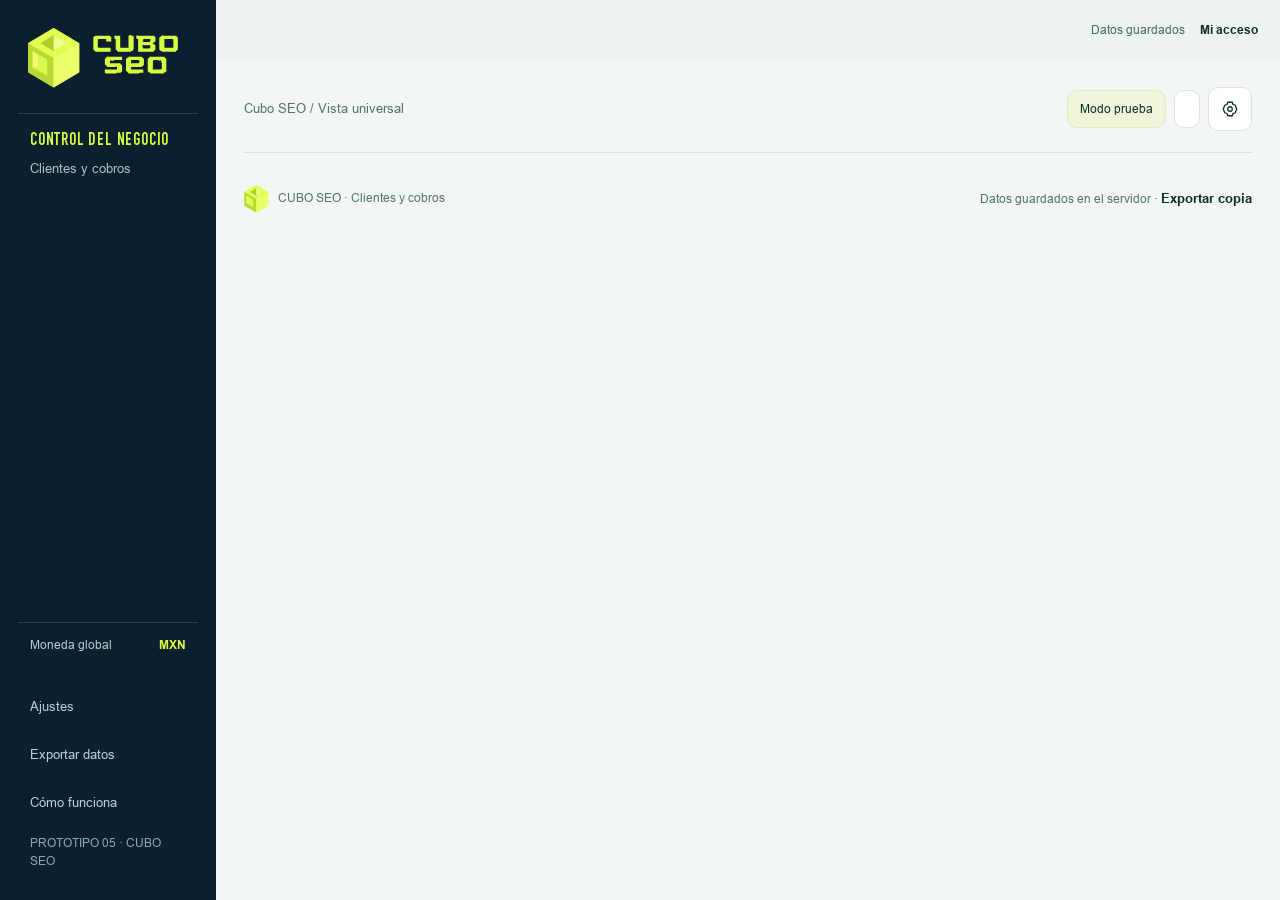
<file: clientes-cobros/private/dashboard.html>
<!doctype html><html lang="es"><head><meta charset="utf-8"><meta name="viewport" content="width=device-width,initial-scale=1"><meta name="color-scheme" content="light"><title>Cubo SEO · Clientes y cobros</title><meta name="description" content="Control privado de clientes y cobros de Cubo SEO."><link rel="icon" type="image/svg+xml" href="data:image/svg+xml,%3Csvg%20xmlns%3D%22http%3A//www.w3.org/2000/svg%22%20viewBox%3D%220%200%2046%2053%22%3E%3Cpath%20d%3D%22M0.0000%2C13.3205%20L22.5424%2C0.0000%20L45.0847%2C13.3205%20L45.0847%2C38.9369%20L22.5424%2C52.2574%20L0.0000%2C38.9369%20L0.0000%2C13.3205%22%20fill%3D%22%23d7ff3f%22%20stroke%3D%22none%22/%3E%3Cpath%20d%3D%22M0.0000%2C13.3205%20L22.5424%2C26.1287%20L22.5424%2C52.2574%20L0.0000%2C38.9369%20L0.0000%2C13.3205%22%20fill%3D%22%23bbd735%22%20stroke%3D%22none%22/%3E%3Cpath%20d%3D%22M22.5424%2C26.1287%20L45.0847%2C13.3205%20L45.0847%2C38.9369%20L22.5424%2C52.2574%20L22.5424%2C26.1287%22%20fill%3D%22%23edff69%22%20stroke%3D%22none%22/%3E%3Cpath%20d%3D%22M0.0000%2C13.3205%20L22.5424%2C0.0000%20L45.0847%2C13.3205%20L22.5424%2C26.1287%20L0.0000%2C13.3205%22%20fill%3D%22%23e0ff51%22%20stroke%3D%22none%22/%3E%3Cpath%20d%3D%22M10.7589%2C13.3205%20L22.5424%2C6.1479%20L34.3259%2C13.3205%20L22.5424%2C20.4930%20L10.7589%2C13.3205%22%20fill%3D%22%23b3cc2e%22%20stroke%3D%22none%22/%3E%3Cpath%20d%3D%22M22.5424%2C6.1479%20L34.3259%2C13.3205%20L22.5424%2C20.4930%20L22.5424%2C6.1479%22%20fill%3D%22%23f1ff92%22%20stroke%3D%22none%22/%3E%3Cpath%20d%3D%22M4.0986%2C20.4930%20L16.9068%2C27.6656%20L16.9068%2C42.0107%20L4.0986%2C34.8382%20L4.0986%2C20.4930%22%20fill%3D%22%23d8f94d%22%20stroke%3D%22none%22/%3E%3Cpath%20d%3D%22M4.0986%2C20.4930%20L8.7095%2C23.0547%20L8.7095%2C33.8136%20L4.0986%2C34.8382%20L4.0986%2C20.4930%22%20fill%3D%22%23f0ff72%22%20stroke%3D%22none%22/%3E%3C/svg%3E"><style>@font-face{font-family:CuboArial;font-style:normal;font-weight:400;font-display:swap;src:url([data-uri]) format("woff");unicode-range:U+20,U+21,U+22,U+23,U+24,U+25,U+26,U+27,U+28,U+29,U+2A,U+2B,U+2C,U+2D,U+2E,U+2F,U+30,U+31,U+32,U+33,U+34,U+35,U+36,U+37,U+38,U+39,U+3A,U+3B,U+3C,U+3D,U+3E,U+3F,U+40,U+41,U+42,U+43,U+44,U+45,U+46,U+47,U+48,U+49,U+4A,U+4B,U+4C,U+4D,U+4E,U+4F,U+50,U+51,U+52,U+53,U+54,U+55,U+56,U+57,U+58,U+59,U+5A,U+5B,U+5C,U+5D,U+5E,U+5F,U+60,U+61,U+62,U+63,U+64,U+65,U+66,U+67,U+68,U+69,U+6A,U+6B,U+6C,U+6D,U+6E,U+6F,U+70,U+71,U+72,U+73,U+74,U+75,U+76,U+77,U+78,U+79,U+7A,U+7B,U+7C,U+7D,U+7E,U+AB,U+B2,U+B7,U+BB,U+C9,U+D7,U+E1,U+E9,U+ED,U+F1,U+F3,U+FA,U+2013}
@font-face{font-family:CuboArial;font-style:normal;font-weight:700;font-display:swap;src:url([data-uri]) format("woff");unicode-range:U+20,U+21,U+22,U+23,U+24,U+25,U+26,U+27,U+28,U+29,U+2A,U+2B,U+2C,U+2D,U+2E,U+2F,U+30,U+31,U+32,U+33,U+34,U+35,U+36,U+37,U+38,U+39,U+3A,U+3B,U+3C,U+3D,U+3E,U+3F,U+40,U+41,U+42,U+43,U+44,U+45,U+46,U+47,U+48,U+49,U+4A,U+4B,U+4C,U+4D,U+4E,U+4F,U+50,U+51,U+52,U+53,U+54,U+55,U+56,U+57,U+58,U+59,U+5A,U+5B,U+5C,U+5D,U+5E,U+5F,U+60,U+61,U+62,U+63,U+64,U+65,U+66,U+67,U+68,U+69,U+6A,U+6B,U+6C,U+6D,U+6E,U+6F,U+70,U+71,U+72,U+73,U+74,U+75,U+76,U+77,U+78,U+79,U+7A,U+7B,U+7C,U+7D,U+7E,U+B7,U+C1,U+CD,U+D7,U+E1,U+E9,U+ED,U+F1,U+F3,U+FA,U+2019,U+2192}
@font-face{font-family:CuboDIN;font-style:normal;font-weight:700;font-display:swap;src:url([data-uri]) format("woff");unicode-range:U+0,U+20,U+21,U+22,U+23,U+24,U+25,U+26,U+27,U+28,U+29,U+2A,U+2B,U+2C,U+2D,U+2E,U+2F,U+30,U+31,U+32,U+33,U+34,U+35,U+36,U+37,U+38,U+39,U+3A,U+3B,U+3C,U+3D,U+3E,U+3F,U+40,U+41,U+42,U+43,U+44,U+45,U+46,U+47,U+48,U+49,U+4A,U+4B,U+4C,U+4D,U+4E,U+4F,U+50,U+51,U+52,U+53,U+54,U+55,U+56,U+57,U+58,U+59,U+5A,U+5B,U+5C,U+5D,U+5E,U+5F,U+60,U+61,U+62,U+63,U+64,U+65,U+66,U+67,U+68,U+69,U+6A,U+6B,U+6C,U+6D,U+6E,U+6F,U+70,U+71,U+72,U+73,U+74,U+75,U+76,U+77,U+78,U+79,U+7A,U+7B,U+7C,U+7D,U+7E,U+B7,U+C1,U+CD,U+D1,U+D3,U+D7,U+DA,U+2013,U+2248}
:root{--navy:#0B1F2E;--teal:#0F2E2B;--lime:#D7FF3F;--cyan:#2EE6F5;--purple:#9B5CFF;--neutral:#E8F4F3;--bg:#F2F7F6;--line:#D9E5E3;--muted:#566F70;--white:#fff;--paid:#E5F3E8;--paidink:#245C39;--pending:#EDF1F3;--pendingink:#53656F;--overdue:#FFF0C4;--overdueink:#725109;--lost:#FBE6E6;--lostink:#8B2B38;--shadow:0 10px 35px #0B1F2E09}
*{box-sizing:border-box}body{margin:0;font:16px/1.45 CuboArial,Arial,sans-serif;background:var(--bg);color:var(--navy)}h1,h2,h3,p{margin:0}h1{font-size:clamp(27px,2.4vw,36px);line-height:1.15;letter-spacing:-.8px}h2{font-size:23px;line-height:1.25;letter-spacing:-.45px}h3{font-size:18px}button,input,select,textarea{font:inherit;color:inherit}button,select,summary{cursor:pointer}button{border:0}a{color:var(--teal)}button:disabled{opacity:.48;cursor:not-allowed}button:focus-visible,input:focus-visible,select:focus-visible,textarea:focus-visible,a:focus-visible,summary:focus-visible{outline:3px solid #237D83;outline-offset:3px}button{transition:background .15s,box-shadow .15s,transform .15s}button:hover:not(:disabled){filter:brightness(.98)}.btn{display:inline-flex;gap:8px;align-items:center;justify-content:center;padding:11px 17px;border-radius:11px;background:var(--lime);color:var(--navy);font-size:14px;font-weight:700;min-height:43px;white-space:nowrap}.btn.dark{background:var(--teal);color:white}.btn.secondary{background:white;border:1px solid var(--line)}.btn.ghost{background:transparent;color:var(--muted);border:1px solid transparent}.btn.danger{background:var(--lost);color:var(--lostink)}.btn.sm{min-height:34px;padding:6px 10px;font-size:13px;border-radius:8px}.icon{height:21px;width:21px;flex-shrink:0}.icon svg{width:100%;height:100%}svg.icon{height:22px;width:22px}.eyebrow{font:700 17px/1.2 CuboDIN,'Arial Narrow',Arial,sans-serif;text-transform:uppercase;letter-spacing:.8px}.muted{color:var(--muted)}.small{font-size:13px}.tiny{font-size:12px}.row{display:flex;gap:12px;align-items:center}.between{justify-content:space-between}.wrap{flex-wrap:wrap}.stack{display:grid;gap:16px}.grid2{display:grid;grid-template-columns:1fr 1fr;gap:20px}.card{border:1px solid var(--line);background:white;border-radius:18px;padding:23px;box-shadow:var(--shadow);min-width:0}.pill{display:inline-flex;align-items:center;gap:6px;border-radius:100px;padding:5px 11px;font-size:12px;font-weight:700;white-space:nowrap;background:var(--pending);color:var(--pendingink)}.pill.active{background:#E0F5F7;color:#1C626B}.pill.paused{background:#EDE6FA;color:#684396}.pill.inactive{background:#E8ECEF;color:#58656E}.pill.paid{background:var(--paid);color:var(--paidink)}.pill.overdue{background:var(--overdue);color:var(--overdueink)}.pill.lost{background:var(--lost);color:var(--lostink)}.pill.lime{background:var(--lime);color:var(--navy)}.sidebar{position:fixed;inset:0 auto 0 0;width:216px;background:var(--navy);padding:28px 18px 20px;color:var(--neutral);display:flex;flex-direction:column;z-index:20}.brand{border:0;background:none;display:block;padding:0;margin:0 10px 25px;width:150px}.brand svg{display:block;width:100%;height:auto}.side-label{padding:18px 12px 25px;border-top:1px solid #29414A}.side-label .eyebrow{color:var(--lime);margin-bottom:7px}.side-label p{font-size:13px;color:#AAC2C7}.nav{display:grid;gap:9px}.nav button{display:flex;align-items:center;gap:13px;min-height:48px;text-align:left;background:transparent;color:#CFE3E6;padding:13px 13px;border-radius:12px;font-size:14px}.nav button[aria-current=page]{background:var(--lime);color:var(--navy);font-weight:700}.nav button svg{width:20px;height:20px}.side-bottom{margin-top:auto}.side-summary{padding:18px 14px;border-radius:16px;background:var(--teal);margin-top:30px;border:1px solid #254942}.side-summary .eyebrow{color:var(--lime)}.side-summary strong{font-size:23px;display:block;margin:6px 0}.side-summary p{font-size:12px;color:#BAD3D0}.side-actions{display:grid;gap:4px;margin-top:17px}.side-actions button{background:transparent;color:#BDD0D4;text-align:left;padding:10px 12px;font-size:13px;border-radius:9px}.version{padding:10px 12px;color:#8CA9B0;font-size:12px}.main{margin-left:216px;padding:25px 28px 30px;max-width:2050px}.topbar{display:flex;justify-content:space-between;align-items:center;gap:15px;padding-bottom:21px;border-bottom:1px solid var(--line);margin-bottom:24px}.breadcrumb{font-size:13px;color:var(--muted)}.top-actions{display:flex;gap:10px;align-items:center}.date-control{background:white;border:1px solid var(--line);border-radius:10px;padding:8px 12px;font-size:13px}.date-control strong{display:block;font-size:14px}.heading{display:flex;align-items:center;justify-content:space-between;gap:15px;margin-bottom:21px}.heading p{font-size:14px;color:var(--muted);margin-top:7px}.intro-mark{color:var(--teal);font:700 15px CuboDIN,Arial;letter-spacing:1px;text-transform:uppercase;margin-bottom:9px}.summary-band{display:grid;grid-template-columns:1.2fr 1fr 1fr 1fr;background:var(--teal);color:white;border-radius:18px;overflow:hidden;margin:0 0 23px;border:1px solid #1B4840}.summary-item{padding:22px 24px;border-right:1px solid #33524B}.summary-item:last-child{border:0}.summary-item .label{color:#BDD7D2;font-size:13px;display:flex;gap:8px;align-items:center}.summary-item strong{font-size:30px;letter-spacing:-.6px;display:block;margin:8px 0 3px;font-variant-numeric:tabular-nums}.summary-item:first-child strong{color:var(--lime)}.summary-item small{color:#B7D2CE;font-size:12px}.toolbar{display:flex;flex-wrap:wrap;align-items:center;gap:10px;margin-bottom:17px}.toolbar label{font-size:12px;color:var(--muted)}.toolbar select,.toolbar input{font-size:14px;min-height:41px;background:white;border:1px solid var(--line);border-radius:10px;padding:9px 11px}.toolbar input{width:185px}.spacer{flex:1}.segmented{display:inline-flex;gap:3px;background:#E7EFEC;border-radius:10px;padding:4px}.segmented button{background:transparent;font-size:13px;padding:8px 12px;border-radius:7px;color:var(--muted)}.segmented button[aria-pressed=true]{background:white;color:var(--teal);box-shadow:0 2px 5px #0F2E2B0F;font-weight:700}.matrix-container{background:white;border:1px solid var(--line);border-radius:17px;box-shadow:var(--shadow);overflow:hidden}.table-scroll{overflow:auto;max-height:calc(100vh - 385px);min-height:250px;scrollbar-color:#B7C9C4 transparent}.matrix{border-collapse:separate;border-spacing:8px 8px;min-width:1150px;width:100%;font-size:14px}.matrix th{font:700 17px CuboDIN,Arial;letter-spacing:.7px;color:var(--muted);padding:9px 10px;text-align:left;background:white;position:sticky;top:0;z-index:3}.matrix .current-month{color:var(--teal);background:#EFF7D6;border-radius:9px}.matrix th:first-child{width:235px;min-width:235px;z-index:5;left:0}.matrix td{padding:0;vertical-align:top;min-width:136px}.matrix td:first-child{position:sticky;left:0;background:white;z-index:2;min-width:235px;width:235px}.client-tile{position:relative;display:block;text-align:left;width:100%;height:87px;background:white;border:1px solid var(--line);border-left:4px solid #2A909D;border-radius:11px;padding:12px 11px;overflow:hidden}.client-tile.paused{border-left-color:var(--purple)}.client-tile.inactive{border-left-color:#A5B1BA}.client-tile strong{display:block;font-size:14px;overflow:hidden;text-overflow:ellipsis;white-space:nowrap;max-width:210px}.client-tile .meta{display:flex;align-items:center;gap:8px;margin-top:7px;font-size:12px;color:var(--muted)}.client-tile .pill{font-size:11px;padding:3px 7px}.client-tile .sub{display:block;color:var(--muted);font-size:12px;margin-top:5px}.pay-cell{display:flex;width:100%;flex-direction:column;justify-content:center;align-items:flex-start;height:87px;border:1px solid transparent;border-radius:11px;padding:10px 11px;text-align:left;position:relative;background:var(--pending);color:var(--pendingink)}.pay-cell.paid{background:var(--paid);color:var(--paidink)}.pay-cell.overdue{background:var(--overdue);color:var(--overdueink)}.pay-cell.lost{background:var(--lost);color:var(--lostink)}.pay-cell strong{font-size:14px;white-space:nowrap;letter-spacing:-.2px}.pay-cell .cell-label{font-size:13px;margin-top:4px;line-height:1.2}.pay-cell .mini-date{font-size:12px;margin-top:4px;opacity:.9}.pay-cell:hover{box-shadow:0 0 0 2px currentColor inset}.pay-cell.blank{background:#FAFCFB;border:1px dashed #E3EBE8;color:#BDCBC7;justify-content:center;align-items:center;cursor:default}.matrix tfoot td{position:sticky;bottom:0;padding:13px 10px;background:#E8F4ED;font-weight:700;border-radius:8px;font-size:15px;z-index:3;vertical-align:middle}.matrix tfoot td:first-child{background:var(--teal);color:white;z-index:5;font:700 15px CuboDIN,Arial;letter-spacing:.4px}.matrix tfoot tr:first-child td{bottom:47px}.matrix tfoot tr:last-child td{background:#EEF3F2;color:var(--teal)}.matrix tfoot tr:last-child td:first-child{background:#DCE8E4}.matrix tfoot small{display:block;font-size:11px;font-family:CuboArial,Arial;font-weight:400;letter-spacing:0}.table-bottom{display:flex;justify-content:space-between;align-items:center;gap:14px;flex-wrap:wrap;padding:14px 18px;border-top:1px solid var(--line);font-size:12px;color:var(--muted)}.legend{display:flex;gap:12px;flex-wrap:wrap}.legend span{display:inline-flex;gap:6px;align-items:center}.legend i{width:11px;height:11px;border-radius:4px;border:1px solid #0001}.total-mode{display:flex;align-items:center;gap:8px}.total-mode select{font-size:13px;border:0;background:transparent;color:var(--teal);font-weight:700;max-width:190px}.page-note{font-size:12px;color:var(--muted);margin-top:13px;display:flex;justify-content:space-between;gap:15px;flex-wrap:wrap}.empty{padding:45px 22px;text-align:center;color:var(--muted)}.empty h3{color:var(--navy);margin:12px 0 9px}.empty p{font-size:14px;max-width:460px;margin:0 auto 20px}.client-grid{display:grid;grid-template-columns:repeat(3,minmax(0,1fr));gap:18px}.client-card{border:1px solid var(--line);border-radius:18px;background:white;padding:22px;text-align:left;min-width:0;box-shadow:var(--shadow)}.client-card:hover{border-color:#9CBEB4;box-shadow:0 8px 25px #0F2E2B12}.avatar{display:grid;place-items:center;width:43px;height:43px;border-radius:12px;background:var(--teal);color:var(--lime);font:700 19px CuboDIN,Arial;letter-spacing:.5px}.client-card h3{margin:16px 0 5px}.client-card p{font-size:13px;color:var(--muted)}.client-card .price{font-size:18px;font-weight:700;margin:17px 0 4px;color:var(--navy)}.card-balance{margin-top:19px;padding:11px 13px;background:var(--pending);border-radius:9px;font-size:13px}.card-balance.overdue{background:var(--overdue);color:var(--overdueink)}.card-balance.paid{background:var(--paid);color:var(--paidink)}.stat-grid{display:grid;grid-template-columns:repeat(3,1fr);gap:17px;margin-bottom:22px}.stat{padding:20px 23px;border-radius:16px;border:1px solid var(--line);background:white}.stat small{font-size:13px;color:var(--muted)}.stat strong{display:block;font-size:28px;margin-top:6px;line-height:1.2}.stat.paid{background:var(--paid);color:var(--paidink);border-color:var(--paid)}.stat.overdue{background:var(--overdue);color:var(--overdueink);border-color:var(--overdue)}.stat.pending{background:var(--pending);color:var(--pendingink);border-color:var(--pending)}.list-wrap{overflow-x:auto}.list-table{border-collapse:separate;border-spacing:0 8px;width:100%;min-width:720px;font-size:14px}.list-table th{text-align:left;font-size:12px;color:var(--muted);padding:8px 12px;font-weight:400}.list-table td{padding:14px 12px;vertical-align:middle;background:var(--pending)}.list-table tr.paid td{background:var(--paid)}.list-table tr.overdue td{background:var(--overdue)}.list-table tr.lost td{background:var(--lost)}.list-table td:first-child{border-radius:10px 0 0 10px}.list-table td:last-child{border-radius:0 10px 10px 0;text-align:right}.list-table td strong{font-size:14px}.list-table small{display:block;font-size:12px;color:var(--muted);margin-top:4px}.text-btn{background:transparent;padding:0;text-align:left;font-weight:700;color:var(--teal)}.table-select{width:18px;height:18px;accent-color:var(--teal)}.selection-bar{position:sticky;bottom:16px;z-index:6;margin-top:15px;padding:14px 17px;background:var(--navy);color:white;border-radius:12px;display:flex;justify-content:space-between;align-items:center;gap:12px;box-shadow:0 8px 24px #0B1F2E30}.mobile-cards{display:grid;gap:12px}.mobile-row{background:white;padding:16px;border:1px solid var(--line);border-radius:14px}.mobile-row .pay-cell{margin-top:14px}.bar-chart{height:235px;display:flex;gap:15px;align-items:flex-end;padding:22px 10px 0;border-bottom:1px solid var(--line);margin-bottom:33px}.bar-col{height:100%;display:flex;flex-direction:column;justify-content:flex-end;align-items:center;flex:1;position:relative;min-width:25px}.bar-col .bar{width:70%;max-width:66px;background:var(--teal);border-radius:7px 7px 0 0;min-height:2px;transition:height .2s}.bar-col .bar.highlight{background:#90AA36}.bar-col strong{font-size:12px;margin-bottom:8px;white-space:nowrap}.bar-col small{position:absolute;bottom:-25px;font-size:12px;color:var(--muted)}.hbar{margin:21px 0}.hbar .row{justify-content:space-between;font-size:14px;margin-bottom:8px}.track{height:9px;background:var(--bg);border-radius:20px;overflow:hidden}.track b{height:100%;display:block;background:var(--teal);border-radius:20px}.hbar:nth-child(3) .track b{background:var(--purple)}.hbar:nth-child(4) .track b{background:#2595A1}details{border:1px solid var(--line);border-radius:15px;padding:17px 20px;background:white}summary{font-size:16px;font-weight:700}details[open]>summary{margin-bottom:17px}.profile-hero{display:flex;justify-content:space-between;align-items:center;gap:20px;margin-bottom:22px}.profile-grid{display:grid;grid-template-columns:300px minmax(0,1fr);gap:20px}.data-pair{margin:17px 0}.data-pair dt{font-size:12px;color:var(--muted);margin-bottom:5px}.data-pair dd{margin:0;font-size:15px;overflow-wrap:anywhere}.service{padding:20px 0;border-top:1px solid var(--line)}.service:first-of-type{border-top:0}.service-price{font-size:23px;font-weight:700;margin:12px 0 5px}.service p{font-size:14px;color:var(--muted);margin:5px 0}.log-item{border-left:2px solid var(--line);padding:0 0 19px 17px;font-size:14px}.log-item small{display:block;color:var(--muted);margin-bottom:4px}.profile-links{display:flex;flex-wrap:wrap;gap:8px;margin-top:13px}.dialog{border:0;border-radius:21px;padding:0;width:min(780px,calc(100% - 30px));max-height:90vh;color:var(--navy);box-shadow:0 25px 90px #0B1F2E50}.dialog.wide{width:min(970px,calc(100% - 30px))}.dialog::backdrop{background:#061925A8;backdrop-filter:blur(3px)}.dialog-head{position:sticky;top:0;display:flex;align-items:center;justify-content:space-between;gap:12px;background:white;padding:23px 26px;border-bottom:1px solid var(--line);z-index:5}.dialog-head h2{font-size:22px}.close-btn{background:var(--bg);border-radius:50%;width:34px;height:34px;font-size:22px;flex-shrink:0}.dialog-body{padding:24px 26px;background:white}.dialog-footer{position:sticky;bottom:0;padding:17px 26px;border-top:1px solid var(--line);display:flex;gap:10px;justify-content:flex-end;background:white}.form-grid{display:grid;grid-template-columns:1fr 1fr;gap:18px}.field{display:flex;flex-direction:column;gap:7px;font-size:14px;font-weight:700}.field.full{grid-column:1/-1}.field small{font-size:12px;font-weight:400;color:var(--muted)}.field input,.field select,.field textarea{min-width:0;width:100%;border:1px solid #CADBD5;border-radius:10px;padding:10px 12px;font-size:15px;min-height:43px;background:white;font-weight:400}.field textarea{min-height:75px;resize:vertical}.field input:read-only{background:var(--bg)}.form-section{font:700 18px CuboDIN,Arial;color:var(--teal);border-bottom:1px solid var(--line);padding-bottom:10px;margin:23px 0 17px;letter-spacing:.7px}.form-section:first-child{margin-top:0}.check-row{font-size:14px;display:flex;align-items:center;gap:10px}.check-row input{accent-color:var(--teal);width:18px;height:18px}.info{background:#EDF5F2;border:1px solid var(--line);border-radius:12px;padding:14px 17px;font-size:14px;margin:15px 0;color:var(--teal)}.info.warning{background:var(--overdue);color:var(--overdueink);border:0}.error{background:var(--lost);color:var(--lostink);border-radius:10px;padding:12px 15px;font-size:14px;margin-bottom:16px}.charge-detail{padding:18px;border-radius:13px;background:var(--pending);margin-bottom:16px}.charge-detail.paid{background:var(--paid)}.charge-detail.overdue{background:var(--overdue)}.charge-detail.lost{background:var(--lost)}.charge-detail h3{font-size:16px}.charge-detail .amount{font-size:26px;font-weight:700;margin-top:9px}.charge-detail .detail-meta{display:flex;flex-wrap:wrap;gap:12px;margin:8px 0;font-size:14px}.charge-detail .actions{display:flex;gap:8px;flex-wrap:wrap;margin-top:15px}.payment-record{border-top:1px solid #0F2E2B18;padding-top:11px;margin-top:11px;display:flex;align-items:flex-start;justify-content:space-between;gap:10px;font-size:13px}.toast{position:fixed;bottom:24px;left:50%;transform:translateX(-50%);max-width:calc(100vw - 28px);background:var(--navy);color:white;border:1px solid #3B575B;padding:14px 17px;border-radius:13px;box-shadow:0 10px 40px #0003;z-index:100;display:flex;align-items:center;gap:17px;font-size:14px}.toast button{background:var(--lime);color:var(--navy);padding:7px 10px;border-radius:6px;font-weight:700;font-size:13px}.storage-warning{padding:12px 20px;background:var(--overdue);font-size:14px;text-align:center}.sr-only{position:absolute;width:1px;height:1px;padding:0;margin:-1px;overflow:hidden;clip:rect(0,0,0,0);white-space:nowrap;border:0}[hidden]{display:none!important}.app-footer{font-size:12px;color:var(--muted);margin-top:24px;display:flex;align-items:center;justify-content:space-between;gap:12px;flex-wrap:wrap}.mini-logo{width:25px;height:28px}.mini-logo svg{width:100%;height:100%}.help-grid{display:grid;gap:16px}.month-nav{display:flex;align-items:center;gap:7px}.month-nav select{max-width:150px}.amounts{font-variant-numeric:tabular-nums}.divider{height:1px;background:var(--line);margin:21px 0}.field-label{font-size:14px;font-weight:700}.settings-footer{display:flex;gap:10px;flex-wrap:wrap;margin-top:20px}
@media(min-width:1700px){.sidebar{width:234px}.main{margin-left:234px;padding:32px 38px}.table-scroll{max-height:calc(100vh - 400px)}.matrix{min-width:1250px}.client-tile,.pay-cell{height:94px}}
@media(max-width:1150px){.sidebar{width:180px;padding:23px 12px}.brand{width:135px}.main{margin-left:180px;padding:22px 20px}.summary-item{padding:18px 16px}.summary-item strong{font-size:25px}.client-grid{grid-template-columns:repeat(2,minmax(0,1fr))}.profile-grid{grid-template-columns:260px minmax(0,1fr)}.grid2{grid-template-columns:1fr}.sidebar .nav button{font-size:13px;gap:10px}.top-actions .pill{display:none}}
@media(max-width:800px){.sidebar{position:static;width:100%;padding:15px 18px;display:flex;flex-direction:row;gap:15px;align-items:center;flex-wrap:wrap}.brand{width:115px;margin:0}.side-label,.side-bottom{display:none}.nav{display:flex;margin-left:auto;gap:4px}.nav button{font-size:13px;min-height:40px;padding:9px 11px}.nav svg{display:none}.main{margin-left:0;padding:20px 18px}.topbar{margin-bottom:20px}.summary-band{grid-template-columns:repeat(2,1fr)}.summary-item:nth-child(2){border:0}.summary-item:nth-child(-n+2){border-bottom:1px solid #33524B}.table-scroll{max-height:65vh}.profile-grid{grid-template-columns:1fr}.profile-grid .card:first-child dl{display:grid;grid-template-columns:1fr 1fr}.stat-grid{gap:9px}.stat{padding:16px}.stat strong{font-size:23px}.heading h1{font-size:29px}.profile-hero{align-items:flex-start}.breadcrumb{font-size:12px}.topbar .date-control{font-size:12px}}
@media(max-width:560px){.main{padding:18px 13px}.sidebar{padding:14px 13px;justify-content:space-between}.nav{width:100%;margin:0;justify-content:space-between}.nav button{flex:1;justify-content:center;font-size:13px;padding:9px 7px}.brand{width:107px}.topbar{gap:8px;align-items:flex-start}.top-actions{gap:5px}.date-control{font-size:11px;padding:7px 9px}.date-control strong{font-size:12px}.top-actions .btn{padding:8px 10px;min-height:38px}.breadcrumb{max-width:130px;line-height:1.5}.heading{align-items:flex-start}.heading p{font-size:13px}.heading h1{font-size:27px}.heading>.btn{font-size:13px;padding:10px 11px}.summary-item{padding:16px 14px}.summary-item strong{font-size:25px}.summary-item .label{font-size:12px}.summary-item small{font-size:11px}.toolbar{gap:7px}.toolbar select,.toolbar input{font-size:13px;max-width:150px}.toolbar input{width:calc(50% - 4px);max-width:none}.toolbar .spacer{display:none}.client-grid{grid-template-columns:1fr}.client-card{padding:19px}.stat-grid{grid-template-columns:1fr}.stat{display:flex;justify-content:space-between;align-items:center;gap:10px}.stat strong{font-size:24px;margin:0}.stat small{max-width:50%}.card{padding:19px}.form-grid{grid-template-columns:1fr}.field.full{grid-column:auto}.dialog{width:calc(100% - 14px);max-height:94vh;border-radius:16px}.dialog-head{padding:18px}.dialog-head h2{font-size:19px}.dialog-body{padding:19px 17px}.dialog-footer{padding:14px 17px;flex-wrap:wrap}.dialog-footer>.btn{flex:1}.grid2{gap:15px}.profile-hero{flex-direction:column}.profile-hero .row.wrap{width:100%}.profile-grid .card:first-child dl{display:block}.table-bottom{padding:14px}.total-mode{width:100%;flex-wrap:wrap}.bar-chart{gap:5px;padding-left:0;padding-right:0}.bar-col strong{font-size:11px}.bar-col small{font-size:11px}.toast{bottom:12px;font-size:13px;width:max-content;max-width:calc(100vw - 20px)}.pay-cell{height:90px}.pay-cell strong{font-size:16px}.pay-cell .cell-label{font-size:14px}.selection-bar{flex-wrap:wrap}.card h2{font-size:21px}.app-footer{font-size:11px}.charge-detail .row.between{align-items:flex-start;gap:8px}.charge-detail .amount{font-size:24px}}
@media(prefers-reduced-motion:reduce){*{transition:none!important;scroll-behavior:auto!important}}

/* Compact controls remain readable on touch screens. */
.bar-col strong{white-space:normal;text-align:center;line-height:1.12;max-width:100%;font-size:11px}.bar-chart{gap:10px}
@media(max-width:560px){.toolbar label:has(#search){flex:1 0 100%}.toolbar label input{width:100%;max-width:none}.toolbar label:has(input[type="month"]){display:flex;align-items:center;gap:10px}.toolbar input[type="month"]{width:175px}.toolbar select{max-width:100%}.bar-chart{gap:5px}.bar-col{min-width:19px}.bar-col strong{font:700 13px CuboDIN,Arial;letter-spacing:.1px}.payment-record{flex-wrap:wrap}}

/* Revision 2: focused matrix, collections and explicit project choice. */
body.table-expanded{overflow:hidden}.table-expanded .sidebar,.table-expanded .topbar,.table-expanded .app-footer,.table-expanded #app>.heading,.table-expanded #app>.summary-band,.table-expanded #app>.page-note{display:none}
.table-expanded .main{position:fixed;inset:0;margin:0;max-width:none;padding:16px;background:var(--bg);height:100dvh;z-index:30}
.table-expanded #app{height:100%;display:flex;flex-direction:column;min-height:0}.table-expanded #app>.toolbar{flex-shrink:0;margin-bottom:10px}
.table-expanded .matrix-container{display:flex;flex-direction:column;flex:1;min-height:0}.table-expanded .table-scroll{max-height:none;min-height:0;flex:1}.table-expanded .table-bottom{flex-shrink:0}
.matrix tfoot td{height:68px;padding:12px 10px}.matrix tfoot tr:first-child td{bottom:76px}.table-expanded .matrix{min-width:1100px}.table-expanded .client-tile,.table-expanded .pay-cell{height:102px}.table-expanded .pay-cell strong{font-size:17px}.table-expanded .pay-cell .cell-label{font-size:14px}
.table-expanded .layout-toggle{display:none}.expanded-label{display:none}.table-expanded .expanded-label{display:inline;font:700 22px CuboDIN,Arial;color:var(--teal)}
.collection-filters{padding:18px;background:white;border:1px solid var(--line);border-radius:15px;margin-bottom:15px}.collection-filters .toolbar{margin:0}.collection-filters label{display:flex;flex-direction:column;gap:5px}.collection-filters input{width:170px}.collection-extra{margin-top:12px;border:0;padding:0;box-shadow:none}.collection-extra summary{font-size:13px;color:var(--muted)}
.collection-scope{display:flex;gap:16px;justify-content:space-between;align-items:center;flex-wrap:wrap;margin:17px 0;font-size:14px}.collection-scope strong{color:var(--teal)}.scope-note{font-size:12px;color:var(--muted);margin-top:10px}
.collection-list .list-table td{background:white!important;border-top:1px solid var(--line);border-bottom:1px solid var(--line)}.collection-list .list-table td:first-child{border-left:4px solid #CFD7D8}.collection-list .list-table .overdue td:first-child{border-left-color:#E7B934}.collection-list .list-table .paid td:first-child{border-left-color:#59A977}.collection-list .list-table .lost td:first-child{border-left-color:#D77373}.collection-list .list-table td:last-child{border-right:1px solid var(--line)}
.collection-list{padding:10px 16px}.kind-options{border:0;padding:0;margin:0 0 20px}.kind-options legend{font-weight:700;font-size:15px;margin-bottom:10px}.kind-grid{display:grid;grid-template-columns:1fr 1fr;gap:12px}.kind-option{display:flex;align-items:flex-start;gap:10px;padding:15px;border:1px solid var(--line);border-radius:12px;cursor:pointer}.kind-option:has(input:checked){border-color:var(--teal);background:#EDF5F2;box-shadow:inset 0 0 0 1px var(--teal)}.kind-option input{accent-color:var(--teal);margin-top:4px}.kind-option strong{display:block;font-size:14px}.kind-option small{display:block;color:var(--muted);margin-top:5px;font-size:12px}
@media(max-width:560px){.table-expanded .main{padding:10px}.table-expanded .toolbar{gap:6px}.table-expanded .expanded-label{font-size:18px}.table-expanded .toolbar select{max-width:145px}.collection-filters .toolbar>label{flex:1 1 130px}.collection-filters input,.collection-filters select{width:100%;max-width:100%}.kind-grid{grid-template-columns:1fr}.collection-scope{gap:8px}}

.matrix tfoot{position:sticky;bottom:0;z-index:6;background:white}.matrix tfoot td{position:static}.matrix tfoot td:first-child{position:sticky;left:0}.matrix tfoot tr:first-child td{bottom:auto}
@media(max-width:560px){.collection-list{padding:12px}.collection-list .list-table{display:block;min-width:0;width:100%;border-spacing:0}.collection-list thead{display:none}.collection-list tbody{display:grid;gap:12px}.collection-list .list-table tr{display:grid;grid-template-columns:22px minmax(0,1fr) minmax(0,1fr);border:1px solid var(--line);border-left:4px solid #CFD7D8;border-radius:12px;padding:7px}.collection-list .list-table tr.overdue{border-left-color:#E7B934}.collection-list .list-table tr.paid{border-left-color:#59A977}.collection-list .list-table tr.lost{border-left-color:#D77373}.collection-list .list-table td{border:0!important;padding:8px 5px;min-width:0;border-radius:0}.collection-list td:first-child{grid-row:1/4;grid-column:1;padding:9px 0}.collection-list td:nth-child(2){grid-column:2/4;grid-row:1}.collection-list td:nth-child(3){grid-column:2;grid-row:3;font-size:12px;align-self:center}.collection-list td:nth-child(3) small{display:none}.collection-list td:nth-child(4){grid-column:2;grid-row:2}.collection-list td:nth-child(5){grid-column:3;grid-row:2}.collection-list td:nth-child(6){grid-column:3;grid-row:3}.collection-list .list-table .text-btn{overflow-wrap:anywhere}}

/* Revision 3: year-wide matrix and aligned, quiet header. */
.matrix,.table-expanded .matrix{table-layout:fixed;min-width:2330px;width:2330px}.matrix th:first-child,.matrix td:first-child{width:235px;min-width:235px}.matrix th:not(:first-child),.matrix td:not(:first-child){width:165px;min-width:165px}.table-scroll{scrollbar-width:auto;scrollbar-gutter:stable}.annual-hint{font-size:12px;color:var(--muted)}
.topbar{align-items:center}.top-actions{gap:8px;align-items:center;flex-wrap:nowrap}.top-actions .top-control{display:inline-flex;align-items:center;justify-content:center;height:38px;min-height:38px;padding:0 12px;border:1px solid var(--line);border-radius:10px;background:white;color:var(--muted);font-size:12px;line-height:1;white-space:nowrap;margin:0}.top-actions .demo-badge{background:#EFF5DA;border-color:#DFE9BC;color:var(--teal)}.top-actions .settings-control{width:38px;padding:0;color:var(--teal)}.side-currency{display:flex;justify-content:space-between;align-items:center;padding:14px 12px;color:#B7CDD2;font-size:12px;border-top:1px solid #29414A}.side-currency strong{color:var(--lime)}
.matrix tfoot{position:sticky;bottom:0;z-index:6;background:white}.matrix tfoot td{box-shadow:0 8px 0 0 white,8px 0 0 0 white,-8px 0 0 0 white}.matrix tfoot td:first-child{z-index:8}.matrix th:first-child,.matrix tbody td:first-child{box-shadow:8px 0 0 white}
@media(min-width:1700px){.matrix,.table-expanded .matrix{min-width:2330px}}
@media(max-width:800px){.topbar{align-items:center;flex-wrap:wrap}.top-actions .top-control{height:36px;min-height:36px}.top-actions .settings-control{width:36px}.annual-hint{max-width:220px}}
@media(max-width:560px){.topbar{gap:10px}.breadcrumb{max-width:none;flex:1 0 100%}.top-actions{width:100%;gap:7px}.top-actions .top-control{font-size:12px}.top-actions .date-control{margin-left:auto}.annual-hint{font-size:11px;max-width:190px}.table-expanded .annual-hint{display:none}}

/* Gentle motion: only navigation and deliberate interactions, never data re-renders. */
button{transition:background-color .2s ease,border-color .2s ease,box-shadow .2s ease,transform .2s cubic-bezier(.16,1,.3,1)}
.btn:active:not(:disabled),.top-control.settings-control:active{transform:scale(.98)}.client-card{transition:box-shadow .25s ease,border-color .25s ease,transform .25s cubic-bezier(.16,1,.3,1)}
@media(hover:hover){.client-card:hover{transform:translateY(-3px);box-shadow:0 12px 28px #0F2E2B14}.btn:hover:not(:disabled){box-shadow:0 4px 12px #0F2E2B12}.pay-cell:hover{transform:translateY(-1px)}}
.dialog{overscroll-behavior:contain;scrollbar-gutter:stable}.dialog-body{padding:26px 28px}.dialog-head{padding:22px 28px;gap:20px}.dialog-head h2{line-height:1.3;overflow-wrap:anywhere}.dialog-body .form-grid{gap:20px}.dialog-body .field{line-height:1.4}.dialog-body .field input,.dialog-body .field select{min-height:45px}.dialog-body .form-section{margin-top:27px}.dialog-body .dialog-footer{margin:24px -28px -26px;padding:18px 28px;border-radius:0 0 21px 21px}.dialog-body details{margin-top:18px}.dialog-body .charge-detail{padding:22px}.dialog-body .charge-detail:last-child{margin-bottom:0}.charge-detail .actions{gap:9px;margin-top:19px}.payment-record{line-height:1.5}.kind-option{padding:17px;min-height:92px}.profile-links{gap:10px}.service{padding:24px 0}.dialog::backdrop{animation:backdrop-in .2s ease-out}@keyframes backdrop-in{from{background:#06192500;backdrop-filter:blur(0)}to{background:#061925A8;backdrop-filter:blur(3px)}}
@media(max-width:560px){.dialog-head{padding:18px;gap:12px}.dialog-body{padding:21px 18px}.dialog-body .dialog-footer{margin:22px -18px -21px;padding:15px 18px}.dialog-body .charge-detail{padding:17px}.dialog-body .form-grid{gap:18px}.kind-option{min-height:80px;padding:15px}.dialog{max-height:92dvh}.dialog-head h2{font-size:19px}.payment-record .row{flex-wrap:wrap}}
@media(prefers-reduced-motion:reduce){*,*::before,*::after{animation:none!important;transition:none!important;scroll-behavior:auto!important}}
.dialog-body .form-section:first-child{margin-top:0}
/* Revision 4: clearer scope, progressive forms and compact filter groups. */
.summary-context{font-size:12px;color:var(--muted);margin:-5px 0 9px}.table-expanded #app>.summary-context{display:none}
.filter-toolbar{align-items:flex-start}.advanced-filters{padding:0;border:0;background:transparent;min-width:145px;max-width:100%}.advanced-filters>summary{display:flex;align-items:center;min-height:41px;padding:9px 13px;border:1px solid var(--line);border-radius:10px;background:white;font-size:14px;font-weight:400;color:var(--muted);list-style:none;gap:9px}.advanced-filters>summary:after{content:'⌄';margin-left:5px}.advanced-filters[open]>summary{margin-bottom:8px}.advanced-filters[open]>summary:after{transform:rotate(180deg)}.advanced-filters .toolbar{margin:0}.table-expanded .advanced-filters[open]{flex:1}.table-expanded .advanced-filters[open] .toolbar{gap:8px}
.client-tile,.pay-cell{height:100px}.client-tile .meta{min-width:0;overflow:hidden}.client-tile .meta .pill{flex-shrink:0}.client-tile .sub{overflow:hidden;text-overflow:ellipsis;white-space:nowrap}.table-expanded .client-tile,.table-expanded .pay-cell{height:104px}
.card-balance.lost,.profile-loss{background:var(--lost);color:var(--lostink)}.card-loss{font-size:12px;color:var(--lostink);margin-top:10px;line-height:1.5}.profile-loss{padding:13px 17px;border-radius:12px;font-size:14px}.profile-filters{margin:18px 0 0}.profile-filters label{display:flex;align-items:center;gap:7px}.profile-filters .small{margin-left:auto}
.pill.cancelled{background:var(--pending);color:var(--muted)}
.form-optional{margin:18px 0 0;padding:14px 16px;background:#FBFDFC}.form-optional>summary{font-size:14px;font-weight:400;color:var(--muted)}.resume-service{padding:18px;border:1px solid var(--line);background:var(--bg);border-radius:13px;margin:17px 0}.resume-service h3{font-size:16px;margin-bottom:7px}.resume-service .form-grid{margin-top:15px}.resume-service .small{margin-top:9px}.dialog-body .form-grid>.field[hidden]{display:none!important}.field:has(select:disabled){opacity:.72}
.collection-scope .small{line-height:1.5}.table-scroll{scroll-behavior:auto}.profile-hero h1{overflow-wrap:anywhere}.dialog-body .info{line-height:1.55}.kind-grid{min-width:0}.kind-option span{min-width:0}.payment-record>div{min-width:0}.payment-record strong{overflow-wrap:anywhere}
@media(max-width:560px){.filter-toolbar{align-items:center}.filter-toolbar>label:has(#search){flex:1 0 100%}.advanced-filters{flex:1;min-width:130px}.advanced-filters[open]{flex:1 0 100%}.advanced-filters .toolbar>label{flex:1;min-width:130px}.advanced-filters select{width:100%}.profile-filters .small{flex:1 0 100%;margin:0}.summary-context{line-height:1.5}.resume-service{padding:16px}.client-tile,.pay-cell{height:104px}.table-expanded .main{padding:11px}.table-expanded .toolbar>.btn{font-size:12px;min-height:37px;padding:8px 10px}}

/* Touch layouts: phones and tablets, including iPad portrait. */
.profile-grid>.stack,.stat-grid>.stat,.heading>div,.profile-hero>div{min-width:0}
.client-card h3,.service h3,.payment-record strong,.charge-detail h3{overflow-wrap:anywhere}
.stat-grid{grid-template-columns:repeat(3,minmax(0,1fr))}
.stat strong{overflow-wrap:anywhere;font-variant-numeric:tabular-nums}
.toolbar select,.toolbar input{max-width:100%}
.dialog{max-height:92dvh;overflow:auto}
.dialog-head{flex-shrink:0}.dialog-footer{gap:10px}
.dialog-footer>.btn{white-space:normal;text-align:center;line-height:1.3}
.check-row{align-items:flex-start}.check-row input{flex-shrink:0;margin-top:2px}
.profile-filters select{max-width:100%}
@media(max-width:1100px){
 .sidebar{position:static;width:100%;padding:15px 18px;display:flex;flex-direction:row;gap:15px;align-items:center;flex-wrap:wrap}
 .brand{width:115px;margin:0}.side-label,.side-bottom{display:none}
 .nav{display:flex;margin-left:auto;gap:4px}.nav button{min-height:44px;padding:10px 12px;font-size:13px}.nav svg{display:none}
 .main{margin-left:0;padding:20px 18px}.topbar{flex-wrap:wrap}
 .summary-band{grid-template-columns:repeat(2,minmax(0,1fr))}
 .summary-item:nth-child(2){border-right:0}.summary-item:nth-child(-n+2){border-bottom:1px solid #33524B}
 .profile-grid{grid-template-columns:minmax(0,1fr)}
 .profile-grid>aside dl{display:grid;grid-template-columns:repeat(2,minmax(0,1fr));gap:0 24px}
 .profile-hero{flex-wrap:wrap;align-items:flex-start}.profile-hero>.row{flex-wrap:wrap}
 .profile-grid>.stack .payment-record{flex-wrap:wrap}
 .table-scroll{max-height:65dvh}.table-expanded .table-scroll{max-height:none}
 .client-grid{grid-template-columns:repeat(2,minmax(0,1fr))}
 .collection-list .list-table{min-width:680px}
 .collection-list .list-table td{padding:12px 8px}
}
@media(max-width:560px){
 .sidebar{padding:13px;gap:10px}.brand{width:107px}
 .main{padding:18px 13px}.nav{width:100%;margin:0;gap:4px;justify-content:space-between}
 .nav button{min-width:0;min-height:44px;flex:1;font-size:12px;line-height:1.3;padding:8px 5px;text-align:center}
 .heading{flex-wrap:wrap;gap:12px}.heading>div{flex:1 1 180px}.heading>.btn{flex-shrink:0}
 .client-grid{grid-template-columns:minmax(0,1fr)}
 .profile-grid .card:first-child dl{display:grid;grid-template-columns:repeat(2,minmax(0,1fr));gap:0 16px}
 .profile-grid>aside .data-pair{margin:13px 0}
 .profile-grid>aside .data-pair dd{font-size:14px}
 .stat-grid{grid-template-columns:minmax(0,1fr)}
 .profile-filters{align-items:flex-start}.profile-filters label{flex:1 1 135px;flex-direction:column;align-items:stretch;gap:5px}
 .profile-filters .small{flex-basis:100%;margin-left:0}
 .payment-record>.row{flex-wrap:wrap}.payment-record>div:first-child{flex:1 1 170px}
 .payment-record>.row{margin-left:auto}.profile-grid .payment-record>.row{margin-left:0}
 .profile-grid .payment-record>div:first-child{flex:1 0 100%}
 .collection-list .list-table{min-width:0}.collection-list .list-table td{padding:8px 5px}
 .collection-list .list-table td:first-child{padding:9px 0}
 .collection-list .list-table td:nth-child(4) strong{overflow-wrap:anywhere}
 .collection-list .list-table td:nth-child(5){text-align:right}
 .collection-list .pill{font-size:11px;padding:5px 8px;white-space:normal;text-align:center}
 .toolbar .btn{min-height:44px}.toolbar .segmented{padding:3px}.segmented button{min-height:38px}
 .table-expanded .matrix{min-width:2260px;width:2260px}
 .table-expanded .matrix th:first-child,.table-expanded .matrix td:first-child{width:165px;min-width:165px}
 .table-expanded .client-tile strong{max-width:136px}
 .table-expanded .client-tile .meta{flex-wrap:wrap;gap:4px;margin-top:5px;font-size:11px}
 .table-expanded .client-tile .sub{font-size:11px;margin-top:4px}
 .table-expanded .client-tile,.table-expanded .pay-cell{height:110px}
 .table-expanded .expanded-label{flex:1 0 100%;font-size:18px}
 .table-expanded .toolbar>.btn{min-height:44px}
 .table-expanded .advanced-filters .toolbar>label{min-width:0}
 .table-expanded .advanced-filters .toolbar{gap:6px}
 .table-expanded .table-bottom{padding:9px 11px;gap:8px}.table-expanded .legend{gap:7px;font-size:11px}
 .table-expanded .total-mode{gap:6px}.table-expanded .total-mode select{font-size:12px}
 .dialog,.dialog.wide{width:calc(100% - 14px);max-height:92dvh;margin:auto;border-radius:16px}
 .dialog-body .field input,.dialog-body .field select,.dialog-body .field textarea{font-size:16px;min-height:46px}
 .dialog-head h2{font-size:19px}.close-btn{width:44px;height:44px}
 .dialog-footer>.btn{min-height:46px;font-size:14px;padding:10px 12px}
 .dialog-body .form-section{font-size:17px}.dialog-body .info{padding:13px;font-size:13px}
 .settings-footer{display:grid;grid-template-columns:minmax(0,1fr)}
 .settings-footer>.btn{min-height:46px;white-space:normal}
 .check-row{min-height:44px;padding:9px 0}
 .toast{width:calc(100vw - 24px);gap:10px;padding:12px;align-items:center}
 .toast>span{flex:1;min-width:0;overflow-wrap:anywhere}.toast button{min-height:44px;flex-shrink:0}
}
@media(pointer:coarse){
 .btn,.btn.sm,.toolbar select,.toolbar input,.advanced-filters>summary,.top-actions .top-control,.segmented button{min-height:44px}
 .close-btn{width:44px;height:44px}.top-actions .settings-control{width:44px}
 .field input,.field select,.field textarea{font-size:16px;min-height:46px}
 .table-select,.check-row input{width:22px;height:22px}
 .text-btn{min-height:44px;display:inline-flex;align-items:center}
 .payment-record .row>.btn{min-width:66px}
}
@media(max-height:650px){
 .table-expanded .matrix tfoot{position:static}
 .table-expanded .matrix tfoot td{box-shadow:none}
 .table-expanded .matrix tfoot td,.table-expanded .matrix tfoot tr:first-child td{top:auto;bottom:auto}
}

.server-access{display:flex;align-items:center;justify-content:flex-end;gap:15px;padding:9px 22px;font-size:12px;color:#4a6560;background:#edf3ee;position:relative;z-index:11;margin-left:216px}.server-access .text-btn{min-height:32px}.storage-warning{display:flex;flex-wrap:wrap;align-items:center;justify-content:center;gap:10px;margin-left:216px}.storage-warning[hidden]{display:none}.saving{cursor:progress}@media(min-width:1600px){.server-access,.storage-warning{margin-left:234px}}@media(max-width:1350px){.server-access,.storage-warning{margin-left:180px}}@media(max-width:1100px){.server-access,.storage-warning{margin-left:0;padding:6px 15px}.server-access .text-btn{min-height:44px}}

/* Responsive QA: touch targets, without changing business settings. */
button,.btn,.btn.sm,.text-btn,.segmented button,.side-actions button{min-width:44px;min-height:44px}
.close-btn,.top-actions .settings-control{width:44px;height:44px;min-height:44px;flex-shrink:0}
.server-access .text-btn{min-height:44px}
.toolbar select,.toolbar input,.total-mode select{min-height:44px}
summary{min-height:44px}
.table-select{width:44px;height:44px}
.data-pair dd,.profile-grid .small,.log-item,.opening-card{overflow-wrap:anywhere;word-break:normal;min-width:0}.profile-grid>*,.stack,.grid2>*{min-width:0}.opening-card{margin:16px 0}.opening-values{display:grid;grid-template-columns:repeat(3,minmax(0,1fr));gap:12px;margin:18px 0}.opening-values strong{display:block;font-size:20px}.opening-values small{display:block;color:var(--muted)}.opening-card .row{flex-wrap:wrap}.opening-list{display:grid;gap:12px}.opening-list .card{margin:0}.profile-grid .small.muted{white-space:pre-line}@media(max-width:600px){.opening-values{grid-template-columns:1fr}.opening-values strong{font-size:23px}}

/* Full table view: expand the matrix inside the page, not the browser chrome. */
.table-expanded .main{display:flex;flex-direction:column;height:100vh;height:100dvh;min-height:0;overflow:hidden}
.table-expanded #app{display:flex;flex:1 1 auto;flex-direction:column;height:auto;width:100%;min-width:0;min-height:0;overflow:hidden}
.table-expanded #app>.toolbar{flex:0 0 auto}
.table-expanded .matrix-container{display:flex;flex:1 1 auto;flex-direction:column;width:100%;max-width:100%;min-width:0;min-height:0}
.table-expanded .table-scroll{flex:1 1 auto;width:100%;max-width:100%;min-width:0;min-height:0;max-height:none;overflow:auto;overscroll-behavior:contain}
.table-expanded .matrix{width:100%;min-width:1800px;max-width:none;table-layout:fixed}
.table-expanded .matrix th:first-child,.table-expanded .matrix td:first-child{width:190px;min-width:190px}
.table-expanded .matrix th:not(:first-child),.table-expanded .matrix td:not(:first-child){min-width:120px}
.table-expanded .table-bottom{flex:0 0 auto}

/* Expanded matrix fills the available page viewport; only the table scrolls in both axes. */
body.table-expanded{overflow:hidden}
.table-expanded .main{position:fixed;inset:0;width:100%;height:100vh;height:100dvh;min-height:0;margin:0;padding:10px;max-width:none;display:block;overflow:auto}
.table-expanded #app{display:grid;grid-template-rows:auto auto minmax(0,1fr);height:100%;width:100%;min-width:0;min-height:0;overflow:visible}
.table-expanded #app>.opening-card,.table-expanded #app>.info,.table-expanded .matrix-container>.info{display:none}
.table-expanded .matrix-container{display:grid;grid-template-rows:minmax(260px,1fr) auto;flex:none;width:100%;height:100%;min-width:0;min-height:0;max-height:none;overflow:visible}
.table-expanded .table-scroll{display:block;width:100%;height:100%;min-width:0;min-height:260px;max-height:none;overflow:auto;overscroll-behavior:contain;-webkit-overflow-scrolling:touch;touch-action:pan-x pan-y}
.table-expanded .table-bottom{margin:0;align-self:stretch}
.table-expanded .matrix tfoot{position:sticky;bottom:0;z-index:4}
.table-expanded .matrix tfoot td{box-shadow:0 -1px 0 var(--line)}
.table-expanded .matrix tfoot tr:first-child td{bottom:76px}
.table-expanded .advanced-filters[open]{flex:none}
</style><!--SERVER_BOOT--></head><body><div id="storage-warning" class="storage-warning" hidden role="alert"></div><div class="server-access"><span id="save-status" role="status">Datos guardados</span><button class="text-btn" data-action="account">Mi acceso</button></div><aside class="sidebar"><button class="brand" data-action="nav" data-view="universal" aria-label="Cubo SEO: vista universal"><svg xmlns="http://www.w3.org/2000/svg" viewBox="0 0 132 53"><path d="M0.0000,13.3205 L22.5424,0.0000 L45.0847,13.3205 L45.0847,38.9369 L22.5424,52.2574 L0.0000,38.9369 L0.0000,13.3205" fill="#d7ff3f" stroke="none"/><path d="M0.0000,13.3205 L22.5424,26.1287 L22.5424,52.2574 L0.0000,38.9369 L0.0000,13.3205" fill="#bbd735" stroke="none"/><path d="M22.5424,26.1287 L45.0847,13.3205 L45.0847,38.9369 L22.5424,52.2574 L22.5424,26.1287" fill="#edff69" stroke="none"/><path d="M0.0000,13.3205 L22.5424,0.0000 L45.0847,13.3205 L22.5424,26.1287 L0.0000,13.3205" fill="#e0ff51" stroke="none"/><path d="M10.7589,13.3205 L22.5424,6.1479 L34.3259,13.3205 L22.5424,20.4930 L10.7589,13.3205" fill="#b3cc2e" stroke="none"/><path d="M22.5424,6.1479 L34.3259,13.3205 L22.5424,20.4930 L22.5424,6.1479" fill="#f1ff92" stroke="none"/><path d="M4.0986,20.4930 L16.9068,27.6656 L16.9068,42.0107 L4.0986,34.8382 L4.0986,20.4930" fill="#d8f94d" stroke="none"/><path d="M4.0986,20.4930 L8.7095,23.0547 L8.7095,33.8136 L4.0986,34.8382 L4.0986,20.4930" fill="#f0ff72" stroke="none"/><path d="M89.0424,6.1992 L90.7331,6.1992 L90.7331,6.7627 L92.9873,6.7627 L92.9873,18.5975 L92.4237,18.5975 L92.4237,19.7245 L91.8602,19.7245 L91.8602,20.2881 L90.7331,20.2881 L90.7331,20.8517 L78.8983,20.8517 L78.8983,20.2881 L78.3347,20.2881 L78.3347,19.7245 L77.7712,19.7245 L77.7712,19.1611 L77.2076,19.1611 L77.2076,9.5804 L76.0805,9.5804 L76.0805,6.7627 L81.1525,6.7627 L81.1525,17.4704 L88.4788,17.4704 L88.4788,6.7627 L89.0424,6.7627 L89.0424,6.1992 M95.8051,6.1992 L96.3686,6.1992 L96.3686,6.7627 L111.0212,6.7627 L111.0212,7.3263 L111.5847,7.3263 L111.5847,7.8899 L112.1483,7.8899 L112.1483,11.8348 L111.5847,11.8348 L111.5847,12.3983 L111.0212,12.3983 L111.0212,12.9619 L109.8941,12.9619 L109.8941,14.0890 L111.0212,14.0890 L111.0212,14.6526 L111.5847,14.6526 L111.5847,15.2161 L112.1483,15.2161 L112.1483,19.1611 L111.5847,19.1611 L111.5847,19.7245 L111.0212,19.7245 L111.0212,20.2881 L110.4576,20.2881 L110.4576,20.8517 L96.9322,20.8517 L96.9322,9.5804 L95.8051,9.5804 L95.8051,9.0170 L95.2415,9.0170 L95.2415,6.7627 L95.8051,6.7627 L95.8051,6.1992 M118.3475,6.1992 L118.9110,6.1992 L118.9110,6.7627 L130.1822,6.7627 L130.1822,7.3263 L131.3093,7.3263 L131.3093,8.4534 L131.8729,8.4534 L131.8729,19.1611 L131.3093,19.1611 L131.3093,19.7245 L130.7458,19.7245 L130.7458,20.2881 L130.1822,20.2881 L130.1822,20.8517 L117.7839,20.8517 L117.7839,20.2881 L116.6568,20.2881 L116.6568,19.7245 L116.0932,19.7245 L116.0932,19.1611 L115.5297,19.1611 L115.5297,8.4534 L116.0932,8.4534 L116.0932,7.8899 L116.6568,7.8899 L116.6568,7.3263 L117.2203,7.3263 L117.2203,6.7627 L118.3475,6.7627 L118.3475,6.1992 M59.1737,6.7627 L72.1356,6.7627 L72.1356,7.3263 L72.6992,7.3263 L72.6992,7.8899 L73.2627,7.8899 L73.2627,11.8348 L68.7542,11.8348 L68.7542,9.5804 L61.9915,9.5804 L61.9915,10.1440 L61.4280,10.1440 L61.4280,16.9068 L61.9915,16.9068 L61.9915,17.4704 L72.6992,17.4704 L72.6992,20.8517 L59.1737,20.8517 L59.1737,20.2881 L58.6102,20.2881 L58.6102,19.7245 L58.0466,19.7245 L58.0466,19.1611 L57.4830,19.1611 L57.4830,7.8899 L58.0466,7.8899 L58.0466,7.3263 L59.1737,7.3263 L59.1737,6.7627 M101.4407,9.5804 L101.4407,11.2712 L100.8771,11.2712 L100.8771,11.8348 L101.4407,11.8348 L101.4407,12.3983 L107.0763,12.3983 L107.0763,11.8348 L107.6398,11.8348 L107.6398,9.5804 L101.4407,9.5804 M120.0381,9.5804 L120.0381,17.4704 L127.9280,17.4704 L127.9280,10.1440 L127.3644,10.1440 L127.3644,9.5804 L120.0381,9.5804 M102.0042,14.6526 L101.4407,14.6526 L101.4407,15.2161 L100.8771,15.2161 L100.8771,17.4704 L101.4407,17.4704 L101.4407,18.0339 L107.0763,18.0339 L107.0763,17.4704 L107.6398,17.4704 L107.6398,15.2161 L102.0042,15.2161 L102.0042,14.6526 M69.3178,25.3602 L82.8432,25.3602 L82.8432,28.1780 L75.5169,28.1780 L75.5169,28.7416 L73.2627,28.7416 L73.2627,28.1780 L72.6992,28.1780 L72.6992,28.7416 L72.1356,28.7416 L72.1356,30.9958 L81.1525,30.9958 L81.1525,31.5594 L81.7161,31.5594 L81.7161,32.1229 L82.2797,32.1229 L82.2797,32.6865 L82.8432,32.6865 L82.8432,38.3221 L82.2797,38.3221 L82.2797,38.8856 L81.7161,38.8856 L81.7161,39.4492 L77.7712,39.4492 L77.7712,40.0127 L68.1907,40.0127 L68.1907,39.4492 L67.6271,39.4492 L67.6271,36.6313 L78.3347,36.6313 L78.3347,34.3772 L77.7712,34.3772 L77.7712,33.8136 L77.2076,33.8136 L77.2076,34.3772 L69.8814,34.3772 L69.8814,33.8136 L69.3178,33.8136 L69.3178,33.2500 L68.7542,33.2500 L68.7542,32.6865 L68.1907,32.6865 L68.1907,32.1229 L67.6271,32.1229 L67.6271,27.0508 L68.1907,27.0508 L68.1907,26.4872 L68.7542,26.4872 L68.7542,25.9238 L69.3178,25.9238 L69.3178,25.3602 M88.4788,25.3602 L100.3136,25.3602 L100.3136,25.9238 L100.8771,25.9238 L100.8771,26.4872 L101.4407,26.4872 L101.4407,27.0508 L102.0042,27.0508 L102.0042,32.6865 L101.4407,32.6865 L101.4407,33.2500 L100.8771,33.2500 L100.8771,33.8136 L99.7500,33.8136 L99.7500,34.3772 L90.7331,34.3772 L90.7331,36.6313 L101.4407,36.6313 L101.4407,39.4492 L98.0593,39.4492 L98.0593,40.0127 L88.4788,40.0127 L88.4788,39.4492 L87.9153,39.4492 L87.9153,38.8856 L87.3517,38.8856 L87.3517,38.3221 L86.7881,38.3221 L86.7881,37.7585 L86.2246,37.7585 L86.2246,27.0508 L86.7881,27.0508 L86.7881,26.4872 L87.3517,26.4872 L87.3517,25.9238 L88.4788,25.9238 L88.4788,25.3602 M107.0763,25.3602 L120.0381,25.3602 L120.0381,25.9238 L120.6017,25.9238 L120.6017,26.4872 L121.1653,26.4872 L121.1653,27.0508 L121.7288,27.0508 L121.7288,38.3221 L121.1653,38.3221 L121.1653,38.8856 L120.0381,38.8856 L120.0381,39.4492 L119.4746,39.4492 L119.4746,40.0127 L107.6398,40.0127 L107.6398,39.4492 L107.0763,39.4492 L107.0763,38.8856 L105.9492,38.8856 L105.9492,38.3221 L105.3856,38.3221 L105.3856,27.0508 L105.9492,27.0508 L105.9492,26.4872 L106.5127,26.4872 L106.5127,25.9238 L107.0763,25.9238 L107.0763,25.3602 M90.7331,28.1780 L90.7331,30.9958 L97.4958,30.9958 L97.4958,30.4322 L98.0593,30.4322 L98.0593,28.7416 L97.4958,28.7416 L97.4958,28.1780 L90.7331,28.1780 M110.4576,28.1780 L110.4576,28.7416 L109.8941,28.7416 L109.8941,36.6313 L117.2203,36.6313 L117.2203,36.0677 L117.7839,36.0677 L117.7839,30.4322 L117.2203,30.4322 L117.2203,28.7416 L116.6568,28.7416 L116.6568,28.1780 L116.0932,28.1780 L116.0932,28.7416 L114.9661,28.7416 L114.9661,28.1780 L110.4576,28.1780" fill="#d7ff3f" stroke="none"/></svg></button><div class="side-label"><div class="eyebrow">Control del negocio</div><p>Clientes y cobros</p></div><nav class="nav" aria-label="Navegación principal" id="nav"></nav><div class="side-bottom"><p class="side-currency">Moneda global <strong>MXN</strong></p><div class="side-actions"><button data-action="settings">Ajustes</button><button data-action="export">Exportar datos</button><button data-action="help">Cómo funciona</button></div><div class="version">PROTOTIPO 05 · CUBO SEO</div></div></aside><main class="main"><header class="topbar"><div class="breadcrumb">Cubo SEO <span aria-hidden="true">/</span> <span id="crumb">Vista universal</span></div><div class="top-actions"><span class="top-control demo-badge" title="Datos ficticios. La fecha simulada para los cobros se configura en Ajustes.">Modo prueba</span><time class="top-control date-control" id="current-date" title="Fecha usada para calcular los cobros"></time><button class="top-control settings-control" data-action="settings" aria-label="Ajustes" title="Ajustes"><svg width="18" height="18" viewBox="0 0 24 24" fill="none" stroke="currentColor" stroke-width="1.7" aria-hidden="true"><path d="M9 3h6l1 3 3 1 2 5-2 5-3 1-1 3H9l-1-3-3-1-2-5 2-5 3-1z"/><circle cx="12" cy="12" r="3"/></svg></button></div></header><div id="app"></div><footer class="app-footer"><span><span class="mini-logo" aria-hidden="true" style="display:inline-block;vertical-align:middle"><svg xmlns="http://www.w3.org/2000/svg" viewBox="0 0 46 53"><path d="M0.0000,13.3205 L22.5424,0.0000 L45.0847,13.3205 L45.0847,38.9369 L22.5424,52.2574 L0.0000,38.9369 L0.0000,13.3205" fill="#d7ff3f" stroke="none"/><path d="M0.0000,13.3205 L22.5424,26.1287 L22.5424,52.2574 L0.0000,38.9369 L0.0000,13.3205" fill="#bbd735" stroke="none"/><path d="M22.5424,26.1287 L45.0847,13.3205 L45.0847,38.9369 L22.5424,52.2574 L22.5424,26.1287" fill="#edff69" stroke="none"/><path d="M0.0000,13.3205 L22.5424,0.0000 L45.0847,13.3205 L22.5424,26.1287 L0.0000,13.3205" fill="#e0ff51" stroke="none"/><path d="M10.7589,13.3205 L22.5424,6.1479 L34.3259,13.3205 L22.5424,20.4930 L10.7589,13.3205" fill="#b3cc2e" stroke="none"/><path d="M22.5424,6.1479 L34.3259,13.3205 L22.5424,20.4930 L22.5424,6.1479" fill="#f1ff92" stroke="none"/><path d="M4.0986,20.4930 L16.9068,27.6656 L16.9068,42.0107 L4.0986,34.8382 L4.0986,20.4930" fill="#d8f94d" stroke="none"/><path d="M4.0986,20.4930 L8.7095,23.0547 L8.7095,33.8136 L4.0986,34.8382 L4.0986,20.4930" fill="#f0ff72" stroke="none"/></svg></span> &nbsp; CUBO SEO · Clientes y cobros</span><span>Datos guardados en el servidor · <button class="text-btn small" data-action="export">Exportar copia</button></span></footer></main><dialog id="modal" class="dialog" aria-labelledby="modal-title"><div class="dialog-head"><h2 id="modal-title"></h2><button class="close-btn" data-action="close" aria-label="Cerrar">×</button></div><div id="modal-body" class="dialog-body"></div></dialog><div id="toast" class="toast" role="status" hidden></div><input type="file" id="import-file" accept="application/json,.json" hidden><script>const BRAND={"icons": ["<svg class=\"icon\" viewBox=\"0 0 24 24\" aria-hidden=\"true\"><path d=\"M4.0000,20.0000 L4.0000,14.0000 L7.0000,14.0000 L7.0000,20.0000 L4.0000,20.0000 M10.5000,20.0000 L10.5000,9.0000 L13.5000,9.0000 L13.5000,20.0000 L10.5000,20.0000 M17.0000,20.0000 L17.0000,3.0000 L20.0000,3.0000 L20.0000,20.0000 L17.0000,20.0000\" fill=\"none\" stroke=\"currentColor\" stroke-width=\"1.7000\" stroke-linecap=\"round\" stroke-linejoin=\"round\"/></svg>", "<svg class=\"icon\" viewBox=\"0 0 24 24\" aria-hidden=\"true\"><path d=\"M15.5000,15.5000 L21.0000,21.0000 M17.0000,10.0000 C17.0000,13.8659 13.8660,17.0000 10.0000,17.0000 C6.1340,17.0000 3.0000,13.8659 3.0000,10.0000 C3.0000,6.1340 6.1340,3.0000 10.0000,3.0000 C13.8660,3.0000 17.0000,6.1340 17.0000,10.0000\" fill=\"none\" stroke=\"currentColor\" stroke-width=\"1.7000\" stroke-linecap=\"round\" stroke-linejoin=\"round\"/></svg>", "<svg class=\"icon\" viewBox=\"0 0 24 24\" aria-hidden=\"true\"><path d=\"M5.0000,2.0000 L14.0000,2.0000 L19.0000,7.0000 L19.0000,22.0000 L5.0000,22.0000 L5.0000,2.0000 M14.0000,2.0000 L14.0000,7.0000 L19.0000,7.0000 M8.0000,12.0000 L16.0000,12.0000 M8.0000,16.0000 L16.0000,16.0000\" fill=\"none\" stroke=\"currentColor\" stroke-width=\"1.7000\" stroke-linecap=\"round\" stroke-linejoin=\"round\"/></svg>", "<svg class=\"icon\" viewBox=\"0 0 24 24\" aria-hidden=\"true\"><path d=\"M15.0000,7.0000 C15.0000,8.6569 13.6568,10.0000 12.0000,10.0000 C10.3432,10.0000 9.0000,8.6569 9.0000,7.0000 C9.0000,5.3431 10.3432,4.0000 12.0000,4.0000 C13.6568,4.0000 15.0000,5.3431 15.0000,7.0000 M5.0000,21.0000 L5.0000,18.0000 C5.0000,14.1340 8.1340,11.0000 12.0000,11.0000 C15.8660,11.0000 19.0000,14.1340 19.0000,18.0000 L19.0000,21.0000 L5.0000,21.0000 M5.0000,6.0000 C5.0000,7.1046 4.1046,8.0000 3.0000,8.0000 C1.8954,8.0000 1.0000,7.1046 1.0000,6.0000 C1.0000,4.8955 1.8954,4.0000 3.0000,4.0000 C4.1046,4.0000 5.0000,4.8955 5.0000,6.0000 M19.0000,6.0000 C19.0000,4.8955 19.8954,4.0000 21.0000,4.0000 C22.1046,4.0000 23.0000,4.8955 23.0000,6.0000 C23.0000,7.1046 22.1046,8.0000 21.0000,8.0000 C19.8954,8.0000 19.0000,7.1046 19.0000,6.0000\" fill=\"none\" stroke=\"currentColor\" stroke-width=\"1.7000\" stroke-linecap=\"round\" stroke-linejoin=\"round\"/></svg>", "<svg class=\"icon\" viewBox=\"0 0 24 24\" aria-hidden=\"true\"><path d=\"M3.0000,19.0000 L9.0000,13.0000 L13.0000,16.0000 L21.0000,5.0000 M15.0000,5.0000 L21.0000,5.0000 L21.0000,11.0000\" fill=\"none\" stroke=\"currentColor\" stroke-width=\"1.7000\" stroke-linecap=\"round\" stroke-linejoin=\"round\"/></svg>", "<svg class=\"icon\" viewBox=\"0 0 24 24\" aria-hidden=\"true\"><path d=\"M20.0000,11.0000 C20.4151,14.2953 18.7508,17.5044 15.8180,19.0635 C12.8854,20.6227 9.2943,20.2075 6.7947,18.0204 C4.2951,15.8332 3.4069,12.3290 4.5629,9.2153 C5.7189,6.1016 8.6787,4.0260 12.0000,4.0000 M16.0000,11.0000 C16.4238,12.6447 15.7626,14.3778 14.3511,15.3223 C12.9395,16.2669 11.0853,16.2170 9.7265,15.1980 C8.3677,14.1789 7.8007,12.4128 8.3122,10.7932 C8.8238,9.1736 10.3024,8.0537 12.0000,8.0000 M12.0000,12.0000 L21.0000,3.0000 M16.0000,3.0000 L21.0000,3.0000 L21.0000,8.0000\" fill=\"none\" stroke=\"currentColor\" stroke-width=\"1.7000\" stroke-linecap=\"round\" stroke-linejoin=\"round\"/></svg>"]};
'use strict';
const Engine=(()=>{
 const clone=x=>JSON.parse(JSON.stringify(x));
 const uid=()=> 'id_'+Date.now().toString(36)+'_'+Math.random().toString(36).slice(2,9);
 const round=n=>Math.round((n+Number.EPSILON)*100)/100;
 const ym=d=>d.slice(0,7);
 const localToday=()=>window.CUBO_SERVER_BOOT.serverToday;
 const validMonth=m=>typeof m==='string'&&/^\d{4}-\d{2}$/.test(m)&&validDate(m+'-01');
 const date=(m,day)=>{let[y,mo]=m.split('-').map(Number);return `${m}-${String(Math.min(Number(day),new Date(Date.UTC(y,mo,0)).getUTCDate())).padStart(2,'0')}`};
 const monthAdd=(m,n)=>{let[y,mo]=m.split('-').map(Number);return new Date(Date.UTC(y,mo-1+n,1)).toISOString().slice(0,7)};
 const dayAdd=(d,n)=>{let dt=new Date(d+'T12:00:00Z');dt.setUTCDate(dt.getUTCDate()+n);return dt.toISOString().slice(0,10)};
 const last=m=>date(m,31);
 const activeAt=(s,d)=>(s.windows||[{start:s.start,end:null}]).some(w=>d>=w.start&&(!w.end||d<w.end));
 const tariff=(s,m)=>{let amount=s.amount;for(const t of [...(s.tariffs||[])].sort((a,b)=>a.from.localeCompare(b.from)))if(t.from<=m&&(t.scope==='forever'||t.from===m))amount=t.amount;return amount};
 let readIndex=null;
 function withReadIndex(state,fn){const old=readIndex,totals=new Map();for(const p of state.payments)totals.set(p.chargeId,(totals.get(p.chargeId)||0)+p.amount);readIndex={state,totals};try{return fn();}finally{readIndex=old;}}
 const paid=(state,c)=>round(readIndex?.state===state?readIndex.totals.get(c.id)||0:state.payments.filter(p=>p.chargeId===c.id).reduce((a,p)=>a+p.amount,0));
 const balance=(state,c)=>Math.max(0,round(c.amount-paid(state,c)));
 const status=(state,c)=>c.cancelled?'cancelled':balance(state,c)<=.009?'paid':c.lost?'lost':c.due&&c.due<state.settings.today?'overdue':'pending';
 const openingPaid=o=>round(o.received+(o.payments||[]).reduce((n,p)=>n+p.amount,0));
 const openingBalance=o=>o&&['debt','contract'].includes(o.kind)?Math.max(0,round(o.total-openingPaid(o))):0;
 function validateOpening(o){
  const n=x=>Number.isFinite(x)&&x>=0&&x<=1e9&&Math.abs(x-round(x))<1e-7;
  if(!o||!['debt','contract','prepaid_unknown','unresolved'].includes(o.kind)||o.date!==null||o.due!==null||!Array.isArray(o.payments)||o.payments.length>20000||typeof o.note!=='string'||o.note.length>16000)throw Error('Saldo inicial no válido.');
  if(['prepaid_unknown','unresolved'].includes(o.kind)){if(o.total!==null||o.received!==null||o.payments.length||o.currency!==(o.kind==='prepaid_unknown'?'MXN':null))throw Error('El importe desconocido debe mantenerse sin valor numérico.');return;}
  if(!['MXN','USD','EUR'].includes(o.currency)||!n(o.total)||o.total<=0||!n(o.received))throw Error('Revisa los importes del saldo inicial.');
  const ids=new Set();for(const p of o.payments){if(!p||typeof p.id!=='string'||!/^[a-zA-Z0-9_-]{1,100}$/.test(p.id)||ids.has(p.id)||!n(p.amount)||p.amount<=0||p.date!==null||typeof p.note!=='string'||p.note.length>3000)throw Error('Abono histórico no válido.');ids.add(p.id);}
  if(openingPaid(o)>o.total+.009)throw Error('Lo recibido no puede superar el importe inicial.');
 }
 function addOpeningPayment(o,amount,note=''){validateOpening(o);amount=Number(amount);if(!Number.isFinite(amount)||amount<=0||amount>openingBalance(o)+.009||Math.abs(amount-round(amount))>1e-7)throw Error('El abono debe ser positivo y no superar el saldo.');o.payments.push({id:uid(),amount:round(amount),date:null,note:String(note).slice(0,3000)});validateOpening(o);}
 const payMXN=p=>p.conversionStatus==='unknown'?null:p.mxn!=null?p.mxn:round(p.amount*p.rate);
 const rate=(state,currency)=>currency==='MXN'?1:state.settings.rates[currency];
 function expected(s,m){
  if(s.automation&&validMonth(m)&&m>=s.automation.fromPeriod)return activeAt(s,m+'-01')?[billingExpected(s,m)]:[];
  if(s.kind==='once'||s.schedulePending===true||!validMonth(m))return [];
  const windows=s.windows||[{start:s.start,end:null}];
  const candidates=windows.map((w,index)=>({w,index})).filter(({w})=>ym(w.start)<=m&&(!w.end||w.end>m+'-01'));
  let chosen=null,begin,end;
  for(const item of candidates.sort((a,b)=>b.w.start.localeCompare(a.w.start)||b.index-a.index)){
   const day=item.w.cycleDay||Number(s.start.slice(8));
   const nominal=s.cycle==='anniversary'?date(m,day):m+'-01';
   const candidateBegin=item.w.start>nominal?item.w.start:nominal;
   const candidateEnd=s.cycle==='anniversary'?dayAdd(date(monthAdd(m,1),day),-1):last(m);
   if(candidateBegin<=candidateEnd&&(!item.w.end||candidateBegin<item.w.end)){chosen=item;begin=candidateBegin;end=candidateEnd;break;}
  }
  if(!chosen)return [];
  const {w,index}=chosen,first=ym(w.start)===m;
  const initial=first?(index===0?s.initial||'full':w.initial||'full'):'full';
  if(initial==='existing')return [];
  let total=tariff(s,m);
  if(initial==='prorate')total=round(total*(Number(last(m).slice(8))-Number(begin.slice(8))+1)/Number(last(m).slice(8)));
  if(initial==='custom')total=index===0?s.initialAmount:w.initialAmount;
  if(!Number.isFinite(total)||total<=0)throw Error('Revisa el importe del primer periodo.');
  const suffix=index>0?'_r_'+w.start.replaceAll('-','')+'_'+index:'';
  const dueMonth=s.mode==='arrears'?monthAdd(m,1):m;
  const due1=s.cycle==='anniversary'?(s.mode==='arrears'?dayAdd(end,1):begin):date(dueMonth,s.dueDay);
  if(s.frequency!=='fortnightly')return [{part:'1'+suffix,installment:'1',amount:total,start:begin,end,due:due1}];
  const firstEnd=date(m,15),cut=date(m,16);
  if(begin>firstEnd)return [{part:'2'+suffix,installment:'2',amount:total,start:begin,end:last(m),due:date(dueMonth,s.dueDay2)}];
  return [{part:'1'+suffix,installment:'1',amount:round(total/2),start:begin,end:firstEnd,due:date(dueMonth,s.dueDay)},{part:'2'+suffix,installment:'2',amount:round(total-round(total/2)),start:cut,end:last(m),due:date(dueMonth,s.dueDay2)}];
 }

 function periodProposal(state,payerId){
  const payer=state.clients.find(c=>c.id===payerId);if(!payer)throw Error('Pagador no encontrado.');
  const rows=[];
  for(const c of state.clients.filter(c=>c.id!==payerId&&c.status==='active'&&c.contact===payer.name)){
   for(const line of (c.notes||'').split('\n')){
    const match=line.match(/^Acuerdo: (.+?) \| mensual \| estado activo \| importe ([0-9.]+) MXN \| tarifa confirmada;/);
    if(!match)continue;
    const group=/\bAds\b/i.test(match[1])?'Ads':'SEO';
    if(rows.some(r=>r.clientId===c.id&&r.group===group))throw Error('Hay acuerdos ambiguos en '+c.name+'.');
    rows.push({clientId:c.id,clientName:c.name,name:match[1],group,amount:Number(match[2]),currency:'MXN'});
   }
  }return rows;
 }
 function registerPeriod(state,payerId,period,windowStart,windowEnd){
  if(state.settings.billingPaused!==true)throw Error('Mantén detenida la facturación automática antes de registrar un mes manual.');
  if(!validMonth(period)||!validDate(windowStart)||!validDate(windowEnd)||windowStart>windowEnd||windowStart<=last(period))throw Error('Revisa el mes y la ventana de cobro posterior al servicio.');
  const rows=periodProposal(state,payerId);if(!rows.length)throw Error('No hay acuerdos activos confirmados para este pagador.');
  const prepared=rows.map(r=>{
   const id='monthly_'+r.clientId+'_'+r.group;
   let svc=state.services.find(s=>s.id===id);
   if(state.charges.some(q=>!q.cancelled&&q.clientId===r.clientId&&q.period===period&&(q.serviceId===id||q.paymentGroup===r.group||state.services.find(s=>s.id===q.serviceId)?.type===r.group)))throw Error('Ya existe un cobro de '+r.group+' en '+r.clientName+' para este mes. No se duplicó el lote.');
   if(svc&&(svc.clientId!==r.clientId||svc.type!==r.group||svc.currency!=='MXN'||tariff(svc,period)!==r.amount||svc.schedulePending!==true))throw Error('Revisa el acuerdo existente de '+r.clientName+'.');
   svc=svc||{id,clientId:r.clientId,name:r.name,type:r.group,brand:r.clientName,site:'',amount:r.amount,currency:'MXN',kind:'recurring',start:period+'-01',frequency:'monthly',mode:'arrears',cycle:'calendar',dueDay:null,schedulePending:true,initial:'full',tariffs:[],windows:[{start:period+'-01',end:null}]};
   const q={id:id+'_'+period+'_1',serviceId:id,clientId:r.clientId,title:r.name,period,start:period+'-01',end:last(period),due:null,part:'1',amount:r.amount,currency:'MXN',cancelled:false,lost:false,payerId,paymentGroup:r.group,collectionWindow:{start:windowStart,end:windowEnd},registration:'manual-period'};
   if(state.charges.some(c=>c.id===q.id))throw Error('El registro del mes ya existe. Revisa el historial, incluidos los anulados.');
   return {svc,q};
  });
  for(const {svc,q} of prepared){if(!state.services.some(s=>s.id===svc.id))state.services.push(svc);state.charges.push(q);}
  validate(state);return prepared.map(p=>p.q);
 }

 function billingExpected(s,m){
  const a=s.automation,r=a.collection,next=monthAdd(m,1),previous=monthAdd(m,-1);let due=null,trigger=m+'-01',window=null;
  if(r.kind==='previous_day'){due=date(previous,r.day);trigger=due;}else if(r.kind==='day')due=date(s.mode==='arrears'?next:m,r.day);else if(r.kind==='window')window={start:date(next,r.startDay),end:date(next,r.endDay)};
  return {id:s.id+'_'+m+'_1',serviceId:s.id,clientId:s.clientId,title:s.name,period:m,start:m+'-01',end:last(m),due,part:'1',amount:tariff(s,m),currency:s.currency,cancelled:false,lost:false,registration:'automatic-calendar',generationTrigger:trigger,...(window?{collectionWindow:window}:{}),...(a.payerId?{payerId:a.payerId,paymentGroup:a.paymentGroup,...(r.kind==='day'?{collectionDay:r.day}:{})}:{})};
 }
 function generate(state){if(state.settings.billingPaused!==false)return 0;let added=0;const seen=new Set(state.charges.map(c=>c.serviceId+'|'+c.period));
  for(const s of state.services){const a=s.automation;if(!a||a.enabled!==true||s.kind!=='recurring'||state.clients.find(c=>c.id===s.clientId)?.status!=='active')continue;
   for(let m=a.fromPeriod,i=0;m<=monthAdd(ym(state.settings.today),1)&&i<600;m=monthAdd(m,1),i++){
    const q=billingExpected(s,m);if(q.generationTrigger>state.settings.today||seen.has(s.id+'|'+m)||!activeAt(s,q.start))continue;
    state.charges.push(q);seen.add(s.id+'|'+m);added++;
   }
  }return added;
 }
 function addPayment(state,id,amount,dateStr,note='',mxn=null,requestId=null){const c=state.charges.find(x=>x.id===id);
  if(!c||c.cancelled)throw Error('No se encontró el cobro.');
  amount=round(Number(amount));
  if(requestId!==null){if(typeof requestId!=='string'||!/^[a-zA-Z0-9_-]{1,100}$/.test(requestId))throw Error('Referencia de operación no válida.');const existing=state.payments.find(p=>p.requestId===requestId);if(existing){if(existing.chargeId!==id||existing.amount!==amount||existing.date!==dateStr||existing.note!==String(note).slice(0,3000)||existing.mxn!==(mxn===null?null:round(mxn)))throw Error('Esta referencia ya pertenece a otro pago.');return existing;}}
  if(!Number.isFinite(amount)||amount<=0||amount>balance(state,c)+.009)throw Error('El importe debe ser mayor que cero y no superar el saldo.');
  if(!validDate(dateStr)||dateStr>state.settings.today)throw Error('La fecha del pago no puede ser posterior a la fecha de trabajo.');
  if(!Number.isFinite(rate(state,c.currency))||rate(state,c.currency)<=0)throw Error('Configura la tasa de cambio para esta moneda.');
  const payment={id:uid(),chargeId:id,amount,date:dateStr,note:String(note).slice(0,3000),rate:rate(state,c.currency),rateDate:state.settings.rateDate,mxn:mxn===null?null:round(mxn),...(requestId?{requestId}:{})};
  if(payment.mxn!==null&&(!Number.isFinite(payment.mxn)||payment.mxn<0))throw Error('Revisa el importe recibido en MXN.');
  state.payments.push(payment);if(!balance(state,c))c.lost=false;return payment;
 }
 function confirmMonthly(state,clientId,o){
  const cl=state.clients.find(c=>c.id===clientId),amount=round(Number(o.amount));
  if(!cl||!validMonth(o.period)||o.period>ym(state.settings.today)||!Number.isFinite(amount)||amount<=0||amount>1e9||!['advance','arrears'].includes(o.mode)||!['pending','paid'].includes(o.status)||!['USD','EUR','MXN'].includes(o.currency)||typeof o.name!=='string'||!o.name.trim())throw Error('Revisa la confirmación mensual.');
  if(state.charges.some(c=>c.clientId===clientId&&!c.cancelled&&c.period===o.period)||state.services.some(s=>s.clientId===clientId&&s.kind==='recurring'))throw Error('Ya existe un cobro del mes o un acuerdo recurrente: revísalo antes de añadir otro.');
  if(o.receivedDate&&(!validDate(o.receivedDate)||o.receivedDate>state.settings.today)||o.status==='pending'&&o.receivedDate)throw Error('Revisa la fecha real de recepción.');
  if(o.nextDate&&(!validDate(o.nextDate)||o.nextDate<=state.settings.today||!validMonth(o.nextPeriod)||o.nextPeriod<=o.period)||!o.nextDate&&o.nextPeriod)throw Error('Revisa la referencia del siguiente pago.');
  const start=o.period+'-01',svc={id:uid(),clientId,name:o.name.trim(),type:o.type||'Otro',brand:cl.name,site:'',amount,currency:o.currency,kind:'recurring',frequency:'monthly',mode:o.mode,cycle:'calendar',dueDay:null,schedulePending:true,initial:'full',start,tariffs:[],windows:[{start,end:null}],firstRegisteredPeriod:o.period};
  if(o.nextDate)svc.nextExpectedPayment={date:o.nextDate,period:o.nextPeriod,amount,currency:o.currency,received:false};
  const q={id:svc.id+'_'+o.period+'_1',clientId,serviceId:svc.id,title:svc.name,period:o.period,start,end:last(o.period),due:null,part:'1',amount,currency:o.currency,cancelled:false,lost:false,confirmationSource:'Emmanuel'};
  const payment=o.status==='paid'?{id:uid(),chargeId:q.id,amount,date:o.receivedDate||null,dateStatus:o.receivedDate?'known':'unknown',rate:null,rateDate:null,mxn:null,conversionStatus:'unknown',note:'Pago confirmado por Emmanuel para '+o.period+'. '+(o.receivedDate?'Recepción real: '+o.receivedDate+'.':'Fecha de recepción desconocida.')+' Conversión a MXN no confirmada.',requestId:'confirmed_'+q.id}:null;
  state.services.push(svc);state.charges.push(q);if(payment)state.payments.push(payment);
  cl.notes=(cl.notes||'')+'\n\nCONFIRMACIÓN MENSUAL — '+o.period+'\nMensualidad: '+amount+' '+o.currency+'. Modalidad: '+(o.mode==='advance'?'adelantado':'mes vencido')+'. Estado: '+(o.status==='paid'?'pagado':'pendiente')+'.'+(o.septemberPaid?' Septiembre 2026 liquidado según Emmanuel; confirmación sin reconstruir movimientos históricos.':'')+' Inicio histórico del servicio desconocido: '+o.period+' es el primer periodo registrado, no la fecha de contratación.'+(o.nextDate?' Próximo pago previsto: '+o.nextDate+' para cubrir '+o.nextPeriod+'; no recibido.':'')+' Sin vencimiento exacto confirmado. Generación futura detenida.';
  return q;
 }
 function changeTariff(state,sid,amount,from,scope,applyOpen){
  const s=state.services.find(s=>s.id===sid);if(!s||s.kind==='once')throw Error('El acuerdo no es recurrente.');
  amount=round(Number(amount));if(!Number.isFinite(amount)||amount<=0)throw Error('Indica un precio válido.');
  if(!validMonth(from)||!['once','forever'].includes(scope)||from<ym(state.settings.today))throw Error('El cambio debe comenzar en el mes actual o uno futuro.');
  s.tariffs=(s.tariffs||[]).filter(t=>!(t.from===from&&t.scope===scope));s.tariffs.push({from,amount,scope});
  if(applyOpen){for(const c of state.charges.filter(c=>c.serviceId===sid&&c.period>=from&&(scope==='forever'||c.period===from)&&!c.cancelled)){
   if(paid(state,c)>0)continue;const q=expected(s,c.period).find(q=>q.part===c.part);if(q)c.amount=q.amount;
  }}
 }
 function setClientStatus(state,id,newStatus,effective,cancelOpen,resume={}){
  const client=state.clients.find(c=>c.id===id);if(!client)throw Error('Cliente no encontrado.');
  if(!['active','paused','inactive'].includes(newStatus))throw Error('Estado no válido.');
  if(!validDate(effective)||effective>state.settings.today)throw Error('Selecciona una fecha efectiva hasta la fecha de trabajo.');
  const old=client.status;if(old===newStatus)return;
  const services=state.services.filter(s=>s.clientId===id&&s.kind==='recurring');
  for(const s of services){
   const windows=s.windows||[{start:s.start,end:null}];
   const recent=windows.at(-1);
   if(newStatus==='active'&&recent?.end&&effective<recent.end)throw Error('La reactivación debe ser posterior o igual a la última pausa.');
   if(newStatus!=='active'&&windows.length>1&&recent&&!recent.end&&effective<recent.start)throw Error('La pausa no puede ser anterior a la última reactivación.');
   if(newStatus==='active'){
    const choice=resume[s.id]||{initial:state.charges.some(c=>c.serviceId===s.id&&c.period===ym(effective)&&!c.cancelled)?'existing':'full'};
    if(!['existing','full','prorate','custom'].includes(choice.initial))throw Error('Elige cómo cobrar el primer periodo.');
    if(choice.initial==='prorate'&&s.cycle==='anniversary')throw Error('El proporcional se usa con meses calendario.');
    if(choice.initial==='custom'&&(!Number.isFinite(choice.amount)||choice.amount<=0||choice.amount>1e9))throw Error('Indica un importe inicial válido.');
   }
  }
  client.status=newStatus;
  for(const s of services){
   s.windows ||= [{start:s.start,end:null}];
   if(newStatus!=='active'){for(const w of s.windows)if(!w.end)w.end=effective<w.start?w.start:effective;}
   else if(!s.windows.some(w=>!w.end)){
    const choice=resume[s.id]||{initial:state.charges.some(c=>c.serviceId===s.id&&c.period===ym(effective)&&!c.cancelled)?'existing':'full'};
    const start=effective<s.start?s.start:effective;
    s.windows.push({start,end:null,initial:choice.initial,...(choice.initial==='custom'?{initialAmount:round(choice.amount)}:{}),...(s.cycle==='anniversary'?{cycleDay:Number(start.slice(8))}:{})});
   }
  }
  if(cancelOpen&&newStatus!=='active')for(const c of state.charges.filter(c=>c.clientId===id&&c.start>=effective&&!c.cancelled))if(paid(state,c)===0)c.cancelled=true;
  state.history.push({id:uid(),date:state.settings.today,clientId:id,actor:'manual',text:`Estado: ${old} → ${newStatus}. Desde ${effective}.`});generate(state);
 }
 function syncRealDate(state){
  if(state.settings.dateMode!=='real')return false;
  const now=localToday();if(state.payments.some(p=>p.date>now))throw Error('Hay pagos posteriores a la fecha actual. Revisa sus fechas antes de usar el reloj automático.');
  if(state.settings.today===now)return false;state.settings.today=now;generate(state);return true;
 }
 function emptyState(rates={MXN:1,USD:18,EUR:20},rateDate=localToday()){
  return {version:1,settings:{today:localToday(),dateMode:'real',demo:false,rates:clone(rates),rateDate},clients:[],services:[],charges:[],payments:[],history:[]};
 }
 function validDate(d){return typeof d==='string'&&/^\d{4}-\d{2}-\d{2}$/.test(d)&&!isNaN(new Date(d+'T12:00:00Z'))&&new Date(d+'T12:00:00Z').toISOString().slice(0,10)===d;}
 function validate(s){
  if(!s||s.version!==1||!s.settings||!validDate(s.settings.today)||!validDate(s.settings.rateDate))throw Error('Este archivo no es una copia compatible de Cubo SEO Cobros.');
  if(s.settings.dateMode!==undefined&&!['real','simulation'].includes(s.settings.dateMode))throw Error('Modo de fecha no válido.');
  for(const k of ['clients','services','charges','payments','history'])if(!Array.isArray(s[k])||s[k].length>20000)throw Error('La copia contiene registros no válidos.');
  for(const k of ['USD','EUR','MXN'])if(!Number.isFinite(s.settings.rates?.[k])||s.settings.rates[k]<=0)throw Error('Tasas no válidas.');
  const unique=list=>{const ids=new Set();for(const o of list){if(!o||typeof o.id!=='string'||!/^[a-zA-Z0-9_-]{1,100}$/.test(o.id)||ids.has(o.id))throw Error('Identificadores no válidos o duplicados.');ids.add(o.id);}return ids};
  const clientIds=unique(s.clients),serviceIds=unique(s.services),chargeIds=unique(s.charges);unique(s.payments);
  const serviceMap=new Map(s.services.map(v=>[v.id,v]));
  const amount=n=>Number.isFinite(n)&&n>0&&n<=1e9;
  const day=n=>Number.isInteger(n)&&n>=1&&n<=31;
  const optionalText=(o,keys)=>keys.every(k=>o[k]===undefined||typeof o[k]==='string');
  for(const c of s.clients)if(typeof c.name!=='string'||!c.name.trim()||!['active','paused','inactive'].includes(c.status)||!optionalText(c,['contact','phone','email','country','category','channel','referral','dni','notes']))throw Error('Cliente no válido.');
  for(const c of s.clients){if(c.aliases!==undefined&&(!Array.isArray(c.aliases)||c.aliases.length>30||c.aliases.some(a=>typeof a!=='string'||!a.trim()||a.length>200)))throw Error('Alias no válidos.');if(c.opening!==undefined)validateOpening(c.opening);}
  for(const v of s.services){
   if(v.automation!==undefined){const a=v.automation,r=a?.collection;if(!a||typeof a.enabled!=='boolean'||!validMonth(a.fromPeriod)||a.fromPeriod<'2026-11'||v.kind!=='recurring'||v.frequency!=='monthly'||v.cycle!=='calendar'||!r||!['day','window','unknown','previous_day'].includes(r.kind)||['day','previous_day'].includes(r.kind)&&!day(r.day)||r.kind==='window'&&(!day(r.startDay)||!day(r.endDay)||r.startDay>r.endDay||v.mode!=='arrears')||r.kind==='previous_day'&&v.mode!=='advance'||a.payerId!==undefined&&(!clientIds.has(a.payerId)||a.payerId===v.clientId||!['SEO','Ads'].includes(a.paymentGroup)))throw Error('Automatización mensual no válida.');}
   if(v.firstRegisteredPeriod!==undefined&&!validMonth(v.firstRegisteredPeriod))throw Error('Periodo registrado no válido.');
   if(v.nextExpectedPayment!==undefined){const n=v.nextExpectedPayment;if(!n||!validDate(n.date)||!validMonth(n.period)||!amount(n.amount)||n.currency!==v.currency||n.received!==false)throw Error('Referencia de próximo pago no válida.');}
   if(v.schedulePending!==undefined&&typeof v.schedulePending!=='boolean')throw Error('Estado de calendario no válido.');
   if(!clientIds.has(v.clientId)||!validDate(v.start)||!amount(v.amount)||!['USD','EUR','MXN'].includes(v.currency)||!['once','recurring'].includes(v.kind)||typeof v.name!=='string'||!v.name.trim()||!optionalText(v,['type','brand','site']))throw Error('Servicio no válido.');
   if(v.kind==='recurring'){
    if(!['monthly','fortnightly'].includes(v.frequency)||!['advance','arrears'].includes(v.mode)||!['calendar','anniversary'].includes(v.cycle)||!(v.schedulePending===true?v.dueDay===null&&v.frequency==='monthly'&&v.cycle==='calendar':day(v.dueDay))||v.frequency==='fortnightly'&&(!day(v.dueDay2)||v.dueDay2<=v.dueDay||v.cycle!=='calendar'))throw Error('Acuerdo de cobro no válido.');
    if(v.initial!==undefined&&!['full','prorate','custom'].includes(v.initial)||v.initial==='custom'&&!amount(v.initialAmount))throw Error('Primer periodo no válido.');
   }
   if(v.windows!==undefined){
    if(!Array.isArray(v.windows))throw Error('Pausas no válidas.');
    const windows=[...v.windows].sort((a,b)=>String(a.start).localeCompare(String(b.start)));
    for(let i=0;i<windows.length;i++){const w=windows[i];if(!validDate(w.start)||w.end!==null&&w.end!==undefined&&(!validDate(w.end)||w.end<w.start)||w.initial!==undefined&&!['existing','full','prorate','custom'].includes(w.initial)||w.initial==='custom'&&!amount(w.initialAmount)||w.cycleDay!==undefined&&!day(w.cycleDay)||i>0&&(!windows[i-1].end||windows[i-1].end>w.start))throw Error('Periodos de pausa o reactivación no válidos.');}
   }
   if(v.tariffs!==undefined&&(!Array.isArray(v.tariffs)||v.tariffs.some(t=>!amount(t.amount)||!validMonth(t.from)||!['forever','once'].includes(t.scope))))throw Error('Tarifa no válida.');
  }
  for(const c of s.charges){const svc=serviceMap.get(c.serviceId);if(!clientIds.has(c.clientId)||!serviceIds.has(c.serviceId)||svc.clientId!==c.clientId||!amount(c.amount)||c.currency!==svc.currency||!validDate(c.start)||!validDate(c.end)||c.end<c.start||!validMonth(c.period)||c.due!==null&&c.due!==undefined&&!validDate(c.due)||typeof c.title!=='string')throw Error('Cobro no válido.');}
  for(const c of s.charges){if(c.collectionWindow!==undefined&&c.due!=null)throw Error('No combines ventana y fecha límite.');if(c.collectionDay!==undefined&&(!Number.isInteger(c.collectionDay)||c.collectionDay<1||c.collectionDay>31))throw Error('Día habitual no válido.');if(c.payerId!==undefined){const pending=c.paymentGroup==='Ads'&&c.collectionPending===true&&c.collectionWindow===undefined&&c.due===null&&Number.isInteger(c.collectionDay);const window=c.collectionPending!==true&&validDate(c.collectionWindow?.start)&&validDate(c.collectionWindow?.end)&&c.collectionWindow.end>=c.collectionWindow.start&&c.collectionWindow.start>c.end;const exact=c.paymentGroup==='Ads'&&c.collectionPending!==true&&c.collectionWindow===undefined&&validDate(c.due)&&c.due>c.end&&Number.isInteger(c.collectionDay)&&Number(c.due.slice(8))===c.collectionDay;if(!clientIds.has(c.payerId)||c.payerId===c.clientId||!['SEO','Ads'].includes(c.paymentGroup)||(!pending&&!window&&!exact))throw Error('Grupo o ventana de cobro no válido.');}}
  const operations=new Set(),totals=new Map();
  for(const p of s.payments){
   const dateOK=p.dateStatus==='unknown'?p.date===null:validDate(p.date)&&p.date<=s.settings.today;const conversionOK=p.conversionStatus==='unknown'?p.rate===null&&p.rateDate===null&&p.mxn===null:amount(p.rate)&&(p.rateDate===undefined||validDate(p.rateDate))&&(p.mxn==null||Number.isFinite(p.mxn)&&p.mxn>=0);
   if(!chargeIds.has(p.chargeId)||!amount(p.amount)||!dateOK||!conversionOK||p.dateStatus!==undefined&&!['known','unknown'].includes(p.dateStatus)||p.conversionStatus!==undefined&&!['known','unknown'].includes(p.conversionStatus)||p.note!==undefined&&typeof p.note!=='string')throw Error('Pago no válido.');
   if(p.requestId!==undefined){if(typeof p.requestId!=='string'||!/^[a-zA-Z0-9_-]{1,100}$/.test(p.requestId)||operations.has(p.requestId))throw Error('Referencia de pago duplicada o no válida.');operations.add(p.requestId);}
   totals.set(p.chargeId,(totals.get(p.chargeId)||0)+p.amount);
  }
  for(const c of s.charges)if(round(totals.get(c.id)||0)>c.amount+.009)throw Error('Los pagos superan el importe de un cobro.');
  for(const h of s.history)if(!h||!clientIds.has(h.clientId)||!validDate(h.date)||typeof h.text!=='string')throw Error('Historial no válido.');
  s.settings.dateMode ||= s.settings.demo?'simulation':'real';return s;
 }
 function demo(){
 const s={version:1,settings:{today:'2026-10-20',dateMode:'simulation',rates:{MXN:1,USD:18,EUR:20},rateDate:'2026-10-20',demo:true},clients:[],services:[],charges:[],payments:[],history:[]};
 const names=[['Estudio Norte','España','Servicios','Referido','active'],['Digital Sur','Estados Unidos','Comercio','Google','active'],['Grupo Horizonte','México','Servicios','Referido','active'],['Taller Centro','México','Automoción','Facebook','active'],['Nueva Marca','México','Comercio','Google','active'],['Marca Pausa','México','Servicios','Referido','paused'],['Colectivo Quincena','Australia','Consultoría','LinkedIn','active'],['Cliente Archivo','Canadá','Comercio','Facebook','inactive']];
 names.forEach((a,i)=>s.clients.push({id:'c'+i,name:a[0],country:a[1],category:a[2],channel:a[3],status:a[4],contact:'',phone:'',email:'',dni:'',notes:'Cliente ficticio para probar la herramienta.',createdAt:'2026-07-01'}));
 const service=(id,ci,name,type,amount,currency,options={})=>{let v={id,clientId:'c'+ci,name,type,amount,currency,kind:'recurring',start:'2026-07-01',frequency:'monthly',mode:'arrears',cycle:'calendar',dueDay:3,dueDay2:20,initial:'full',site:'',brand:'',tariffs:[],windows:[{start:'2026-07-01',end:null}],...options};s.services.push(v);return v};
 service('s0',0,'SEO mensual','SEO',300,'EUR');
 service('s1',1,'SEO mensual','SEO',200,'USD',{start:'2026-07-15',windows:[{start:'2026-07-15',end:null}],mode:'advance',cycle:'anniversary',dueDay:15});
 service('s2',2,'SEO · Marca A y B','SEO',2000,'MXN',{brand:'Marca A y Marca B'});service('s3',2,'Gestión de Ads','Ads',4000,'MXN',{brand:'Marca A'});
 service('s4',3,'Desarrollo web','Web',10000,'MXN',{kind:'once',start:'2026-10-15'});
 service('s5',4,'SEO mensual','SEO',150,'USD',{start:'2026-10-15',windows:[{start:'2026-10-15',end:null}],mode:'advance',cycle:'anniversary',dueDay:15});
 service('s6',5,'SEO mensual','SEO',1000,'MXN',{windows:[{start:'2026-07-01',end:'2026-08-01'}],dueDay:5});
 service('s7',6,'SEO quincenal','SEO',1180,'USD',{mode:'advance',frequency:'fortnightly',dueDay:1,dueDay2:16});
 service('s8',7,'Optimización web','Web',1500,'MXN',{kind:'once'});
 generate(s);
 for(const q of [{id:'s4_first',serviceId:'s4',clientId:'c3',period:'2026-10',start:'2026-10-15',end:'2026-10-15',amount:5000,due:'2026-10-15',title:'Anticipo web',part:'anticipo'},{id:'s4_final',serviceId:'s4',clientId:'c3',period:'2026-10',start:'2026-10-15',end:'2026-10-15',amount:5000,due:null,title:'Saldo al entregar',part:'saldo'},{id:'s8_once',serviceId:'s8',clientId:'c7',period:'2026-07',start:'2026-07-01',end:'2026-07-01',amount:1500,due:'2026-07-10',title:'Optimización web',part:'único',lost:true}])s.charges.push({currency:'MXN',cancelled:false,lost:false,...q});
 for(const c of s.charges){
  if(['s6','s8'].includes(c.serviceId)||c.part==='saldo')continue;
  if(c.period<'2026-09')addPayment(s,c.id,c.amount,c.start,'Pago de prueba');
  else if(c.period==='2026-09'&&!['s0','s2'].includes(c.serviceId))addPayment(s,c.id,c.amount,c.start,'Pago de prueba');
  else if(c.period==='2026-10'&&['s1','s5','s4'].includes(c.serviceId))addPayment(s,c.id,c.amount,'2026-10-15','Pago de prueba');
  else if(c.period==='2026-10'&&c.serviceId==='s7'&&c.part==='1')addPayment(s,c.id,c.amount,'2026-10-01','Primera quincena');
 }return s;
 }
 return {billingExpected,confirmMonthly,periodProposal,registerPeriod,openingPaid,openingBalance,validateOpening,addOpeningPayment,clone,uid,round,ym,date,monthAdd,dayAdd,last,activeAt,tariff,paid,balance,status,payMXN,rate,expected,generate,addPayment,changeTariff,setClientStatus,localToday,validMonth,syncRealDate,emptyState,withReadIndex,validDate,validate,demo};
})();
if(typeof module!=='undefined')module.exports=Engine;

const E=Engine,KEY='cubo-seo-cobros-prototipo-01';
const $=(s,root=document)=>root.querySelector(s);
const esc=s=>String(s??'').replace(/[&<>"']/g,c=>({'&':'&amp;','<':'&lt;','>':'&gt;','"':'&quot;',"'":'&#39;'}[c]));
const N=new Intl.NumberFormat('es-MX',{maximumFractionDigits:2});
const money=(n,cur='MXN')=>N.format(E.round(n))+' '+cur;
const shortMoney=n=>Math.abs(n)>=1000?N.format(Math.round(n/100)/10)+' mil':N.format(E.round(n));
const months=['Enero','Febrero','Marzo','Abril','Mayo','Junio','Julio','Agosto','Septiembre','Octubre','Noviembre','Diciembre'];
const monthText=m=>months[Number(m.slice(5))-1]+' '+m.slice(0,4);
const fmtDate=d=>d?new Date(d+'T12:00:00Z').toLocaleDateString('es-MX',{day:'numeric',month:'short',year:'numeric',timeZone:'UTC'}):'Al entregar';
const receiptDate=p=>p.date?fmtDate(p.date):'Fecha de recepción desconocida';
function nativeReceipts(ps){const amounts=new Map();for(const p of ps){const q=charge(p.chargeId);if(q)amounts.set(q.currency,E.round((amounts.get(q.currency)||0)+p.amount));}return [...amounts].map(([c,a])=>money(a,c)).join(' + ')||'Sin pagos registrados';}
function conversionNotice(ps){const missing=ps.filter(p=>E.payMXN(p)===null),undated=ps.filter(p=>!p.date);return missing.length||undated.length?`<p class="info">${missing.length?`${missing.length} pagos · ${esc(nativeReceipts(missing))} sin conversión a MXN confirmada. Se conservan en su moneda; no se incluyen en los totales MXN. `:''}${undated.length?`${undated.length} pagos sin fecha de recepción: aplicados a su mes de servicio, sin asignar un mes de ingreso.`:''}</p>`:'';}
const statusLabel={cancelled:'Anulado',paid:'Pagado',pending:'Sin vencer',overdue:'Vencido',lost:'Impago definitivo',active:'Activo',paused:'Pausado',inactive:'Inactivo'};
const modeLabel={advance:'Adelantado',arrears:'A mes vencido'};
const icon=i=>BRAND.icons[i]||'';
const act=(label,action,attrs='',cls='btn secondary')=>`<button type="button" class="${cls}" data-action="${action}" ${attrs}>${label}</button>`;
const pill=(label,cls='')=>`<span class="pill ${cls}">${esc(label)}</span>`;
let state,loadProblem=false,clockProblem='';
state=E.validate(E.clone(window.CUBO_SERVER_BOOT.state));
state.settings.dateMode ||= state.settings.demo?'simulation':'real';
state.settings.billingPaused ??= true;
try{E.syncRealDate(state);}catch(e){clockProblem=e.message;}
E.generate(state);
const layoutPreferenceKey='cubo-cobros-layout-v1';
const phoneLayoutMedia=window.matchMedia('(max-width:700px), (max-width:1000px) and (max-height:500px)');
let layoutPreference=null;
try{const saved=localStorage.getItem(layoutPreferenceKey);if(saved==='cards'||saved==='table')layoutPreference=saved;}catch{}
let ui={expanded:false,collectionsPeriod:'all',collectionsMonth:E.ym(state.settings.today),collectionsFrom:E.ym(state.settings.today)+'-01',collectionsTo:state.settings.today,collectionState:'unpaid',moreCollectionFilters:false,moreUniversalFilters:false,moreClientFilters:false,profileYear:'all',profileChargeState:'all',view:'universal',year:Number(state.settings.today.slice(0,4)),half:Number(state.settings.today.slice(5,7))>6?1:0,month:E.ym(state.settings.today),clientStatus:'all',query:'',currency:'all',serviceType:'all',chargeStatus:'all',totalMode:'period',layout:layoutPreference||(phoneLayoutMedia.matches?'cards':'table'),selected:new Set(),profile:null,analyticsYear:Number(state.settings.today.slice(0,4)),analyticsMode:'cash',analyticsChannel:'all'};
let undoState=null,toastTimer=null,dialogHandler=null,submitting=false,dialogClosing=null,lastRenderedView=null;
const softMotion=()=>!matchMedia('(prefers-reduced-motion: reduce)').matches;
const client=id=>state.clients.find(c=>c.id===id);
const service=id=>state.services.find(s=>s.id===id);
const charge=id=>state.charges.find(c=>c.id===id);
const dialog=$('#modal');
const ServerStorage=(()=>{
 let revision=window.CUBO_SERVER_BOOT.revision,confirmed=JSON.stringify(window.CUBO_SERVER_BOOT.state),pending=null,busy=false,polling=false;
 const warning=$('#storage-warning');
 function show(message,withRetry=false){warning.hidden=!message;warning.innerHTML=message?`<span>${esc(message)}</span>${withRetry?'<button type="button" class="btn secondary sm" data-action="retrySave">Reintentar guardado</button><button type="button" class="btn secondary sm" data-action="exportPending">Descargar operación pendiente</button>':''}`:'';}
 function markBusy(value){busy=value;document.body.setAttribute('aria-busy',String(value));document.body.classList.toggle('saving',value);$('#save-status').textContent=value?'Guardando…':pending?'Guardado pendiente':'Datos guardados';}
 async function request(method,body){
  const controller=new AbortController(),timer=setTimeout(()=>controller.abort(),10000);
  try{
   const response=await fetch('api.php',{method,credentials:'same-origin',cache:'no-store',headers:{'Content-Type':'application/json','X-CSRF-Token':window.CUBO_SERVER_BOOT.csrf},...(body?{body}:{}),signal:controller.signal});
   let data;try{data=await response.json();}catch{throw Error('No se recibió una confirmación válida del servidor.');}
   if(!response.ok){const error=Error(data.error||'No se pudo guardar.');error.status=response.status;throw error;}return data;
  }finally{clearTimeout(timer);}
 }
 function accept(data,operation){
  if(data.saved!==true||!Number.isInteger(data.revision)||data.revision<operation.base+1)throw Error('No se recibió una confirmación válida de guardado.');
  revision=data.revision;confirmed=JSON.stringify(operation.state);pending=null;show('');
 }
 async function send(operation){
  let error;
  for(let attempt=0;attempt<2;attempt++){
   try{const result=await request('PUT',operation.body);accept(result,operation);return;}
   catch(e){error=e;if([401,409,413,415,422].includes(e.status))break;}
  }
  if([401,409,413,415,422].includes(error.status)){pending=null;}
  else pending=operation;
  show(error.status===401?'La sesión venció. Descarga la operación si está pendiente y vuelve a iniciar sesión.':error.message,pending!==null);
  throw error;
 }
 async function save(action='Guardar datos',rollback=null){
  if(pending)throw Error('Resuelve el guardado pendiente antes de hacer otro cambio.');
  const payload=JSON.stringify(state);if(payload===confirmed)return;
  const operation={state:JSON.parse(payload),base:revision,rollback,message:action,body:JSON.stringify({revision,requestId:crypto.randomUUID().replaceAll('-',''),state:JSON.parse(payload),action})};
  markBusy(true);
  try{await send(operation);}finally{markBusy(false);}
 }
 async function refresh(force=false){
  if(busy||pending||polling||(!force&&dialog.open))return false;
  polling=true;
  try{
   const latest=await request('GET');window.CUBO_SERVER_BOOT.serverToday=latest.serverToday;
   if(latest.revision!==revision){state=E.validate(latest.state);confirmed=JSON.stringify(state);revision=latest.revision;undoState=null;ui.selected.clear();if(ui.profile&&!state.clients.some(c=>c.id===ui.profile)){ui.view='clients';ui.profile=null;}render();if(force)closeModal();toast('Datos actualizados desde el servidor.');return true;}
   if(!clockProblem)show('');return false;
  }catch(e){show('No se pudo actualizar desde el servidor. Comprueba la conexión.');return false;}
  finally{polling=false;}
 }
 async function retry(){
  if(!pending||busy)return;const operation=pending;let conflict=false;markBusy(true);
  try{await send(operation);state=E.clone(operation.state);undoState=operation.rollback;render();closeModal();toast(operation.message||'Operación guardada',!!undoState);}
  catch(e){conflict=e.status===409;}
  finally{markBusy(false);}
  if(conflict)await refresh(true);
 }
 function downloadPending(){if(!pending)return;downloadJSON(pending.state,'cubo-operacion-pendiente.json');}
 function canMutate(){if(busy||polling)throw Error('Espera a que termine la actualización.');if(pending)throw Error('Resuelve el guardado pendiente antes de hacer otro cambio.');}
 window.addEventListener('beforeunload',ev=>{if(busy||pending){ev.preventDefault();ev.returnValue='';}});
 return {save,refresh,retry,downloadPending,canMutate,isBusy:()=>busy,hasPending:()=>!!pending,warning:show};
})();
function downloadJSON(data,name){const blob=new Blob([JSON.stringify(data,null,2)],{type:'application/json'}),a=document.createElement('a');a.href=URL.createObjectURL(blob);a.download=name;a.click();setTimeout(()=>URL.revokeObjectURL(a.href),500);}
async function persist(action,rollback){return ServerStorage.save(action,rollback);}
async function mutate(fn,message){
 ServerStorage.canMutate();let old=E.clone(state);
 try{fn();E.validate(state);await persist(message||'Guardar datos',old);undoState=old;render();if(message)toast(message,true);}
 catch(e){state=old;if(e.status===409)await ServerStorage.refresh(true);render();throw e;}
}

function toast(text,undo=false){clearTimeout(toastTimer);$('#toast').innerHTML=`<span>${esc(text)}</span>${undo?act('Deshacer','undo','',''):''}`;$('#toast').hidden=false;toastTimer=setTimeout(()=>$('#toast').hidden=true,7000);}
function history(clientId,text){state.history.unshift({id:E.uid(),date:state.settings.today,clientId,actor:'manual',text});}
function openModal(title,html,handler=null,wide=false){if(dialogClosing){dialogClosing.cancel();dialogClosing=null;}const wasOpen=dialog.open;dialogHandler=handler;$('#modal-title').textContent=title;$('#modal-body').innerHTML=html;dialog.classList.toggle('wide',wide);if(!wasOpen)dialog.showModal();dialog.scrollTop=0;if(softMotion()){if(!wasOpen)dialog.animate([{opacity:0,transform:'translateY(14px) scale(.985)'},{opacity:1,transform:'translateY(0) scale(1)'}],{duration:240,easing:'cubic-bezier(.16,1,.3,1)'});else $('#modal-body').animate([{opacity:.4,transform:'translateY(5px)'},{opacity:1,transform:'translateY(0)'}],{duration:180,easing:'cubic-bezier(.16,1,.3,1)'});}}
function closeModal(){if(!dialog.open||dialogClosing)return;dialogHandler=null;if(!softMotion()){dialog.close();return;}const animation=dialog.animate([{opacity:1,transform:'translateY(0)'},{opacity:0,transform:'translateY(6px)'}],{duration:130,easing:'ease-out'});dialogClosing=animation;animation.finished.then(()=>{if(dialogClosing===animation){dialogClosing=null;dialog.close();}}).catch(()=>{});}
function errorModal(msg){let form=$('#modal-body form')||$('#modal-body');let p=$('.error',form);if(!p){p=document.createElement('div');p.className='error';p.setAttribute('role','alert');form.prepend(p);}p.textContent=msg;p.scrollIntoView({block:'nearest'});}
function field(label,name,value='',type='text',extra='',full=false){return `<label class="field ${full?'full':''}">${esc(label)}<input name="${name}" type="${type}" value="${esc(value)}" ${extra}></label>`}
function sel(label,name,options,value,extra=''){return `<label class="field">${esc(label)}<select name="${name}" ${extra}>${options.map(o=>{let[v,l]=Array.isArray(o)?o:[o,o];return `<option value="${esc(v)}" ${String(v)===String(value)?'selected':''}>${esc(l)}</option>`}).join('')}</select></label>`}
function textarea(label,name,value='',full=true){return `<label class="field ${full?'full':''}">${esc(label)}<textarea name="${name}">${esc(value)}</textarea></label>`}
function formButtons(text='Guardar'){return `<div class="dialog-footer">${act('Cancelar','close','','btn secondary')}<button class="btn" type="submit">${text}</button></div>`}
function clientMatches(c){const q=ui.query.trim().toLocaleLowerCase('es');return(ui.clientStatus==='all'||c.status===ui.clientStatus)&&(!q||(c.name+' '+(c.contact||'')+' '+(c.aliases||[]).join(' ')+' '+state.services.filter(s=>s.clientId===c.id).map(s=>s.brand+' '+s.site).join(' ')).toLocaleLowerCase('es').includes(q));}
function baseCharges(){return state.charges.filter(c=>!c.cancelled&&clientMatches(client(c.clientId))&&(ui.currency==='all'||c.currency===ui.currency)&&(ui.serviceType==='all'||service(c.serviceId)?.type===ui.serviceType));}
function shownCharges(){return baseCharges().filter(c=>ui.chargeStatus==='all'||E.status(state,c)===ui.chargeStatus||(ui.chargeStatus==='unpaid'&&['pending','overdue'].includes(E.status(state,c))));}
function clientServices(c){return state.services.filter(s=>s.clientId===c.id);}
function serviceFilterMatches(c){return ui.serviceType==='all'&&ui.currency==='all'||clientServices(c).some(s=>(ui.serviceType==='all'||s.type===ui.serviceType)&&(ui.currency==='all'||s.currency===ui.currency));}
function monthSet(){return Array.from({length:12},(_,i)=>`${ui.year}-${String(i+1).padStart(2,'0')}`);}
function totals(charges,m,mode){let ids=new Set(charges.map(c=>c.id));let payments=state.payments.filter(p=>ids.has(p.chargeId));return E.round(payments.filter(p=>mode==='cash'?p.date&&E.ym(p.date)===m:charge(p.chargeId).period===m).reduce((a,p)=>a+E.payMXN(p),0));}
function balanceMXN(charges){return E.round(charges.filter(c=>E.status(state,c)!=='lost').reduce((a,c)=>a+E.balance(state,c)*E.rate(state,c.currency),0));}
function groupAmounts(charges,what='amount'){const v=Object.create(null);for(const c of charges)v[c.currency]=(v[c.currency]||0)+(what==='paid'?E.paid(state,c):what==='balance'?E.balance(state,c):c.amount);return Object.entries(v).map(([cur,n])=>money(n,cur)).join(' · ');}
function aggregate(cs){if(!cs.length)return 'blank';if(cs.some(c=>E.status(state,c)==='lost'))return 'lost';if(cs.some(c=>E.status(state,c)==='overdue'))return 'overdue';if(cs.every(c=>E.status(state,c)==='paid'))return 'paid';return 'pending';}
function cell(cs,cid,m){if(!cs.length)return `<div class="pay-cell blank" aria-label="Sin cobro en ${esc(monthText(m))}">—</div>`;
 const st=aggregate(cs),curr=[...new Set(cs.map(c=>c.currency))];let total=cs.reduce((a,c)=>a+c.amount,0),paid=cs.reduce((a,c)=>a+E.paid(state,c),0);
 const display=curr.length===1?(paid>0&&paid<total?`${N.format(E.round(paid))} / ${N.format(E.round(total))}`:N.format(E.round(total)))+' '+curr[0]:cs.length+' cobros · varias monedas';
 const unpaid=cs.filter(c=>E.balance(state,c)>0);const due=unpaid.filter(c=>c.due).sort((a,b)=>a.due.localeCompare(b.due))[0]?.due;
 let label=st==='paid'?'✓ Pagado':st==='lost'?'Impago definitivo':paid>0?'Pago parcial':st==='overdue'?'Pago vencido':'Sin vencer';
 let dateText=st==='paid'?(()=>{let ps=state.payments.filter(p=>cs.some(c=>c.id===p.chargeId)).sort((a,b)=>(b.date||'').localeCompare(a.date||''));return ps[0]?receiptDate(ps[0]):''})():due?(st==='overdue'?'Venció ':'Vence ')+fmtDate(due).replace(' de 2026',''):unpaid.length?(unpaid.some(c=>c.collectionWindow)?collectionWindowText(unpaid.find(c=>c.collectionWindow)):collectionWindowText(unpaid[0])):'';
 return `<button class="pay-cell ${st}" data-action="cell" data-client="${esc(cid)}" data-month="${m}" aria-label="${esc(client(cid).name+', '+monthText(m)+', '+display+', '+label)}"><strong>${esc(display)}</strong><span class="cell-label">${esc(label)}</span><span class="mini-date">${esc(dateText)}</span></button>`;
}
function toolbar({status=true,compact=false}={}){
 const basic=`<label><span class="sr-only">Buscar cliente</span><input id="search" data-filter="query" placeholder="Buscar cliente o marca" value="${esc(ui.query)}" type="search"></label><label><span class="sr-only">Estado del cliente</span><select data-filter="clientStatus">${[['all','Todos los clientes'],['active','Solo activos'],['paused','Pausados'],['inactive','Inactivos']].map(([v,l])=>`<option value="${v}" ${ui.clientStatus===v?'selected':''}>${l}</option>`).join('')}</select></label>`;
 const extra=`<label><span class="sr-only">Servicio</span><select data-filter="serviceType">${['all',...new Set(state.services.map(s=>s.type))].map(v=>`<option value="${esc(v)}" ${v===ui.serviceType?'selected':''}>${v==='all'?'Todos los servicios':esc(v)}</option>`).join('')}</select></label><label><span class="sr-only">Moneda</span><select data-filter="currency">${['all','MXN','USD','EUR'].map(v=>`<option value="${v}" ${v===ui.currency?'selected':''}>${v==='all'?'Todas las monedas':v}</option>`).join('')}</select></label>${status?`<label><span class="sr-only">Estado del cobro</span><select data-filter="chargeStatus">${[['all','Todos los cobros'],['overdue','Vencidos'],['pending','Sin vencer'],['paid','Pagados'],['lost','Impagos definitivos']].map(([v,l])=>`<option value="${v}" ${v===ui.chargeStatus?'selected':''}>${l}</option>`).join('')}</select></label>`:''}`;
 const count=Number(ui.currency!=='all')+Number(ui.serviceType!=='all')+Number(status&&ui.chargeStatus!=='all');
 const clear=(ui.query||ui.clientStatus!=='all'||count)?act('Limpiar filtros','clearFilters','','btn ghost sm'):'';
 if(!compact)return `<div class="toolbar">${basic}${extra}${clear}</div>`;
 const key=ui.view==='clients'?'moreClientFilters':'moreUniversalFilters';
 return `<div class="toolbar filter-toolbar">${basic}<details class="advanced-filters" data-open-key="${key}" ${ui[key]?'open':''}><summary>Más filtros${count?' · '+count:''}</summary><div class="toolbar">${extra}</div></details>${clear}</div>`;
}
function header(title,sub,button=true){return `<div class="heading"><div><div class="intro-mark">Clientes y cobros</div><h1>${esc(title)}</h1><p>${esc(sub)}</p></div>${button?act('+ Nuevo cliente','addClient','','btn'):''}</div>`}
function empty(title='No hay registros',sub='Prueba con otros filtros o añade un cliente.'){return `<div class="empty">${icon(0)}<h3>${title}</h3><p>${sub}</p>${act('Limpiar filtros','clearFilters','','btn secondary')}</div>`}
function openingCard(c,compact=false){const o=c.opening;if(!o)return '';const known=['debt','contract'].includes(o.kind),balance=E.openingBalance(o),paid=known?E.openingPaid(o):null;
 return `<section class="card opening-card"><div class="row between"><h2>${compact?esc(c.name):'Saldo inicial / historial sin fecha'}</h2>${pill(known?(balance?'Pendiente · sin vencimiento':'Sin saldo pendiente'):o.kind==='prepaid_unknown'?'Trabajo prepagado pendiente':'Pendiente de resolución',balance?'pending':'')}</div>${known?`<div class="opening-values"><div><small>${o.kind==='debt'?'Saldo inicial reconocido':'Total contratado'}</small><strong>${money(o.total,o.currency)}</strong></div><div><small>${o.kind==='debt'?'Abonos posteriores al saldo inicial':'Recibido histórico + abonos'}</small><strong>${money(paid,o.currency)}</strong></div><div><small>Restante · sin vencimiento</small><strong>${money(balance,o.currency)}</strong></div></div>`:`<p class="info">${o.kind==='prepaid_unknown'?'Sin deuda. Trabajo prepagado pendiente; importe desconocido.':'Importes y saldo pendientes de resolución. No se asume deuda ni devolución.'}</p>`}<p class="small muted">Sin fecha histórica ni vencimiento. No genera facturación automática ni ingresos mensuales.</p>${o.note?`<p class="small" style="margin-top:12px">${esc(o.note)}</p>`:''}${(o.payments||[]).map(p=>`<div class="payment-record"><div><strong>${money(p.amount,o.currency)}</strong><div class="small">Abono sin fecha histórica · ${esc(p.note)}</div></div></div>`).join('')}<div class="row wrap" style="margin-top:16px">${act(compact?'Ver ficha':'Editar saldo inicial',compact?'profile':'opening',`data-id="${c.id}"`,'btn secondary sm')}${known&&balance?act('Registrar abono sin fecha','openingPayment',`data-id="${c.id}"`,'btn secondary sm'):''}</div></section>`;
}
function openingSummary(){const cc=state.clients.filter(c=>c.opening&&clientMatches(c)&&(ui.currency==='all'||c.opening.currency===ui.currency)&&ui.serviceType==='all'),known=cc.filter(c=>['debt','contract'].includes(c.opening.kind));const sums={};for(const c of known)sums[c.opening.currency]=(sums[c.opening.currency]||0)+E.openingBalance(c.opening);if(!cc.length)return '';return `<section class="card opening-card"><h2>Saldos iniciales · sin fecha histórica</h2><p style="margin-top:8px"><strong>${Object.entries(sums).map(([cur,n])=>money(n,cur)).join(' · ')||'Sin importes confirmados'}</strong> por cobrar · sin vencimiento</p><p class="small muted">${known.length} fichas con importes confirmados${cc.length>known.length?' · '+(cc.length-known.length)+' casos sin importe/saldo confirmado':''}. Separados de los cobros e ingresos mensuales.</p></section>`;}
function openingModal(id){const c=client(id),o=c.opening||{kind:'debt',currency:'MXN',total:0,received:0,note:'',payments:[]};openModal('Saldo inicial sin fecha histórica',`<form><p class="small muted">${esc(c.name)}. No se asignará fecha histórica ni vencimiento.</p><div class="form-grid" style="margin-top:16px">${sel('Tipo de registro','kind',[['debt','Deuda: saldo inicial reconocido'],['contract','Contrato: total y recibido'],['prepaid_unknown','Trabajo prepagado · importe desconocido'],['unresolved','Pendiente de resolución']],o.kind,'id="opening-kind"')}${sel('Moneda','currency',['MXN','USD','EUR'],o.currency||'MXN')}${field('Saldo inicial o total contratado','total',o.total??'','number','min="0.01" max="1000000000" step="0.01"')}${field('Recibido base · 0 si solo conocemos la deuda','received',o.received??'','number','min="0" max="1000000000" step="0.01"')}${textarea('Contexto / fuente confirmada','note',o.note)}</div><p class="info">Los abonos ya registrados se conservan. Un importe desconocido permanece vacío, nunca se convierte en cero. Los pagos históricos no se contabilizan en un mes inventado.</p>${formButtons()}</form>`,async f=>{const d=new FormData(f);await mutate(()=>{const c=client(id),old=c.opening,kind=d.get('kind'),known=['debt','contract'].includes(kind),payments=old?.payments||[];if(payments.length&&(!known||d.get('currency')!==old.currency))throw Error('Con abonos registrados no puedes cambiar moneda ni pasar a importe desconocido.');const o={kind,currency:known?d.get('currency'):kind==='prepaid_unknown'?'MXN':null,total:known?Number(d.get('total')):null,received:known?Number(d.get('received')):null,date:null,due:null,payments:E.clone(payments),note:String(d.get('note')||'').trim()};E.validateOpening(o);c.opening=o;history(id,'Saldo inicial sin fecha histórica actualizado. No se creó vencimiento ni cobro automático.');},'Saldo inicial guardado');closeModal();});const sync=()=>{const known=['debt','contract'].includes($('#opening-kind').value);for(const name of ['total','received','currency']){const input=$('[name="'+name+'"]');input.disabled=!known;input.required=known;input.parentElement.hidden=!known;}};$('#opening-kind').addEventListener('change',sync);sync();}
function openingPaymentModal(id){const c=client(id),o=c.opening;if(!o||!['debt','contract'].includes(o.kind))throw Error('No hay saldo inicial confirmado.');openModal('Registrar abono sin fecha histórica',`<form><p>${esc(c.name)} · saldo ${money(E.openingBalance(o),o.currency)}</p><div class="form-grid" style="margin-top:16px">${field('Importe del abono · '+o.currency,'amount','','number','required min="0.01" max="'+E.openingBalance(o)+'" step="0.01"')}${textarea('Referencia / fuente del abono','note')}</div><p class="info">Solo para dinero ya recibido cuya fecha histórica se desconoce. No se asigna al mes actual ni genera otro cobro.</p>${formButtons('Guardar abono sin fecha')}</form>`,async f=>{const d=new FormData(f);await mutate(()=>{E.addOpeningPayment(client(id).opening,Number(d.get('amount')),d.get('note'));history(id,'Abono sin fecha histórica registrado: '+money(Number(d.get('amount')),o.currency));},'Abono histórico guardado');closeModal();});}
function summary(){const cs=baseCharges(),thisMonth=E.ym(state.settings.today),overdue=cs.filter(c=>E.status(state,c)==='overdue');return `<div class="summary-context">Situación actual · ${esc(fmtDate(state.settings.today))} · pendientes de todos los periodos</div><div class="summary-band"><div class="summary-item"><div class="label">${icon(0)} Cobrado · servicio de ${esc(monthText(thisMonth))}</div><strong>≈ ${N.format(totals(cs,thisMonth,'period'))}</strong><small>MXN · por mes del servicio</small></div><div class="summary-item"><span class="label">Vencido por cobrar</span><strong>≈ ${N.format(balanceMXN(overdue))}</strong><small>MXN · ${overdue.length} cobros</small></div><div class="summary-item"><span class="label">Clientes activos</span><strong>${state.clients.filter(c=>clientMatches(c)&&serviceFilterMatches(c)&&c.status==='active').length}</strong><small>Relaciones en curso</small></div><div class="summary-item"><span class="label">Sin vencer</span><strong>${cs.filter(c=>E.status(state,c)==='pending').length}</strong><small>Incluye saldos al entregar</small></div></div>`}
function universal(){const ms=monthSet(),cs=shownCharges(),ids=new Set(cs.filter(c=>ms.includes(c.period)).map(c=>c.clientId));const clients=state.clients.filter(c=>clientMatches(c)&&(ui.chargeStatus==='all'&&ui.serviceType==='all'&&ui.currency==='all'||ids.has(c.id)));
 const years=[...new Set([Number(state.settings.today.slice(0,4)),ui.year,...state.charges.map(c=>Number(c.period.slice(0,4)))])].sort();
 let out=header('Vista universal','Un vistazo a tus clientes. Un toque para registrar un pago.')+summary()+openingSummary()+(state.settings.billingPaused?'<p class="info">Facturación automática detenida.</p>':'<p class="info">Mensualidades automáticas al abrir la herramienta. Inicio futuro por acuerdo; sin reconstruir meses anteriores.</p>')+`<div class="toolbar"><span class="expanded-label">Vista universal</span><select data-filter="year" aria-label="Año">${years.map(v=>`<option ${v===ui.year?'selected':''}>${v}</option>`).join('')}</select><span class="annual-hint">Enero — diciembre · desliza para ver más meses</span>${act('Ir al mes actual','currentMonth','','btn secondary sm')}<span class="spacer"></span><div class="segmented layout-toggle" aria-label="Presentación"><button data-action="layout" data-value="table" title="Tabla anual con desplazamiento lateral" aria-pressed="${ui.layout==='table'}">Tabla</button><button data-action="layout" data-value="cards" title="Tarjetas de un mes, también para móvil" aria-pressed="${ui.layout==='cards'}">Tarjetas</button></div>${act(ui.expanded?'↙ Volver':'<svg width="16" height="16" viewBox="0 0 24 24" fill="none" stroke="currentColor" stroke-width="1.8" aria-hidden="true"><path d="M8 3H3v5m13-5h5v5M3 16v5h5m13-5v5h-5M3 3l6 6m12-6-6 6M3 21l6-6m12 6-6-6"/></svg> Expandir tabla','expandTable','aria-pressed="'+ui.expanded+'"','btn dark')}${act('+ Proyecto puntual','manual','','btn secondary')}</div>`+toolbar({compact:true});
 if(!clients.length)return out+empty();
 if(ui.layout==='cards'){let m=ui.year+'-'+ui.month.slice(5);ui.month=m;out+=`<div class="toolbar"><label>Mes <select data-filter="cardMonth" aria-label="Mes de tarjetas">${months.map((name,i)=>`<option value="${String(i+1).padStart(2,'0')}" ${i+1===Number(m.slice(5))?'selected':''}>${name}</option>`).join('')}</select></label></div><div class="mobile-cards">`+clients.map(c=>`<article class="mobile-row"><div class="row between"><button class="text-btn" data-action="profile" data-id="${c.id}">${esc(c.name)}</button>${pill(statusLabel[c.status],c.status)}</div>${cell(cs.filter(q=>q.clientId===c.id&&q.period===m),c.id,m)}</article>`).join('')+`</div><div class="card" style="margin-top:14px"><span class="small muted">${ui.totalMode==='period'?'Cobrado del periodo':'Recibido en el mes'}</span><h2>≈ ${money(totals(cs,m,ui.totalMode))}</h2></div>`;
 }else{out+=`<div class="matrix-container"><div class="table-scroll" tabindex="0" aria-label="Tabla de clientes y cobros, desplazamiento horizontal"><table class="matrix"><thead><tr><th scope="col">CLIENTE / ACUERDO</th>${ms.map(m=>`<th scope="col" data-month="${m}" class="${m===E.ym(state.settings.today)?'current-month':''}">${months[Number(m.slice(5))-1].toUpperCase()}</th>`).join('')}</tr></thead><tbody>`;
 for(const c of clients){let ss=clientServices(c),types=[...new Set(ss.map(s=>s.type))];out+=`<tr><td><button class="client-tile ${c.status}" data-action="profile" data-id="${c.id}"><strong>${esc(c.name)}</strong><span class="meta">${pill(statusLabel[c.status],c.status)} ${esc(types.join(' + '))}</span><span class="sub">${ss.length} ${ss.length===1?'servicio':'servicios'} · ${esc([...new Set(ss.map(s=>s.currency))].join(' / '))}</span></button></td>${ms.map(m=>`<td>${cell(cs.filter(q=>q.clientId===c.id&&q.period===m),c.id,m)}</td>`).join('')}</tr>`;}
 out+=`</tbody><tfoot><tr><td>${ui.totalMode==='period'?'COBRADO DEL PERIODO':'RECIBIDO EN EL MES'}<small>≈ MXN · clientes visibles</small></td>${ms.map(m=>`<td>${m>E.ym(state.settings.today)&&!cs.some(c=>c.period===m)?'—':N.format(totals(cs,m,ui.totalMode))}</td>`).join('')}</tr><tr><td>POR COBRAR DEL PERIODO<small>≈ MXN · sin impagos definitivos</small></td>${ms.map(m=>`<td>${m>E.ym(state.settings.today)&&!cs.some(c=>c.period===m)?'—':N.format(balanceMXN(cs.filter(c=>c.period===m)))}</td>`).join('')}</tr></tfoot></table></div>`;
 }
 out+=conversionNotice(state.payments.filter(p=>cs.some(c=>c.id===p.chargeId)));
 out+=`<div class="table-bottom"><div class="legend">${[['pending','Sin vencer'],['overdue','Vencido'],['paid','Pagado'],['lost','Impago definitivo']].map(([v,l])=>`<span><i style="background:var(--${v})"></i>${l}</span>`).join('')}</div><label class="total-mode">Total <select data-filter="totalMode"><option value="period" ${ui.totalMode==='period'?'selected':''}>Cobrado del periodo</option><option value="cash" ${ui.totalMode==='cash'?'selected':''}>Recibido en el mes</option></select></label></div>${ui.layout==='table'?'</div>':''}<div class="page-note"><span>Los próximos meses se abrirán cuando lleguen. Los trabajos puntuales no se repiten.</span><button class="text-btn small" data-action="settings">Conversión aproximada · tasas ${state.settings.demo?'de prueba':'manuales'}</button></div>`;return out;
}
function collectionPaymentMatches(p){
 if(ui.collectionsPeriod==='all')return true;
 if(ui.collectionsPeriod==='undated')return !p.date;
 if(ui.collectionsPeriod==='month')return !!p.date&&p.date.slice(0,7)===ui.collectionsMonth;
 if(!p.date)return false;
 return !!ui.collectionsFrom&&!!ui.collectionsTo&&ui.collectionsFrom<=ui.collectionsTo&&p.date>=ui.collectionsFrom&&p.date<=ui.collectionsTo;
}
function scopedPayments(c){return state.payments.filter(p=>p.chargeId===c.id&&collectionPaymentMatches(p));}
function chargeRow(c){
 const st=E.status(state,c),p=E.paid(state,c),bal=E.balance(state,c),ps=scopedPayments(c);
 const receipt=ui.collectionState==='paid';
 const amount=receipt?ps.reduce((a,p)=>a+p.amount,0):bal||c.amount;
 const lastPayment=ps.slice().sort((a,b)=>(b.date||'').localeCompare(a.date||''))[0];
 return `<tr class="${st}"><td><input class="table-select" type="checkbox" data-select="${c.id}" aria-label="Seleccionar ${esc(client(c.clientId).name+' '+c.title)}" ${ui.selected.has(c.id)?'checked':''} ${st==='paid'||st==='lost'?'disabled':''}></td><td><button class="text-btn" data-action="profile" data-id="${c.clientId}">${esc(client(c.clientId).name)}</button><small>${esc(c.title)}</small></td><td>${esc(monthText(c.period))}<small>${esc(fmtDate(c.start))} / ${esc(fmtDate(c.end))}</small></td><td><strong>${money(amount,c.currency)}</strong>${receipt&&amount!==c.amount?`<small>Del cobro total: ${money(c.amount,c.currency)}</small>`:p&&bal?`<small>Pagado: ${money(p,c.currency)}</small>`:''}</td><td>${pill(statusLabel[st],st)}<small>${receipt&&lastPayment?'Recibido '+esc(receiptDate(lastPayment)):c.due?esc(fmtDate(c.due)):esc(collectionWindowText(c))}</small></td><td>${st==='paid'?act('Ver pago','charge',`data-id="${c.id}"`,'btn secondary sm'):act('Ver detalle','charge',`data-id="${c.id}"`,'btn secondary sm')}</td></tr>`;
}
function collectionYears(){const anchor=Number(state.settings.today.slice(0,4));return [...new Set([anchor-1,anchor,anchor+1,Number(ui.collectionsMonth.slice(0,4)),...(ui.collectionState==='paid'?state.payments.filter(p=>p.date).map(p=>Number(p.date.slice(0,4))):state.charges.map(c=>Number((c.due||c.period).slice(0,4))))])].sort((a,b)=>a-b);}
function collectionPeriodMatches(c){
 if(ui.collectionsPeriod==='all')return true;
 if(ui.collectionsPeriod==='undated')return ui.collectionState==='paid'?scopedPayments(c).length>0:!c.due;
 if(ui.collectionState==='paid')return scopedPayments(c).length>0;
 if(!c.due){if(!c.collectionWindow)return false;if(ui.collectionsPeriod==='month')return c.collectionWindow.start.slice(0,7)===ui.collectionsMonth;return !!ui.collectionsFrom&&!!ui.collectionsTo&&c.collectionWindow.end>=ui.collectionsFrom&&c.collectionWindow.start<=ui.collectionsTo;}
 if(ui.collectionsPeriod==='month')return c.due.slice(0,7)===ui.collectionsMonth;
 return !!ui.collectionsFrom&&!!ui.collectionsTo&&ui.collectionsFrom<=ui.collectionsTo&&c.due>=ui.collectionsFrom&&c.due<=ui.collectionsTo;
}
function collectionStateMatches(c){const st=E.status(state,c);return ui.collectionState==='all'||st===ui.collectionState||(ui.collectionState==='unpaid'&&['pending','overdue'].includes(st));}
function collectionCharges(){return baseCharges().filter(collectionPeriodMatches).filter(collectionStateMatches).sort((a,b)=>{if(ui.collectionState==='paid'){const latest=c=>scopedPayments(c).map(p=>p.date).sort().at(-1)||'';return latest(b).localeCompare(latest(a));}const order={overdue:0,pending:1,paid:2,lost:3};return order[E.status(state,a)]-order[E.status(state,b)]||(a.due||'9999').localeCompare(b.due||'9999');});}

function collectionWindowText(c){if(c.due)return 'Vence '+fmtDate(c.due)+(c.collectionDay?' · día habitual '+c.collectionDay:'');if(c.collectionPending)return 'Día habitual '+c.collectionDay+' · mes de cobro por confirmar · sin vencimiento';return c.collectionWindow?'Ventana '+fmtDate(c.collectionWindow.start)+' — '+fmtDate(c.collectionWindow.end)+' · sin vencimiento exacto':service(c.serviceId)?.kind==='recurring'?'Sin vencimiento exacto confirmado':'Saldo al entregar';}
function payerGroups(cs=state.charges,payerId=null){
 const groups=new Map();for(const q of cs.filter(q=>!q.cancelled&&q.payerId&&(!payerId||q.payerId===payerId))){const key=[q.payerId,q.period,q.paymentGroup,q.currency].join('|');if(!groups.has(key))groups.set(key,[]);groups.get(key).push(q);}return groups;
}
function payerSummary(cs=state.charges,payerId=null){const groups=payerGroups(cs,payerId);if(!groups.size)return '';return `<section class="card payer-summary"><h2>Grupos de cobro por pagador</h2><p class="small muted">Resumen de los cobros de cada proyecto. Estos grupos no crean cargos adicionales en la ficha del pagador.</p><div class="stack" style="margin-top:16px">${[...groups].map(([key,qs])=>{const q=qs[0],bal=E.round(qs.reduce((sum,c)=>sum+E.balance(state,c),0));return `<article class="card"><div class="row between wrap"><h3>${esc(client(q.payerId).name)} · ${esc(q.paymentGroup)} · ${esc(monthText(q.period))}</h3><strong>${money(bal,q.currency)}</strong></div><p>${qs.length} cobros separados · ${modeLabel[service(q.serviceId).mode]}</p><p class="small">${esc(collectionWindowText(q))}</p><p class="small muted">${qs.map(c=>esc(client(c.clientId).name)+' · '+money(c.amount,c.currency)).join(' / ')}</p><div class="row wrap" style="margin-top:12px">${act('Ver grupo '+q.paymentGroup,'payerGroup',`data-group="${esc(key)}"`,'btn secondary sm')}${bal?act('Seleccionar pendientes '+q.paymentGroup,'selectPayerGroup',`data-group="${esc(key)}"`,'btn secondary sm'):pill('Pagado','paid')}</div></article>`}).join('')}</div><p class="info">${state.settings.billingPaused?'Generación automática detenida.':'Generación automática al abrir la herramienta.'} La ventana de cobro no constituye un vencimiento exacto.</p></section>`;}
function manualPeriodModal(payerId){
 const payer=client(payerId),rows=E.periodProposal(state,payerId);if(!rows.length)return toast('No hay tarifas mensuales activas confirmadas.');
 const month=E.ym(state.settings.today),next=E.monthAdd(month,1),total=rows.reduce((s,r)=>s+r.amount,0);
 openModal('Registrar mes · '+payer.name,`<form><p class="info">Se registrará únicamente el mes indicado, a mes vencido, sin pagos ni fecha exacta de vencimiento. Se conservará detenida la generación futura.</p><div class="form-grid">${field('Mes del servicio','period',month,'month','required')}${field('Ventana de cobro desde','windowStart',next+'-01','date','required')}${field('Ventana de cobro hasta','windowEnd',next+'-03','date','required')}</div><div class="stack" style="margin-top:18px">${rows.map(r=>`<div class="payment-record"><div><strong>${esc(r.clientName)}</strong><div>${esc(r.name)} · grupo ${esc(r.group)}</div></div><strong>${money(r.amount,r.currency)}</strong></div>`).join('')}</div><p class="info">${rows.length} cobros independientes · total ${money(total)}. Se agrupan por SEO y Ads para su recepción posterior; no se duplican en ${esc(payer.name)}.</p>${formButtons('Registrar mes sin pagos')}</form>`,async f=>{const d=new FormData(f);await mutate(()=>{const charges=E.registerPeriod(state,payerId,d.get('period'),d.get('windowStart'),d.get('windowEnd'));for(const c of charges)history(c.clientId,'Cobro manual '+monthText(c.period)+' · '+money(c.amount,c.currency)+' · pagador '+payer.name+' · grupo '+c.paymentGroup+' · '+collectionWindowText(c));history(payerId,'Agrupación de '+charges.length+' cobros de proyectos: '+monthText(d.get('period'))+'. Sin cargo propio ni pagos.');},'Mes registrado: '+rows.length+' cobros, sin pagos');closeModal();ui.view='collections';resetCollectionFilters();render();},true);
}

function monthlyConfirmationModal(id){const c=client(id);openModal('Confirmar mensualidad y mes',`<form><p class="info">Solo un periodo confirmado. No reconstruye meses anteriores ni activa generación automática. Un pago sin fecha conserva el mes cubierto; no se inventa tipo de cambio.</p><div class="form-grid">${field('Mensualidad','amount','','number','required min="0.01" step="0.01"')}${sel('Moneda','currency',['USD','MXN','EUR'],'USD')}${field('Nombre del servicio','name','Servicio mensual','text','required')}${sel('Tipo de servicio','type',['SEO','Web','Ads','Otro'],'Otro')}${sel('Modalidad','mode',[['advance','Adelantado'],['arrears','Mes vencido']],'advance')}${field('Mes cubierto','period',E.ym(state.settings.today),'month','required')}${sel('Estado confirmado','status',[['pending','Pendiente'],['paid','Pagado']],'pending')}${field('Fecha de recepción · solo si se conoce','receivedDate','','date')}${field('Próximo pago previsto · no recibido','nextDate','','date')}${field('Mes que cubrirá el próximo pago','nextPeriod','','month')}</div><label class="row" style="margin-top:16px"><input type="checkbox" name="septemberPaid"> Septiembre 2026 liquidado: conservar solo como confirmación</label><p class="small muted">No indica vencimiento. Las tasas de Ajustes no se aplican a estos pagos confirmados; conversión a MXN pendiente.</p>${formButtons('Guardar confirmación')}</form>`,async f=>{const d=new FormData(f);await mutate(()=>{const q=E.confirmMonthly(state,id,{amount:Number(d.get('amount')),currency:d.get('currency'),name:d.get('name'),type:d.get('type'),mode:d.get('mode'),period:d.get('period'),status:d.get('status'),receivedDate:d.get('receivedDate'),nextDate:d.get('nextDate'),nextPeriod:d.get('nextPeriod'),septemberPaid:d.has('septemberPaid')});history(id,'Confirmación mensual '+monthText(q.period)+' · '+money(q.amount,q.currency)+' · '+statusLabel[E.status(state,q)]+'. Sin vencimiento ni generación futura.');},'Confirmación mensual guardada');closeModal();},true);}
function collections(){
 const cs=collectionCharges(),visible=new Set(cs.map(c=>c.id));for(const id of ui.selected)if(!visible.has(id))ui.selected.delete(id);
 const states=[['unpaid','Pendientes de cobrar'],['overdue','Vencidos'],['pending','Sin vencer / al entregar'],['paid','Pagados'],['lost','Impagos definitivos'],['all','Todos los estados']];
 const periods=[['all','Todo el historial'],['month','Un mes'],['range','Rango de fechas'],['undated','Sin fecha / al entregar']];
 let scope=ui.collectionsPeriod==='month'?monthText(ui.collectionsMonth):ui.collectionsPeriod==='range'?fmtDate(ui.collectionsFrom)+' — '+fmtDate(ui.collectionsTo):periods.find(x=>x[0]===ui.collectionsPeriod)[1];
 const invalid=ui.collectionsPeriod==='range'&&(!ui.collectionsFrom||!ui.collectionsTo||ui.collectionsFrom>ui.collectionsTo);
 const nodate=ui.collectionState==='paid'?0:baseCharges().filter(c=>!c.due&&collectionStateMatches(c)).length;
 const amount=ui.collectionState==='paid'?cs.reduce((a,c)=>a+scopedPayments(c).reduce((b,p)=>b+E.payMXN(p),0),0):ui.collectionState==='lost'?cs.reduce((a,c)=>a+E.balance(state,c)*E.rate(state,c.currency),0):balanceMXN(cs);
 const openingClients=state.clients.filter(c=>c.opening&&clientMatches(c)&&ui.serviceType==='all'&&(ui.currency==='all'||c.opening.currency===ui.currency)&&['all','undated'].includes(ui.collectionsPeriod)&&['all','unpaid','pending','paid'].includes(ui.collectionState)&&(ui.collectionState==='paid'?['debt','contract'].includes(c.opening.kind)&&E.openingBalance(c.opening)===0:ui.collectionState==='all'||E.openingBalance(c.opening)>0||['prepaid_unknown','unresolved'].includes(c.opening.kind)));
 return header('Cobros','Consulta quién debe, cuándo vence y qué ya se pagó.',false)+payerSummary(cs)+openingSummary()+conversionNotice(cs.flatMap(c=>scopedPayments(c)))+`<section class="collection-filters" aria-label="Filtros de cobros"><div class="toolbar"><label>Periodo<select data-filter="collectionsPeriod">${periods.map(([v,l])=>`<option value="${v}" ${ui.collectionsPeriod===v?'selected':''}>${l}</option>`).join('')}</select></label>${ui.collectionsPeriod==='month'?`<label>Año<select aria-label="Año de cobros" data-filter="collectionsYear">${collectionYears().map(y=>`<option value="${y}" ${String(y)===ui.collectionsMonth.slice(0,4)?'selected':''}>${y}</option>`).join('')}</select></label><label>Mes<select aria-label="Mes de cobros" data-filter="collectionsMonthNumber">${months.map((m,i)=>`<option value="${String(i+1).padStart(2,'0')}" ${i+1===Number(ui.collectionsMonth.slice(5))?'selected':''}>${m}</option>`).join('')}</select></label>`:ui.collectionsPeriod==='range'?`<label>Desde<input type="date" aria-label="Desde" data-filter="collectionsFrom" value="${ui.collectionsFrom}"></label><label>Hasta<input type="date" aria-label="Hasta" data-filter="collectionsTo" value="${ui.collectionsTo}"></label>`:''}<label>Estado<select data-filter="collectionState">${states.map(([v,l])=>`<option value="${v}" ${ui.collectionState===v?'selected':''}>${l}</option>`).join('')}</select></label>${act('Restablecer','resetCollections','','btn ghost sm')}</div><p class="scope-note">${ui.collectionState==='paid'?'Fechas por recepción del pago · solo cobros liquidados. Los importes corresponden a los pagos recibidos en esta selección.':'Fechas por vencimiento acordado o ventana de cobro, cuando no hay día exacto. El periodo del servicio aparece en cada fila.'}</p><details class="collection-extra" ${ui.moreCollectionFilters?'open':''}><summary>Buscar cliente y más filtros</summary>${toolbar({status:false})}</details></section>${invalid?'<p class="error" role="alert">Elige ambas fechas y comprueba que Desde no sea posterior a Hasta.</p>':''}<div class="collection-scope"><div><strong>${esc(scope)}</strong> · ${states.find(x=>x[0]===ui.collectionState)[1]}<div class="small muted">${cs.length} cobros con periodo registrado · ${ui.collectionState==='paid'?'por recepción del pago':'vencidos primero'} · al ${fmtDate(state.settings.today)}</div></div><div><strong>${ui.collectionState==='paid'?esc(nativeReceipts(cs.flatMap(c=>scopedPayments(c)))):'≈ '+money(amount)}</strong><div class="small muted">${ui.collectionState==='paid'?'Cobrado en los registros visibles':ui.collectionState==='lost'?'Saldo de impagos definitivos':'Por cobrar · cobros con periodo registrado'}</div></div></div>${['month','range'].includes(ui.collectionsPeriod)&&nodate?`<p class="scope-note" style="margin-bottom:12px">${nodate} cobros sin fecha quedan fuera de este filtro. ${act('Ver saldos al entregar','undatedCollections','','text-btn small')}</p>`:''}<div class="card list-wrap collection-list">${cs.length?`<table class="list-table"><thead><tr><th></th><th>Cliente / servicio</th><th>Periodo del servicio</th><th>${ui.collectionState==='paid'?'Recibido en la selección':'Importe / saldo'}</th><th>${ui.collectionState==='paid'?'Estado / recepción':'Estado / vencimiento'}</th><th></th></tr></thead><tbody>${cs.map(chargeRow).join('')}</tbody></table>`:empty('No hay cobros con esta selección','Cambia el periodo o el estado para consultar otros registros.')}</div>${openingClients.length?`<div class="opening-list"><h2>Antecedentes sin fecha histórica</h2>${openingClients.map(c=>openingCard(c,true)).join('')}</div>`:''}${ui.selected.size?`<div class="selection-bar"><span>${ui.selected.size} cobros seleccionados</span><div class="row">${act('Cancelar selección','clearSelection','','btn secondary sm')}${act('Marcar pagados','batchPay','','btn')}</div></div>`:''}`;
}
function directory(){const cc=state.clients.filter(clientMatches).filter(serviceFilterMatches);return header('Clientes','La relación completa, con sus marcas, servicios e historial.')+toolbar({status:false,compact:true})+`<div class="client-grid">${cc.map(c=>{
 const ss=clientServices(c),cs=state.charges.filter(q=>q.clientId===c.id&&!q.cancelled),ov=cs.filter(q=>E.status(state,q)==='overdue'),lost=cs.filter(q=>E.status(state,q)==='lost'),pending=E.round(balanceMXN(cs)+(c.opening?E.openingBalance(c.opening)*E.rate(state,c.opening.currency||'MXN'):0));
 const label=ov.length?`Vencido: ≈ ${money(balanceMXN(ov))}`:pending?`Por cobrar: ≈ ${money(pending)}`:lost.length?`Impago definitivo: ${esc(groupAmounts(lost,'balance'))}`:c.opening?.kind==='unresolved'?'Saldo pendiente de resolución':c.opening?.kind==='prepaid_unknown'?'Sin deuda · prepagado pendiente':'Sin saldo pendiente';
 const color=ov.length?'overdue':pending?'pending':lost.length?'lost':'paid';
 return `<button class="client-card" data-action="profile" data-id="${c.id}"><div class="row between"><span class="avatar">${esc(c.name.split(' ').filter(Boolean).map(w=>w[0]).slice(0,2).join(''))}</span>${pill(statusLabel[c.status],c.status)}</div><h3>${esc(c.name)}</h3><p>${esc(c.country||'País sin registrar')} · ${esc(c.category||'Categoría sin registrar')}</p><div class="price">${ss.length} ${ss.length===1?'servicio':'servicios'}</div><p>${esc([...new Set(ss.map(s=>s.type))].join(' + ')||'Añade su primer servicio')}</p><div class="card-balance ${color}">${label}</div>${c.opening?'<p class="small">Sin fecha histórica · '+(c.opening.kind==='prepaid_unknown'?'importe desconocido':c.opening.kind==='unresolved'?'sin saldo confirmado':'sin vencimiento')+'</p>':''}${lost.length&&(ov.length||pending)?`<div class="card-loss">Impago definitivo: ${esc(groupAmounts(lost,'balance'))}</div>`:''}</button>`;
 }).join('')}</div>${!cc.length?empty('No hay clientes en esta vista'):''}`}
function profile(){const c=client(ui.profile);if(!c){ui.view='clients';return directory();}let ss=clientServices(c),cs=state.charges.filter(q=>q.clientId===c.id&&!q.cancelled),pays=state.payments.filter(p=>cs.some(q=>q.id===p.chargeId)).sort((a,b)=>(b.date||'').localeCompare(a.date||''));
 const historyCs=state.charges.filter(q=>q.clientId===c.id);
 const years=[...new Set(historyCs.map(q=>q.period.slice(0,4)))].sort().reverse();
 const visibleCs=historyCs.filter(q=>(ui.profileYear==='all'||q.period.startsWith(ui.profileYear))&&(ui.profileChargeState==='all'||E.status(state,q)===ui.profileChargeState)).sort((a,b)=>b.period.localeCompare(a.period));
 const historyFilters=`<div class="toolbar profile-filters"><label>Año <select data-filter="profileYear"><option value="all">Todos los años</option>${years.map(y=>`<option value="${y}" ${ui.profileYear===y?'selected':''}>${y}</option>`).join('')}</select></label><label>Estado <select data-filter="profileChargeState">${[['all','Todos los cobros'],['overdue','Vencidos'],['pending','Sin vencer'],['paid','Pagados'],['lost','Impagos definitivos'],['cancelled','Anulados']].map(([v,l])=>`<option value="${v}" ${ui.profileChargeState===v?'selected':''}>${l}</option>`).join('')}</select></label><span class="small muted">${visibleCs.length} de ${historyCs.length} cobros</span></div>`;
 return `<div class="profile-hero"><div>${act('‹ Clientes','nav','data-view="clients"','btn ghost sm')}<div class="row" style="margin-top:12px"><h1>${esc(c.name)}</h1>${pill(statusLabel[c.status],c.status)}</div><p class="muted small" style="margin-top:7px">${esc(c.country||'')} ${c.category?'· '+esc(c.category):''}</p></div><div class="row wrap">${act('Editar datos','editClient',`data-id="${c.id}"`)}${act('Cambiar estado','clientStatus',`data-id="${c.id}"`)}${act('Saldo sin fecha','opening',`data-id="${c.id}"`)}${act('+ Servicio','addService',`data-client="${c.id}"`,'btn')}${act('Confirmar mensualidad y mes','monthlyConfirmation',`data-id="${c.id}"`,'btn secondary')}${E.periodProposal(state,c.id).length?act('Registrar mes por proyectos','manualPeriod',`data-id="${c.id}"`,'btn'):''}</div></div><div class="profile-grid"><aside class="card"><h3>Datos del cliente</h3><dl>${[['Contacto',c.contact],['Teléfono',c.phone],['Email',c.email],['País',c.country],['Categoría',c.category],['Canal de llegada',c.channel],['Referido por',c.referral],['DNI / identificación',c.dni]].map(([l,v])=>`<div class="data-pair"><dt>${l}</dt><dd>${esc(v||'Sin registrar')}</dd></div>`).join('')}</dl>${c.aliases?.length?`<p class="small">Alias confirmados: ${esc(c.aliases.join(' · '))}</p>`:''}${c.notes?`<div class="divider"></div><p class="small muted">${esc(c.notes)}</p>`:''}</aside><div class="stack"><div class="stat-grid" style="margin:0"><div class="stat"><small>Recibido · moneda original</small><strong>${esc(nativeReceipts(pays))}</strong></div><div class="stat"><small>Por cobrar · MXN</small><strong>${c.opening?.kind==='unresolved'?'Sin confirmar':'≈ '+N.format(E.round(balanceMXN(cs)+(c.opening?E.openingBalance(c.opening)*E.rate(state,c.opening.currency||'MXN'):0)))}</strong></div><div class="stat"><small>Servicios</small><strong>${ss.length}</strong></div></div>${conversionNotice(pays)}${payerSummary(state.charges,c.id)}${openingCard(c)}${cs.some(q=>E.status(state,q)==='lost')?`<div class="profile-loss">Impagos definitivos: ${esc(groupAmounts(cs.filter(q=>E.status(state,q)==='lost'),'balance'))}</div>`:''}<section class="card"><div class="row between"><h2>Servicios y proyectos</h2>${icon(1)}</div>${ss.map(s=>`<article class="service"><div class="row between wrap"><h3>${esc(s.name)}</h3>${pill(s.kind==='once'?'Una sola vez':E.activeAt(s,state.settings.today)?'Recurrente activo':'Recurrente pausado',s.kind==='once'?'':E.activeAt(s,state.settings.today)?'active':'paused')}</div><div class="service-price">${money(E.tariff(s,E.ym(state.settings.today)),s.currency)} <span class="small muted">${s.kind==='once'?'por proyecto':'/ mes'}</span></div><p>${esc(s.brand||'')}${s.site?' · '+esc(s.site):''}</p><p>${s.kind==='once'?'Proyecto puntual':modeLabel[s.mode]+' · '+(s.frequency==='fortnightly'?'Dos quincenas':'Mensual')+' · '+(s.cycle==='anniversary'?'Ciclo desde el día '+(s.windows?.at(-1)?.cycleDay||Number(s.start.slice(8))):s.schedulePending?'Calendario pendiente · sin vencimiento exacto':'Pago día '+s.dueDay+(s.frequency==='fortnightly'?' y '+s.dueDay2:'')+(s.mode==='arrears'?' del mes siguiente':''))}</p>${s.automation?`<p class="info">Automático desde ${esc(monthText(s.automation.fromPeriod))} · al abrir la herramienta. ${s.automation.collection.kind==='window'?'Ventana '+s.automation.collection.startDay+'–'+s.automation.collection.endDay+' del mes siguiente, sin fecha límite.':s.automation.collection.kind==='previous_day'?'Cobro día '+s.automation.collection.day+' del mes anterior; cubre el mes calendario completo.':s.automation.collection.kind==='day'?'Día '+s.automation.collection.day+(s.mode==='arrears'?' del mes siguiente.':'.'):'Día desconocido; pendiente sin vencimiento.'}</p>`:''}${s.firstRegisteredPeriod?`<p class="small muted">Primer periodo registrado: ${esc(monthText(s.firstRegisteredPeriod))}. Inicio histórico no confirmado.</p>`:''}${s.nextExpectedPayment?`<p class="info">Próximo pago previsto: ${esc(fmtDate(s.nextExpectedPayment.date))} · ${money(s.nextExpectedPayment.amount,s.currency)} para ${esc(monthText(s.nextExpectedPayment.period))}. No recibido; es una referencia, no un pago registrado.</p>`:''}<div class="profile-links">${s.kind==='once'?act('Ver pagos del proyecto','serviceCharges',`data-id="${s.id}"`,'btn secondary sm'):act('Cambiar tarifa / descuento','tariff',`data-id="${s.id}"`,'btn secondary sm')}${act('Editar acuerdo','editService',`data-id="${s.id}"`,'btn secondary sm')}${s.kind==='recurring'&&s.frequency==='monthly'&&s.cycle==='calendar'?act('Calendario automático','automation',`data-id="${s.id}"`,'btn secondary sm'):''}</div>${s.tariffs?.length?`<p class="tiny">${s.tariffs.map(t=>`${t.scope==='once'?'Solo':'Desde'} ${esc(monthText(t.from))}: ${money(t.amount,s.currency)}`).join(' · ')}</p>`:''}</article>`).join('')||'<p class="muted">Añade su primer servicio.</p>'}</section><section class="card"><div class="row between"><h2>Cobros e historial</h2>${act('+ Cobro','manual',`data-client="${c.id}"`,'btn secondary sm')}</div>${historyFilters}<div style="margin-top:18px">${visibleCs.map(q=>`<div class="payment-record"><div><strong>${esc(q.title)} · ${esc(monthText(q.period))}</strong><div class="muted">${money(E.paid(state,q),q.currency)} pagados de ${money(q.amount,q.currency)}</div></div><div class="row">${pill(statusLabel[E.status(state,q)],E.status(state,q))}${act('Abrir','charge',`data-id="${q.id}"`,'btn secondary sm')}</div></div>`).join('')}</div></section>${state.history.some(h=>h.clientId===c.id)?`<details><summary>Cambios de la relación</summary>${state.history.filter(h=>h.clientId===c.id).slice(0,30).map(h=>`<div class="log-item"><small>${esc(fmtDate(h.date))}</small>${esc(h.text)}</div>`).join('')}</details>`:''}</div></div>`;
}
function analytics(){let year=String(ui.analyticsYear),clients=state.clients.filter(c=>ui.analyticsChannel==='all'||c.channel===ui.analyticsChannel),ids=new Set(clients.map(c=>c.id));let ps=state.payments.filter(p=>{let q=charge(p.chargeId);return q&&!q.cancelled&&ids.has(q.clientId)&&E.payMXN(p)!==null&&((ui.analyticsMode==='cash'?p.date:q.period)||'').startsWith(year)});
 let ms=Array.from({length:12},(_,i)=>`${year}-${String(i+1).padStart(2,'0')}`).filter(m=>m<=E.ym(state.settings.today));const series=ms.map(m=>ps.filter(p=>(ui.analyticsMode==='cash'?E.ym(p.date):charge(p.chargeId).period)===m).reduce((a,p)=>a+E.payMXN(p),0));let total=series.reduce((a,b)=>a+b,0),max=Math.max(...series,1),best=series.indexOf(Math.max(...series));let byType=Object.create(null),byChannel=Object.create(null);
 for(const p of ps){let q=charge(p.chargeId),s=service(q.serviceId),cl=client(q.clientId);byType[s.type]=(byType[s.type]||0)+E.payMXN(p);byChannel[cl.channel||'Sin dato']=(byChannel[cl.channel||'Sin dato']||0)+E.payMXN(p);}
 const years=[...new Set([ui.analyticsYear,...state.charges.map(c=>Number(c.period.slice(0,4))),...state.payments.filter(p=>p.date).map(p=>Number(p.date.slice(0,4)))])].sort();const activeMonths=series.filter(v=>v>0).length;
 let html=header('Analíticas','Cuánto recibes, qué servicios aportan y cómo cambia tu negocio.',false)+conversionNotice(state.payments.filter(p=>ids.has(charge(p.chargeId)?.clientId)&&charge(p.chargeId).period.startsWith(year)))+`<div class="toolbar"><select data-filter="analyticsYear" aria-label="Año de análisis">${years.map(v=>`<option ${v===ui.analyticsYear?'selected':''}>${v}</option>`).join('')}</select><select data-filter="analyticsMode" aria-label="Criterio de ingresos"><option value="cash" ${ui.analyticsMode==='cash'?'selected':''}>Por fecha de recepción</option><option value="period" ${ui.analyticsMode==='period'?'selected':''}>Por mes del servicio</option></select><select data-filter="analyticsChannel" aria-label="Canal de llegada">${['all',...new Set(state.clients.map(c=>c.channel||'Sin dato'))].map(ch=>`<option value="${esc(ch)}" ${ui.analyticsChannel===ch?'selected':''}>${ch==='all'?'Todos los canales':esc(ch)}</option>`).join('')}</select>${pill('≈ MXN · tasas registradas')}</div><div class="stat-grid"><div class="stat"><small>Total MXN con conversión registrada</small><strong>≈ ${N.format(total)}</strong></div><div class="stat"><small>Promedio · ${activeMonths} meses con ingresos</small><strong>≈ ${N.format(activeMonths?total/activeMonths:0)}</strong></div><div class="stat"><small>Mejor mes del periodo</small><strong>${total?months[best]:'Sin datos'}</strong></div></div><div class="grid2"><section class="card"><h2>Ingresos convertidos a MXN por mes</h2><p class="muted small" style="margin-top:6px">${ui.analyticsMode==='cash'?'Dinero recibido durante cada mes':'Pagos aplicados a cada periodo de servicio'}</p><div class="bar-chart" role="img" aria-label="${esc(ms.map((m,i)=>monthText(m)+': '+money(series[i])).join('; '))}">${ms.map((m,i)=>`<div class="bar-col" title="${esc(monthText(m)+': '+money(series[i]))}"><strong>${series[i]?shortMoney(series[i]):'0'}</strong><div class="bar ${i===best?'highlight':''}" style="height:${series[i]/max*80}%"></div><small>${months[i].slice(0,3)}</small></div>`).join('')}</div><p class="small muted">El mes en curso puede estar incompleto.</p></section><section class="card"><h2>Ingresos por servicio</h2>${bars(byType)}<p class="small muted">Importes de clientes registrados, sin descontar gastos.</p></section></div><div class="grid2" style="margin-top:20px"><details><summary>¿De dónde vienen mis clientes?</summary>${bars(byChannel)}${Object.keys(byChannel).map(ch=>`<p class="small muted">${esc(ch)}: ${clients.filter(c=>(c.channel||'Sin dato')===ch).length} clientes registrados</p>`).join('')}</details><details><summary>Duración, pausas y regresos</summary>${duration(clients)}<p class="small muted" style="margin-top:14px">Periodos activos de servicios recurrentes. Se muestran relaciones en curso y finalizadas por separado.</p></details></div><details style="margin-top:20px"><summary>Comparar el mismo mes entre años</summary>${compareYears(clients)}<p class="small muted">Una subida aislada no demuestra estacionalidad. Revisa varios años y cambios de clientes o precios.</p></details>`;return html;
}
function bars(obj){let arr=Object.entries(obj).sort((a,b)=>b[1]-a[1]),max=Math.max(...arr.map(a=>a[1]),1);return arr.length?arr.map(([name,amount])=>`<div class="hbar"><div class="row"><strong>${esc(name)}</strong><span>${money(amount)}</span></div><div class="track"><b style="width:${amount/max*100}%"></b></div></div>`).join(''):'<p class="muted" style="margin:25px 0">Todavía no hay pagos en esta selección.</p>'}
function duration(cc){return cc.map(c=>{let ss=clientServices(c).filter(s=>s.kind==='recurring');if(!ss.length)return '';let days=new Set();for(const s of ss)for(const w of s.windows||[]){let end=w.end&&w.end<state.settings.today?w.end:state.settings.today;for(let d=w.start,n=0;d<end&&n<18000;d=E.dayAdd(d,1),n++)days.add(d);}return `<div class="payment-record"><div><strong>${esc(c.name)}</strong><div class="small muted">${c.status==='active'?'En curso':'Pausada o finalizada'} · ${ss.reduce((a,s)=>a+Math.max(0,(s.windows?.length||1)-1),0)} reactivaciones de servicio</div></div><strong>${N.format(E.round(days.size/30.44))} meses</strong></div>`}).join('')||'<p class="muted">No hay servicios recurrentes.</p>'}
function compareYears(cc){let ids=new Set(cc.map(c=>c.id)),ps=state.payments.filter(p=>ids.has(charge(p.chargeId).clientId)&&E.payMXN(p)!==null&&(ui.analyticsMode!=='cash'||p.date)),years=[...new Set(ps.map(p=>(ui.analyticsMode==='cash'?p.date:charge(p.chargeId).period).slice(0,4)))].sort();if(years.length<2)return '<p class="muted small">Necesitas pagos de al menos dos años para comparar temporadas.</p>';return `<div class="list-wrap"><table class="list-table"><thead><tr><th>Mes</th>${years.map(y=>`<th>${y}</th>`).join('')}</tr></thead><tbody>${months.map((m,i)=>`<tr><td>${m}</td>${years.map(y=>`<td>${money(ps.filter(p=>(ui.analyticsMode==='cash'?p.date:charge(p.chargeId).period).startsWith(y+'-'+String(i+1).padStart(2,'0'))).reduce((a,p)=>a+E.payMXN(p),0))}</td>`).join('')}</tr>`).join('')}</tbody></table></div>`}
function updateHeaderDate(){const el=$('#current-date'),simulated=state.settings.dateMode==='simulation';el.textContent=fmtDate(state.settings.today);el.dateTime=state.settings.today;el.title=simulated?'Fecha simulada que se usa para cobros':'Fecha actual automática';const badge=$('.demo-badge');if(badge){badge.textContent=state.settings.demo?'Modo prueba':simulated?'Fecha simulada':'Datos compartidos';badge.title=simulated?'Los cobros usan la fecha simulada indicada. Puedes cambiar el reloj en Ajustes.':'Fecha actual automática del servidor. Datos compartidos entre dispositivos.';}}
async function refreshClock(){if(ServerStorage.isBusy()||ServerStorage.hasPending()||dialog.open)return;try{await ServerStorage.refresh();if(E.localToday()!==state.settings.today){await mutate(()=>{E.syncRealDate(state);ui.year=Number(state.settings.today.slice(0,4));ui.month=E.ym(state.settings.today);},'Fecha actualizada');}else updateHeaderDate();}catch(e){clockProblem=e.message;ServerStorage.warning(e.message);}}
function restoreFilterFocus(key){const el=$('[data-filter="'+key+'"]');if(el)el.focus({preventScroll:true});}
function render(){return E.withReadIndex(state,()=>{for(const key of ['moreUniversalFilters','moreClientFilters']){const el=$('[data-open-key="'+key+'"]');if(el)ui[key]=el.open;}const extra=$('.collection-extra');if(extra)ui.moreCollectionFilters=extra.open;document.body.classList.toggle('table-expanded',ui.expanded&&ui.view==='universal');const names={universal:'Vista universal',collections:'Cobros',clients:'Clientes',analytics:'Analíticas',profile:'Ficha del cliente'};$('#nav').innerHTML=[['universal','Vista universal',0],['collections','Cobros',2],['clients','Clientes',3],['analytics','Analíticas',0]].map(([v,n,i])=>`<button data-action="nav" data-view="${v}" aria-current="${ui.view===v||(v==='clients'&&ui.view==='profile')?'page':'false'}">${icon(i)} ${n}</button>`).join('');$('#crumb').textContent=names[ui.view];updateHeaderDate();const old=$('.table-scroll');let scroll=old?{x:old.scrollLeft,y:old.scrollTop}:null;$('#app').innerHTML=({universal,collections,clients:directory,analytics,profile}[ui.view]||universal)();if(scroll&&$('.table-scroll')){$('.table-scroll').scrollLeft=scroll.x;$('.table-scroll').scrollTop=scroll.y;}document.title='Cubo SEO · '+names[ui.view];if(lastRenderedView!==ui.view&&softMotion())$('#app').animate([{opacity:.4,transform:'translateY(7px)'},{opacity:1,transform:'translateY(0)'}],{duration:240,easing:'cubic-bezier(.16,1,.3,1)'});lastRenderedView=ui.view;});}
function showCharges(cs,title){let html=cs.map(c=>{const st=E.status(state,c),s=service(c.serviceId),ps=state.payments.filter(p=>p.chargeId===c.id).sort((a,b)=>(a.date||'').localeCompare(b.date||''));return `<article class="charge-detail ${st}"><div class="row between wrap"><h3>${esc(c.title)}</h3>${pill(statusLabel[st],st)}</div><div class="amount">${money(c.amount,c.currency)}</div><div class="detail-meta"><span>${s.kind==='once'?'Una sola vez':modeLabel[s.mode]}</span><span>${esc(fmtDate(c.start))} — ${esc(fmtDate(c.end))}</span></div><p class="small">${c.due?'Fecha acordada: <strong>'+esc(fmtDate(c.due))+'</strong>':'<strong>'+esc(collectionWindowText(c))+'</strong>'}</p><p class="small" style="margin-top:8px">Pagado: <strong>${money(E.paid(state,c),c.currency)}</strong> · Falta: <strong>${money(E.balance(state,c),c.currency)}</strong></p>${c.cancelled?'<p class="info">Cobro anulado. Se conserva como historial y no suma al saldo pendiente.</p>':''}<div class="actions">${!c.cancelled&&E.balance(state,c)>0?act('✓ Marcar pagado','quickPay',`data-id="${c.id}"`,'btn dark sm')+act('Registrar una parte','payment',`data-id="${c.id}"`,'btn secondary sm'):''}${!c.cancelled?act(c.collectionWindow||s.kind==='recurring'?'Editar cobro':c.due?'Editar cobro':'Fijar fecha de entrega','editCharge',`data-id="${c.id}"`,'btn secondary sm'):''}${!c.cancelled&&E.balance(state,c)>0?act(c.lost?'Reabrir pendiente':'Impago definitivo',c.lost?'reopen':'lost',`data-id="${c.id}"`,'btn ghost sm'):''}</div>${ps.map(p=>`<div class="payment-record"><div><strong>${money(p.amount,c.currency)}</strong> · ${esc(receiptDate(p))}<div class="muted">${E.payMXN(p)===null?'Conversión a MXN no confirmada':'≈ '+money(E.payMXN(p))}</div>${p.note?`<p style="margin-top:5px;overflow-wrap:anywhere">${esc(p.note)}</p>`:''}</div><div class="row">${p.date&&p.conversionStatus!=='unknown'?act('Editar','editPayment',`data-id="${p.id}"`,'btn ghost sm'):''}${act('Eliminar','deletePayment',`data-id="${p.id}"`,'btn ghost sm')}</div></div>`).join('')}</article>`}).join('');openModal(title,html||empty('No hay cobros en este periodo'));}
function paymentModal(id,pid=null){let c=charge(id),pay=pid?state.payments.find(p=>p.id===pid):null;let bal=E.balance(state,c)+(pay?.amount||0);
 let body=`<form id="payment-form"><p class="muted small" style="margin-bottom:19px">${esc(client(c.clientId).name)} · ${esc(c.title)} · ${esc(monthText(c.period))}</p><div class="form-grid">${field('Monto recibido','amount',pay?.amount||bal,'number','min="0.01" step="0.01" required max="'+bal+'"')}${field('Moneda','currency',c.currency,'text','readonly')}${field('Fecha del pago','date',pay?.date||state.settings.today,'date','required max="'+state.settings.today+'"',true)}${textarea('Comprobante, referencia o nota · opcional','note',pay?.note||'')}</div><details style="margin-top:18px"><summary class="small">Tengo el importe exacto recibido en MXN</summary>${field('MXN exactos · opcional','mxn',pay?.mxn??'','number','min="0" step="0.01"')}<p class="small muted" style="margin-top:9px">Si lo dejas vacío, se usa la conversión aproximada. No se piden comisiones.</p></details><div class="info" id="balance-preview">Saldo disponible: ${money(bal,c.currency)}</div>${formButtons(pay?'Guardar corrección':'Guardar pago')}</form>`;
 openModal(pay?'Editar pago':'Registrar pago',body,async form=>{const f=new FormData(form);const amount=Number(f.get('amount')),date=f.get('date'),mxn=f.get('mxn')===''?null:Number(f.get('mxn'));await mutate(()=>{if(pay)state.payments=state.payments.filter(p=>p.id!==pay.id);const newP=E.addPayment(state,id,amount,date,f.get('note'),mxn,pay?.requestId||null);if(pay)newP.id=pay.id;if(pay&&mxn===null){newP.rate=pay.rate;newP.rateDate=pay.rateDate;}history(c.clientId,(pay?'Pago corregido: ':'Pago registrado: ')+money(amount,c.currency)+' · '+monthText(c.period));},pay?'Pago corregido':'Pago registrado');closeModal();});
}
async function quickPay(id){let c=charge(id);await mutate(()=>{E.addPayment(state,id,E.balance(state,c),state.settings.today);history(c.clientId,'Pago completo: '+c.title+' · '+monthText(c.period));},'Pago guardado con fecha '+fmtDate(state.settings.today));closeModal();}
function editCharge(id){let c=charge(id);openModal('Editar este cobro',`<form><p class="small muted">${esc(client(c.clientId).name)} · ${esc(c.title)} · ${esc(monthText(c.period))}</p><div class="form-grid" style="margin-top:18px">${field('Concepto del cobro','title',c.title,'text','required maxlength="500"')}${field('Importe acordado · '+c.currency,'amount',c.amount,'number','required min="0.01" step="0.01"')}${field('Fecha límite · vacía si no está confirmada','due',c.due||'','date')}${field('Ventana de cobro · desde','windowStart',c.collectionWindow?.start||'','date')}${field('Ventana de cobro · hasta','windowEnd',c.collectionWindow?.end||'','date')}${c.payerId&&c.paymentGroup==='Ads'?field('Día habitual · mes por confirmar si no hay ventana','collectionDay',c.collectionDay||'','number','min="1" max="31"'):''}${textarea('Motivo o nota del cambio','reason','')}</div><div class="info">Este cambio solo afecta a este cobro. No cambia la tarifa mensual. El importe no puede ser menor que lo ya pagado. Una ventana no es un vencimiento exacto; deja ambos extremos vacíos si sigue pendiente. No combines ventana y fecha límite.</div><label class="check-row"><input name="cancel" type="checkbox" ${E.paid(state,c)>0?'disabled':''}> Anular este cobro sin pagos</label>${formButtons()}</form>`,async f=>{let d=new FormData(f);await mutate(()=>{c=charge(id);const a=Number(d.get('amount'));if(!Number.isFinite(a)||a<=0||a<E.paid(state,c))throw Error('Revisa el importe; debe cubrir lo ya pagado.');const due=d.get('due'),ws=d.get('windowStart'),we=d.get('windowEnd'),title=String(d.get('title')||'').trim();if(!title||title.length>500)throw Error('Revisa el concepto.');if(due&&!E.validDate(due))throw Error('Fecha no válida.');if((ws||we)&&(!ws||!we||!E.validDate(ws)||!E.validDate(we)||ws>we||due))throw Error('Indica una ventana completa y válida, sin fecha límite.');c.title=title;c.amount=E.round(a);c.due=due||null;if(ws&&we){c.collectionWindow={start:ws,end:we};delete c.collectionPending;}else{delete c.collectionWindow;if(c.payerId&&c.paymentGroup==='Ads'){if(due)delete c.collectionPending;else c.collectionPending=true;}}if(c.payerId&&c.paymentGroup==='Ads'){const day=Number(d.get('collectionDay'));if(!Number.isInteger(day)||day<1||day>31)throw Error('Confirma el día habitual de Ads.');c.collectionDay=day;}c.override=true;if(d.get('cancel'))c.cancelled=true;history(c.clientId,'Cobro editado: '+c.title+' · '+monthText(c.period)+'. '+d.get('reason'));},'Cobro actualizado');closeModal();});}
function clientFields(c={}){return `<div class="form-grid">${field('Nombre del cliente *','name',c.name||'','text','required maxlength="100"',true)}${field('Persona de contacto','contact',c.contact||'')}${field('Teléfono','phone',c.phone||'','tel')}${field('Email','email',c.email||'','email')}${field('País','country',c.country||'')}${field('Categoría / sector','category',c.category||'')}${sel('Canal de llegada','channel',['Sin dato','Google','Referido','Facebook','LinkedIn','Instagram','Otro'],c.channel||'Sin dato')}${field('Referido por · opcional','referral',c.referral||'')}${field('DNI / identificación · opcional','dni',c.dni||'')}${textarea('Notas del cliente','notes',c.notes||'')}</div>`}
function editClient(id){let c=client(id);openModal('Editar datos del cliente',`<form>${clientFields(c)}${formButtons()}</form>`,async f=>{const d=new FormData(f);await mutate(()=>{c=client(id);for(const k of ['name','contact','phone','email','country','category','channel','referral','dni','notes'])c[k]=String(d.get(k)||'').trim();if(!c.name)throw Error('Indica el nombre del cliente.');history(id,'Datos del cliente actualizados.');},'Cliente actualizado');closeModal();});}
function serviceFields(initial={}){return `<fieldset class="kind-options"><legend>¿Cómo será este trabajo?</legend><div class="kind-grid"><label class="kind-option"><input type="radio" name="kind" value="recurring" ${initial.kind!=='once'?'checked':''}><span><strong>Servicio recurrente</strong><small>Se cobra cada mes mientras esté activo.</small></span></label><label class="kind-option"><input type="radio" name="kind" value="once" ${initial.kind==='once'?'checked':''}><span><strong>Proyecto de una sola vez</strong><small>Pago único o anticipo y saldo al entregar.</small></span></label></div></fieldset>
 <div class="form-grid">${field('Nombre del servicio *','serviceName',initial.name||'','text','required maxlength="100"')}${sel('Tipo de servicio','type',['SEO','Web','Ads','Contenido','Consultoría','Otro'],initial.type||'SEO')}${field('Importe mensual o precio total *','amount',initial.amount||'','number','required min="0.01" max="1000000000" step="0.01"')}${sel('Moneda','currency',['MXN','USD','EUR'],initial.currency||'MXN')}${field('Inicio del servicio *','start',state.settings.today,'date','required id="start-choice"')}</div>
 <details class="form-optional"><summary>Marca y sitio web · opcional</summary><div class="form-grid">${field('Marca / proyecto','brand',initial.brand||'')}${field('Sitio web','site',initial.site||'','text','placeholder="ejemplo.com"')}</div></details>
 <div id="recurring-fields"><div class="form-section">ACUERDO RECURRENTE</div><div class="form-grid">${sel('Modalidad de pago','mode',[['advance','Adelantado'],['arrears','A mes vencido']],'advance')}${sel('Frecuencia','frequency',[['monthly','Mensual'],['fortnightly','Dos quincenas']],'monthly','id="frequency-choice"')}${sel('Periodo de trabajo','cycle',[['anniversary','Ciclo desde la fecha de inicio'],['calendar','Mes calendario']],'calendar','id="cycle-choice"')}${field('Día de pago · vacío si no está confirmado','dueDay','','number','min="1" max="31" placeholder="Sin día confirmado"')}${field('Segundo día de pago','dueDay2',28,'number','min="1" max="31" required')}${sel('Primer periodo','initial',[['full','Importe completo pactado'],['prorate','Proporcional al primer mes'],['custom','Importe inicial diferente']],'full','id="initial-choice"')}${field('Importe del primer periodo','initialAmount','','number','min="0.01" max="1000000000" step="0.01"')}</div><p class="info" id="cycle-hint"></p></div>
 <div id="once-fields" hidden><div class="form-section">UN PROYECTO, VARIOS ABONOS SI HACE FALTA</div><div class="form-grid">${field('Anticipo acordado · vacío si es pago único','deposit','','number','min="0.01" step="0.01"')}${field('Fecha del anticipo / pago único','oneDue',state.settings.today,'date')}${field('Vencimiento del saldo · opcional','finalDue','','date')}</div><p class="info">Si el saldo se paga al entregar, deja su fecha vacía. El proyecto no se repite cada mes.</p></div>
 <div class="form-section">PRIMER PAGO</div><div class="form-grid">${sel('¿Ya recibiste dinero?','received',[['no','Todavía no'],['full','Sí, el cobro inicial completo'],['partial','Sí, una parte']],'no','id="received-choice"')}${field('Importe recibido','receivedAmount','','number','min="0.01" step="0.01"')}${field('Fecha del pago','paymentDate',state.settings.today,'date','max="'+state.settings.today+'"')}${field('Nota / referencia · opcional','paymentNote','')}</div>`}
function syncServiceForm(){
 const k=$('[name="kind"]:checked'),freq=$('#frequency-choice'),cycle=$('#cycle-choice');if(!k)return;
 $('#recurring-fields').hidden=k.value==='once';$('#once-fields').hidden=k.value!=='once';
 for(const section of ['recurring-fields','once-fields'])for(const input of $('#'+section).querySelectorAll('input,select'))input.disabled=$('#'+section).hidden;
 const amount=$('[name="amount"]');amount.parentElement.firstChild.textContent=k.value==='once'?'Precio total del proyecto *':'Importe mensual *';
 const fortnightly=k.value==='recurring'&&freq.value==='fortnightly';
 if(fortnightly){cycle.value='calendar';cycle.disabled=true;}else cycle.disabled=k.value==='once';
 const first=$('[name="initial"]'),anniversary=cycle.value==='anniversary';
 if(anniversary&&first.value==='prorate')first.value='full';
 const prorate=first.querySelector('option[value="prorate"]');if(prorate)prorate.disabled=anniversary;
 const show=(name,visible,required=false)=>{const input=$('[name="'+name+'"]');if(!input)return;input.closest('.field').hidden=!visible;input.disabled=!visible;input.required=required&&visible;};
 show('dueDay',k.value==='recurring'&&!anniversary,fortnightly);show('dueDay2',fortnightly,true);
 show('initialAmount',k.value==='recurring'&&first.value==='custom',true);
 const received=$('#received-choice').value;
 show('receivedAmount',received==='partial',true);show('paymentDate',received!=='no',true);show('paymentNote',received!=='no');
 const start=$('#start-choice').value||state.settings.today;
 $('#cycle-hint').textContent=anniversary?`El ciclo empieza el día ${Number(start.slice(8))}. Pago adelantado al iniciar; mes vencido al terminar el ciclo. Los próximos meses se abren cuando llegan.`:`El importe es el total mensual${fortnightly?', dividido entre dos quincenas':''}. En mes vencido, las fechas acordadas son del mes siguiente. Los días 29–31 se ajustan al último día del mes.`;
}
function syncHistoricalClientForm(){const mode=$('[name="recordMode"]'),historical=mode?.value==='historical',section=$('#new-client-service-fields'),summaryWrap=$('#historical-summary-fields'),note=$('#historical-record-note');if(section){section.hidden=historical;for(const control of section.querySelectorAll('input,select,textarea'))control.disabled=historical;}if(summaryWrap){summaryWrap.hidden=!historical;const field=$('[name="historicalSummary"]');if(field){field.disabled=!historical;field.required=historical;}}if(note)note.hidden=!historical;const submit=$('#modal-body button[type="submit"]');if(submit&&mode)submit.textContent=historical?'Guardar ficha histórica':'Guardar cliente y primer cobro';}
function buildService(d,clientId){let s={id:E.uid(),clientId,name:String(d.get('serviceName')||'').trim(),type:d.get('type'),brand:String(d.get('brand')||''),site:String(d.get('site')||''),kind:d.get('kind'),amount:E.round(Number(d.get('amount'))),currency:d.get('currency'),start:d.get('start'),frequency:d.get('frequency')||'monthly',mode:d.get('mode'),cycle:d.get('frequency')==='fortnightly'?'calendar':d.get('cycle')||'calendar',dueDay:d.get('dueDay')?Number(d.get('dueDay')):null,dueDay2:Number(d.get('dueDay2')||28),initial:d.get('initial'),initialAmount:Number(d.get('initialAmount')),tariffs:[],windows:[]};
 if(!s.name||!Number.isFinite(s.amount)||s.amount<=0||s.amount>1e9||!E.validDate(s.start))throw Error('Completa el nombre, importe y fecha de inicio del servicio.');
 if(s.start>'2100-12-31'||s.start<'2000-01-01')throw Error('Selecciona una fecha entre 2000 y 2100.');
 if(s.kind==='recurring'&&s.initial==='custom'&&(!Number.isFinite(s.initialAmount)||s.initialAmount<=0))throw Error('Indica el importe inicial diferente.');
 if(s.kind==='recurring'&&s.frequency==='fortnightly'&&s.dueDay2<=s.dueDay)throw Error('El segundo día de pago debe ser posterior al primero.');
 if(s.kind==='recurring'){if(s.cycle==='anniversary')s.dueDay=Number(s.start.slice(8));s.schedulePending=s.frequency==='monthly'&&s.cycle==='calendar'&&s.dueDay===null;}
 s.windows=[{start:s.start,end:client(clientId)?.status==='active'?null:s.start}];state.services.push(s);
 if(s.kind==='once'){const dep=d.get('deposit')===''?null:Number(d.get('deposit'));if(dep!==null&&(!Number.isFinite(dep)||dep<=0||dep>=s.amount))throw Error('El anticipo debe ser mayor que cero y menor que el precio total.');let base={serviceId:s.id,clientId,period:E.ym(s.start),start:s.start,end:s.start,currency:s.currency,cancelled:false,lost:false};const due=d.get('oneDue')||null,final=d.get('finalDue')||null;if((due&&!E.validDate(due))||(final&&!E.validDate(final)))throw Error('Revisa las fechas del proyecto.');state.charges.push({...base,id:s.id+'_once1',amount:dep??s.amount,due,title:s.name+(dep?' · anticipo':''),part:'1'});if(dep)state.charges.push({...base,id:s.id+'_once2',amount:E.round(s.amount-dep),due:final,title:s.name+' · saldo al entregar',part:'2'});
 }else {
  // Only the explicitly created current period is manual. Future months are calendar rules.
  const m=E.ym(state.settings.today);
  if(s.frequency==='monthly'&&s.cycle==='calendar')s.automation={enabled:true,fromPeriod:E.monthAdd(m,1)>E.ym(s.start)?E.monthAdd(m,1):E.ym(s.start),collection:s.dueDay===null?{kind:'unknown'}:{kind:'day',day:s.dueDay}};
  if(client(clientId)?.status==='active'&&s.start<=state.settings.today){for(const q of s.schedulePending?[{...E.billingExpected(s,m),start:s.start>m+'-01'?s.start:m+'-01',amount:s.initial==='custom'?s.initialAmount:s.initial==='prorate'?E.round(s.amount*(Number(E.last(m).slice(8))-Number(s.start.slice(8))+1)/Number(E.last(m).slice(8))):s.amount}]:E.expected(s,m))state.charges.push({...q,id:s.id+'_'+m+'_'+q.part,clientId,serviceId:s.id,title:s.name,period:m,currency:s.currency,cancelled:false,lost:false,registration:'manual-current-period'});}
 }
 if(d.get('received')&&d.get('received')!=='no'){const first=state.charges.find(c=>c.serviceId===s.id);if(!first)throw Error('Para registrar el pago inicial, el servicio debe estar activo y haber iniciado en el mes actual o antes.');E.addPayment(state,first.id,d.get('received')==='full'?first.amount:Number(d.get('receivedAmount')),d.get('paymentDate'),d.get('paymentNote'));}
 return s;
}
function addClientOrService(clientId=null,once=false){let title=clientId?'Añadir servicio · '+client(clientId).name:'Nuevo cliente';let html=`<form>${clientId?'':`<div class="form-section">CLIENTE Y ORIGEN</div>${field('Nombre del cliente *','name','','text','required maxlength="100"',true)}<details class="form-optional"><summary>Origen y datos del cliente · opcional</summary><div class="form-grid">${field('País','country','')}${sel('Canal de llegada','channel',['Sin dato','Google','Referido','Facebook','LinkedIn','Instagram','Otro'],'Sin dato')}${field('Persona de contacto','contact','')}${field('Teléfono','phone','','tel')}${field('Email','email','','email')}${field('Categoría / sector','category','')}${field('Identificación / DNI','dni','')}${field('Referido por','referral','')}${textarea('Notas','notes','')}</div></details>`}<div class="form-grid">${clientId?'':sel('Tipo de registro','recordMode',[['service','Cliente con servicio y cobro'],['historical','Ficha histórica sin fechas ni cobros']],'service')}</div>${clientId?'':'<p id="historical-record-note" class="info" hidden>Guarda una ficha inactiva sin inventar fechas. Este modo no crea servicios, cobros, pagos ni saldos. Añade el contexto confirmado en el resumen.</p><div class="form-grid" id="historical-summary-fields" hidden><label class="field full">Resumen histórico · servicio, importe y estado de pago<textarea name="historicalSummary" placeholder="Describe lo que confirma la fuente. Indica si el año o las fechas se desconocen."></textarea></label></div>'}<div id="new-client-service-fields"><div class="form-section">SERVICIO Y ACUERDO DE COBRO</div>${serviceFields({kind:once?'once':'recurring'})}</div>${formButtons(clientId?'Guardar servicio':'Guardar cliente y primer cobro')}</form>`;
 openModal(title,html,async f=>{const d=new FormData(f);let id=clientId;const historical=!clientId&&d.get('recordMode')==='historical';await mutate(()=>{if(!id){id=E.uid();let c={id,status:historical?'inactive':'active',createdAt:state.settings.today};for(const k of ['name','contact','phone','email','country','category','channel','referral','dni','notes'])c[k]=String(d.get(k)||'').trim();if(historical){const summary=String(d.get('historicalSummary')||'').trim();if(!summary)throw Error('Añade el resumen del antecedente. No se crearán fechas ni cobros.');c.notes=[summary,c.notes].filter(Boolean).join('\n\n');}if(!c.name)throw Error('Indica el nombre del cliente.');state.clients.push(c);}if(historical){history(id,'Ficha histórica sin fechas ni cobros. '+String(d.get('historicalSummary')||'').trim());}else{const s=buildService(d,id);history(id,'Servicio creado: '+s.name+' · '+money(s.amount,s.currency));}},historical?'Ficha histórica guardada sin fechas ni cobros':'Cliente y acuerdo guardados');closeModal();if(ui.expanded)leaveExpanded();ui.profile=id;ui.view='profile';render();},true);syncServiceForm();syncHistoricalClientForm();}
function resumeOptions(c,effective){return clientServices(c).filter(s=>s.kind==='recurring').map(s=>{
 const existing=state.charges.filter(q=>q.serviceId===s.id&&q.period===E.ym(effective)&&!q.cancelled);
 const options=[...(existing.length?[['existing','Conservar el cobro ya abierto']]:[]),['full','Nuevo cobro por el importe completo'],...(s.cycle==='calendar'?[['prorate','Nuevo cobro proporcional al mes']]:[]),['custom','Nuevo cobro con importe diferente']];
 return `<section class="resume-service"><h3>${esc(s.name)} · ${money(E.tariff(s,E.ym(effective)),s.currency)} / mes</h3>${existing.length?`<p class="small muted">Este mes ya tiene ${existing.length} cobros: ${esc(groupAmounts(existing))}. Conservarlos evita añadir otro cargo.</p>`:'<p class="small muted">No hay un cobro abierto para este mes. Los anulados se conservan en el historial.</p>'}<div class="form-grid">${sel('Primer periodo al reactivar','resume_'+s.id,options,existing.length?'existing':'full')}${field('Importe inicial · '+s.currency,'resumeAmount_'+s.id,'','number','min="0.01" max="1000000000" step="0.01"')}</div>${s.cycle==='anniversary'?'<p class="small muted">El nuevo ciclo seguirá el día de reactivación.</p>':''}</section>`;
}).join('');}
function syncClientStatusForm(){
 const panel=$('#resume-options');if(!panel)return;
 const c=client(panel.dataset.client),status=$('#modal-body [name="status"]'),effective=$('#modal-body [name="effective"]');
 const visible=status.value==='active'&&c.status!=='active';panel.hidden=!visible;
 if(visible&&panel.dataset.effective!==effective.value&&E.validDate(effective.value)){
  const values=new Map(clientServices(c).map(s=>[s.id,{choice:$('#modal-body [name="resume_'+s.id+'"]')?.value,amount:$('#modal-body [name="resumeAmount_'+s.id+'"]')?.value}]));
  panel.innerHTML=resumeOptions(c,effective.value);panel.dataset.effective=effective.value;
  for(const [id,value] of values){const choice=$('#modal-body [name="resume_'+id+'"]'),amount=$('#modal-body [name="resumeAmount_'+id+'"]');if(choice&&[...choice.options].some(o=>o.value===value.choice))choice.value=value.choice;if(amount&&value.amount)amount.value=value.amount;}
 }
 for(const s of clientServices(c).filter(s=>s.kind==='recurring')){const choice=$('#modal-body [name="resume_'+s.id+'"]'),amount=$('#modal-body [name="resumeAmount_'+s.id+'"]');if(!choice||!amount)continue;choice.disabled=!visible;amount.disabled=!visible||choice.value!=='custom';amount.required=visible&&choice.value==='custom';amount.closest('.field').hidden=choice.value!=='custom';}
 const cancel=$('#modal-body [name="cancel"]');if(cancel){cancel.closest('.check-row').hidden=status.value==='active';cancel.disabled=status.value==='active';}
}
function clientStatusModal(id){const c=client(id);openModal('Estado de '+c.name,`<form><div class="form-grid">${sel('Estado del cliente','status',[['active','Activo'],['paused','Pausado'],['inactive','Inactivo']],c.status)}${field('Desde qué fecha','effective',state.settings.today,'date','required max="'+state.settings.today+'"')}</div><p class="info">Pausar o desactivar detiene nuevos cobros recurrentes. Los pagos y deudas anteriores se conservan.</p><div id="resume-options" data-client="${c.id}" hidden></div><label class="check-row"><input name="cancel" type="checkbox"> Anular cobros sin pagos que empiecen desde esa fecha</label><p class="small muted" style="margin-top:12px">Los cobros con abonos se conservan.</p>${formButtons('Guardar estado')}</form>`,async f=>{
 const d=new FormData(f),resume={};
 if(d.get('status')==='active'&&c.status!=='active')for(const s of clientServices(c).filter(s=>s.kind==='recurring'))resume[s.id]={initial:d.get('resume_'+s.id)||'full',amount:Number(d.get('resumeAmount_'+s.id))};
 await mutate(()=>E.setClientStatus(state,id,d.get('status'),d.get('effective'),!!d.get('cancel'),resume),'Estado actualizado');closeModal();
 });syncClientStatusForm();}
function tariffModal(id){let s=service(id);openModal('Cambiar tarifa o aplicar descuento',`<form><p class="muted small" style="margin-bottom:19px">${esc(client(s.clientId).name)} · ${esc(s.name)} · tarifa actual ${money(E.tariff(s,E.ym(state.settings.today)),s.currency)}</p><div class="form-grid">${field('Nuevo importe · '+s.currency,'amount',E.tariff(s,E.ym(state.settings.today)),'number','required min="0.01" step="0.01"')}${field('Aplicar desde','from',E.monthAdd(E.ym(state.settings.today),1),'month','required min="'+E.ym(state.settings.today)+'"')}${sel('Duración del cambio','scope',[['forever','Desde ese mes en adelante'],['once','Solo ese mes']],'forever')}</div><label class="check-row" style="margin-top:19px"><input name="open" type="checkbox" checked> Actualizar cobros abiertos sin pagos desde ese periodo</label><div class="info">Los meses anteriores y los cobros con pagos registrados se conservan. Si el descuento es solo un mes, después se recupera la tarifa vigente.</div>${formButtons('Guardar nueva tarifa')}</form>`,async f=>{const d=new FormData(f);await mutate(()=>{E.changeTariff(state,id,Number(d.get('amount')),d.get('from'),d.get('scope'),!!d.get('open'));history(s.clientId,'Tarifa '+(d.get('scope')==='once'?'solo en ':'desde ')+monthText(d.get('from'))+': '+money(Number(d.get('amount')),s.currency));},'Tarifa actualizada');closeModal();});}
function automationModal(id){const s=service(id),a=s.automation||{enabled:false,fromPeriod:E.monthAdd(E.ym(state.settings.today),1),collection:{kind:'unknown'}},r=a.collection;
 openModal('Calendario automático',`<form><p class="info">${esc(client(s.clientId).name)} · ${esc(s.name)}. Meses calendario completos; no cambia cobros existentes. Se ejecuta al abrir la herramienta.</p><div class="form-grid">${sel('Generación futura','enabled',[['yes','Activa'],['no','Pausada']],a.enabled?'yes':'no')}${field('Primer mes futuro autorizado','fromPeriod',a.fromPeriod,'month','required min="2026-11"')}${sel('Modalidad','mode',[['advance','Adelantado'],['arrears','Mes vencido']],s.mode)}${sel('Cobro','collection',[['unknown','Día desconocido · sin vencimiento'],['day','Día exacto del mes correspondiente'],['previous_day','Día del mes anterior · cubre mes siguiente'],['window','Ventana del mes siguiente · sin vencimiento']],r.kind)}${field('Día exacto · solo si está confirmado','day',r.day||'','number','min="1" max="31"')}${field('Inicio de ventana','startDay',r.startDay||'','number','min="1" max="31"')}${field('Fin de ventana','endDay',r.endDay||'','number','min="1" max="31"')}</div><p class="small muted">La ventana y el vencimiento no se combinan. No escribas un día aproximado. Si el día no se conoce, selecciona “Día desconocido”. Los grupos existentes de pagador se conservan.</p>${formButtons('Guardar calendario')}</form>`,async f=>{const d=new FormData(f);await mutate(()=>{const v=service(id),kind=d.get('collection'),from=d.get('fromPeriod');if(from<E.monthAdd(E.ym(state.settings.today),1)&&from!==v.automation?.fromPeriod)throw Error('El inicio debe ser futuro; no se reconstruyen meses anteriores.');const collection={kind};if(['day','previous_day'].includes(kind))collection.day=Number(d.get('day'));if(kind==='window'){collection.startDay=Number(d.get('startDay'));collection.endDay=Number(d.get('endDay'));}v.mode=d.get('mode');v.automation={...v.automation,enabled:d.get('enabled')==='yes',fromPeriod:from,collection};v.dueDay=collection.day||null;v.schedulePending=v.dueDay===null;E.validate(state);history(v.clientId,'Calendario futuro actualizado; no cambia movimientos existentes.');},'Calendario guardado');closeModal();});
}
function editService(id){let s=service(id);openModal('Editar acuerdo del servicio',`<form><div class="form-grid">${field('Nombre del servicio','name',s.name,'text','required')}${sel('Tipo','type',['SEO','Web','Ads','Contenido','Consultoría','Otro'],s.type)}${field('Marca / proyecto','brand',s.brand||'')}${field('Sitio web','site',s.site||'')}${s.kind==='recurring'&&!s.automation?sel('Modalidad','mode',[['advance','Adelantado'],['arrears','A mes vencido']],s.mode)+field('Día de pago · mes calendario','dueDay',s.dueDay??'','number','min="1" max="31" '+(s.schedulePending?'':'required'))+(s.frequency==='fortnightly'?field('Segundo día de pago','dueDay2',s.dueDay2,'number','min="1" max="31" required'):''):''}</div><div class="info">Los cambios de fecha se usarán en los nuevos meses. Para ajustar un cobro ya creado, abre su casilla y usa “Editar cobro”. El precio se cambia desde “Cambiar tarifa”.</div>${formButtons('Guardar acuerdo')}</form>`,async f=>{let d=new FormData(f);await mutate(()=>{s=service(id);for(const k of ['name','type','brand','site'])s[k]=String(d.get(k)||'').trim();if(s.kind==='recurring'&&!s.automation){s.mode=d.get('mode');s.dueDay=d.get('dueDay')?Number(d.get('dueDay')):null;s.schedulePending=s.dueDay===null;if(s.frequency==='fortnightly'){s.dueDay2=Number(d.get('dueDay2'));if(s.dueDay2<=s.dueDay)throw Error('La segunda fecha debe ser posterior a la primera.');}}history(s.clientId,'Acuerdo actualizado: '+s.name);},'Acuerdo guardado');closeModal();});}
function manualModal(id=null){if(id)return addClientOrService(id,true);openModal('Añadir un cobro puntual',`<form>${sel('Cliente','clientId',state.clients.map(c=>[c.id,c.name]),state.clients[0]?.id)}<p class="info">Crea un proyecto de una sola vez o un trabajo adicional. No se repetirá cada mes.</p>${formButtons('Continuar')}</form>`,f=>addClientOrService(new FormData(f).get('clientId'),true));}
function batchPay(){let ids=[...ui.selected].filter(id=>charge(id)&&['overdue','pending'].includes(E.status(state,charge(id))));if(!ids.length)return toast('Selecciona cobros pendientes.');openModal('Confirmar '+ids.length+' pagos',`<form><div class="stack">${ids.map(id=>{let c=charge(id);return `<div class="row between"><span>${esc(client(c.clientId).name)}<small class="muted" style="display:block">${esc(c.title)} · ${esc(monthText(c.period))}</small></span><strong>${money(E.balance(state,c),c.currency)}</strong></div>`}).join('')}</div><div style="margin-top:22px">${field('Fecha de recepción para estos pagos','date',state.settings.today,'date','required max="'+state.settings.today+'"')}</div>${formButtons('Confirmar pagos')}</form>`,async f=>{let date=new FormData(f).get('date');await mutate(()=>{for(const id of ids){let c=charge(id);E.addPayment(state,id,E.balance(state,c),date);history(c.clientId,'Pago completo registrado por lote: '+c.title);}},'Pagos registrados');ui.selected.clear();closeModal();render();});}
function confirmAction(title,text,run,label='Confirmar'){openModal(title,`<form><p>${esc(text)}</p>${formButtons(label)}</form>`,async()=>{await run();closeModal();});}
function syncSettingsForm(){const mode=$('#date-mode-choice'),date=$('#modal-body [name="today"]');if(!mode||!date)return;date.closest('.field').hidden=mode.value==='real';date.disabled=mode.value==='real';}
function settings(){openModal('Ajustes',`<form><div class="form-section">FECHA PARA COBROS</div><p class="info">Fecha automática según la zona horaria configurada en el servidor.</p><div class="info">Los periodos se abren con la fecha del servidor al entrar o mientras la herramienta está abierta.</div><div class="form-section">CONVERSIÓN APROXIMADA A MXN</div><div class="form-grid">${field('1 USD equivale a MXN','usd',state.settings.rates.USD,'number','required min="0.0001" step="0.0001"')}${field('1 EUR equivale a MXN','eur',state.settings.rates.EUR,'number','required min="0.0001" step="0.0001"')}${field('Fecha de estas tasas','rateDate',state.settings.rateDate,'date','required')}</div><p class="small muted" style="margin:14px 0">Tasas manuales, sin cotización en vivo. Los pagos anteriores conservan su conversión. Puedes registrar los MXN exactos al recibir un pago.</p>${formButtons('Guardar ajustes')}</form><div class="divider"></div><h3>Copias de tus datos</h3><p class="small muted" style="margin-top:7px">Los registros se guardan en el servidor. Exporta una copia adicional para conservarla fuera del hosting.</p><div class="settings-footer">${act('Exportar copia JSON','export')}${act('Importar copia','import')}</div>`,async f=>{
 const d=new FormData(f);await mutate(()=>{
  const mode=d.get('dateMode')||state.settings.dateMode,next=mode==='real'?E.localToday():d.get('today');
  if(!['real','simulation'].includes(mode)||!E.validDate(next))throw Error('Selecciona una fecha y modo válidos.');
  if(mode==='simulation'&&next<state.settings.today)throw Error('La simulación solo puede avanzar. Restaura los ejemplos para volver al inicio.');
  if(state.payments.some(p=>p.date>next))throw Error('Hay pagos posteriores a esa fecha. Para probar con la fecha actual, usa Empezar sin ejemplos o corrige los pagos futuros.');
  const usd=Number(d.get('usd')),eur=Number(d.get('eur'));if(!Number.isFinite(usd)||!Number.isFinite(eur)||usd<=0||eur<=0)throw Error('Revisa las tasas.');
  if(!E.validDate(d.get('rateDate')))throw Error('Selecciona una fecha de tasas válida.');
  state.settings.dateMode=mode;state.settings.today=next;state.settings.rates={MXN:1,USD:usd,EUR:eur};state.settings.rateDate=d.get('rateDate');clockProblem='';E.generate(state);
  ui.year=Number(next.slice(0,4));ui.month=E.ym(next);ui.collectionsMonth=E.ym(next);ui.analyticsYear=ui.year;
 },'Ajustes guardados');closeModal();},true);syncSettingsForm();}
function exportData(){const blob=new Blob([JSON.stringify(state,null,2)],{type:'application/json'}),a=document.createElement('a');a.href=URL.createObjectURL(blob);a.download='cubo-seo-cobros-'+state.settings.today+'.json';a.click();setTimeout(()=>URL.revokeObjectURL(a.href),500);toast('Copia exportada. Incluye todos los clientes y pagos.');}
function help(){openModal('Cómo usar la herramienta',`<div class="stack"><p>Vista universal: revisar meses y registrar pagos. Cobros: consultar pendientes y recibidos. Clientes: gestionar acuerdos y trabajos. Analíticas: revisar los resultados de esos mismos registros.</p><p>Los datos se guardan en el servidor y se actualizan entre tus dispositivos. Cada operación se confirma antes de mostrarse como guardada. Si hay cambios desde otro dispositivo, actualiza y vuelve a realizar la operación.</p><p>Las tasas de cambio son manuales. Los pagos anteriores conservan su conversión. La fecha de trabajo sigue la zona horaria configurada en el servidor.</p><p>Exporta una copia JSON periódicamente y consérvala fuera del hosting. Importar reemplaza los datos compartidos y genera una versión anterior para recuperación.</p><p>Un agente autorizado puede usar estos mismos formularios desde el navegador. Esta aplicación no llama a la API de OpenAI.</p></div>`);}
let expandedScroll=0;
function leaveExpanded(){ui.expanded=false;render();const toggle=$('[data-action="expandTable"]');if(toggle)toggle.focus({preventScroll:true});window.scrollTo(0,expandedScroll);}
function resetCollectionFilters(){Object.assign(ui,{collectionsPeriod:'all',collectionState:'unpaid',query:'',clientStatus:'all',currency:'all',serviceType:'all'});ui.selected.clear();render();}
const actions={
 opening(el){openingModal(el.dataset.id);},openingPayment(el){openingPaymentModal(el.dataset.id);},
 retrySave:()=>ServerStorage.retry(),exportPending:()=>ServerStorage.downloadPending(),account(){openModal('Mi acceso',`<p>Usuario: <strong>${esc(window.CUBO_SERVER_BOOT.username)}</strong></p><p><a href="password.php">Cambiar contraseña</a></p><form action="logout.php" method="post" data-native="true"><input type="hidden" name="csrf" value="${esc(window.CUBO_SERVER_BOOT.csrf)}"><button class="btn" type="submit">Cerrar sesión</button></form>`);},
 currentMonth(){ui.year=Number(state.settings.today.slice(0,4));ui.month=E.ym(state.settings.today);render();const scroll=$('.table-scroll'),target=$('.matrix th[data-month="'+ui.month+'"]');if(scroll&&target)scroll.scrollTo({left:Math.max(0,target.offsetLeft-($('.matrix th:first-child')?.offsetWidth||235)-8),behavior:softMotion()?'smooth':'auto'});},
 startReal(){confirmAction('Empezar sin ejemplos','Reemplaza los registros de este navegador por una lista vacía con fecha actual automática. Exporta una copia antes si quieres conservarlos. La sincronización y la conexión con IA se configurarán al instalar.',async ()=>{loadProblem=false;clockProblem='';await mutate(()=>{state=E.emptyState(state.settings.rates,state.settings.rateDate);Object.assign(ui,{view:'universal',year:Number(state.settings.today.slice(0,4)),month:E.ym(state.settings.today),analyticsYear:Number(state.settings.today.slice(0,4)),collectionsMonth:E.ym(state.settings.today),query:'',clientStatus:'all',currency:'all',serviceType:'all',chargeStatus:'all'});ui.selected.clear();},'Lista vacía preparada con fecha automática');},'Empezar sin ejemplos');},
 expandTable(){if(ui.expanded){leaveExpanded();return;}expandedScroll=window.scrollY;ui.expanded=true;ui.layout='table';render();const scroller=$('.table-scroll');if(scroller)scroller.focus({preventScroll:true});},
 resetCollections:resetCollectionFilters,
 undatedCollections(){ui.collectionsPeriod='undated';ui.selected.clear();render();},
 nav(el){if(ui.expanded)leaveExpanded();ui.view=el.dataset.view;ui.selected.clear();ui.query='';ui.chargeStatus='all';if(ui.view==='collections'){ui.collectionState='unpaid';ui.clientStatus='all';ui.currency='all';ui.serviceType='all';ui.collectionsPeriod='all';}render();window.scrollTo(0,0);},
 half(el){ui.half=Number(el.dataset.value);render();},layout(el){ui.layout=el.dataset.value;layoutPreference=ui.layout;try{localStorage.setItem(layoutPreferenceKey,layoutPreference);}catch{}render();},
 profile(el){if(ui.expanded)leaveExpanded();ui.profile=el.dataset.id;ui.profileYear='all';ui.profileChargeState='all';ui.view='profile';render();window.scrollTo(0,0);},
 clearFilters(){Object.assign(ui,{query:'',clientStatus:'all',currency:'all',serviceType:'all',chargeStatus:'all'});render();},
 filterStatus(el){ui.chargeStatus=el.dataset.value;render();},
 cell(el){const cs=state.charges.filter(c=>c.clientId===el.dataset.client&&c.period===el.dataset.month&&!c.cancelled);showCharges(cs,client(el.dataset.client).name+' · '+monthText(el.dataset.month));},
 charge(el){let c=charge(el.dataset.id);showCharges([c],client(c.clientId).name+' · '+monthText(c.period));},
 serviceCharges(el){let s=service(el.dataset.id);showCharges(state.charges.filter(c=>c.serviceId===s.id&&!c.cancelled),s.name);},
 close:closeModal,help,settings,export:exportData,
 addClient(){addClientOrService();},addService(el){addClientOrService(el.dataset.client);},
 manualPeriod(el){manualPeriodModal(el.dataset.id);},monthlyConfirmation(el){monthlyConfirmationModal(el.dataset.id);},
 payerGroup(el){const qs=payerGroups().get(el.dataset.group)||[];showCharges(qs,'Grupo de '+(qs[0]?.paymentGroup||'cobros')+' · '+(qs[0]?monthText(qs[0].period):''));},
 selectPayerGroup(el){const qs=payerGroups().get(el.dataset.group)||[];ui.view='collections';resetCollectionFilters();ui.selected=new Set(qs.filter(q=>E.balance(state,q)>0&&!q.lost).map(q=>q.id));render();toast('Grupo seleccionado. No se ha registrado ningún pago.');},
 manual(el){manualModal(el.dataset.client||null);},editClient(el){editClient(el.dataset.id);},clientStatus(el){clientStatusModal(el.dataset.id);},tariff(el){tariffModal(el.dataset.id);},editService(el){editService(el.dataset.id);},automation(el){automationModal(el.dataset.id);},
 async quickPay(el){await quickPay(el.dataset.id);},payment(el){paymentModal(el.dataset.id);},editCharge(el){editCharge(el.dataset.id);},
 editPayment(el){let p=state.payments.find(p=>p.id===el.dataset.id);paymentModal(p.chargeId,p.id);},
 deletePayment(el){let id=el.dataset.id,p=state.payments.find(p=>p.id===id),c=charge(p.chargeId);confirmAction('Eliminar este registro de pago','El importe volverá a quedar pendiente. El cliente y su acuerdo se conservarán.',async ()=>await mutate(()=>{state.payments=state.payments.filter(p=>p.id!==id);history(c.clientId,'Registro de pago eliminado: '+money(p.amount,c.currency));},'Pago eliminado'),'Eliminar registro');},
 lost(el){let c=charge(el.dataset.id);confirmAction('Marcar impago definitivo','Este saldo quedará en rojo y se separará de los pendientes normales. Podrás reabrirlo si el cliente vuelve a pagar.',async ()=>await mutate(()=>{c.lost=true;history(c.clientId,'Impago definitivo: '+c.title);},'Impago definitivo registrado'));},
 async reopen(el){let c=charge(el.dataset.id);await mutate(()=>{c.lost=false;history(c.clientId,'Impago reabierto: '+c.title);},'Cobro reabierto');closeModal();},
 batchPay,clearSelection(){ui.selected.clear();render();},
 async undo(){if(undoState){const previous=E.clone(undoState);await mutate(()=>{state=previous;},'Último cambio deshecho');undoState=null;closeModal();}},
 import(){$('#import-file').click();},
 reset(){confirmAction('Restaurar datos de ejemplo','Esto reemplaza las pruebas de este navegador por los ejemplos iniciales del 20 de octubre. Exporta antes si quieres conservar lo que has cambiado.',async ()=>{loadProblem=false;await mutate(()=>{state=E.demo();clockProblem='';Object.assign(ui,{year:2026,half:1,month:'2026-10',analyticsYear:2026});ui.selected.clear();},'Ejemplos restaurados');},'Restaurar ejemplos');}
};

document.addEventListener('keydown',ev=>{if(ev.key==='Escape'&&!dialog.open&&ui.expanded){ev.preventDefault();leaveExpanded();}});
document.addEventListener('toggle',ev=>{if(ev.target.isConnected&&ev.target.dataset?.openKey)ui[ev.target.dataset.openKey]=ev.target.open;if(ev.target.isConnected&&ev.target.classList?.contains('collection-extra'))ui.moreCollectionFilters=ev.target.open;},true);
document.addEventListener('click',async ev=>{const el=ev.target.closest('[data-action]');if(!el||el.disabled)return;try{if(ServerStorage.isBusy())return;await actions[el.dataset.action]?.(el);}catch(e){dialog.open?errorModal(e.message):toast(e.message);}});
document.addEventListener('input',ev=>{if(ev.target.dataset.filter==='query'){let input=ev.target,start=input.selectionStart;ui.query=input.value;render();const next=$('#search');if(next){next.focus();next.setSelectionRange(start,start);}}if(ev.target.closest('#modal-body')&&['amount','start'].includes(ev.target.name))syncServiceForm();});
document.addEventListener('change',ev=>{const el=ev.target;if(el.dataset.filter){const k=el.dataset.filter;if(k==='cardMonth'){ui.month=ui.year+'-'+el.value;render();restoreFilterFocus(k);return;}if(k==='collectionsYear'||k==='collectionsMonthNumber'){ui.collectionsMonth=k==='collectionsYear'?el.value+ui.collectionsMonth.slice(4):ui.collectionsMonth.slice(0,5)+el.value;ui.selected.clear();render();restoreFilterFocus(k);return;}ui[k]=['year','analyticsYear'].includes(k)?Number(el.value):el.value;ui.selected.clear();render();restoreFilterFocus(k);}if(el.dataset.select){el.checked?ui.selected.add(el.dataset.select):ui.selected.delete(el.dataset.select);render();}if(el.closest('#modal-body')){syncServiceForm();syncHistoricalClientForm();syncClientStatusForm();syncSettingsForm();}});
dialog.addEventListener('submit',async ev=>{if(ev.target.dataset.native==='true'){if(ServerStorage.isBusy()||ServerStorage.hasPending()){ev.preventDefault();errorModal('Resuelve el guardado pendiente antes de salir.');}return;}ev.preventDefault();if(submitting||!dialogHandler)return;const f=ev.target;if(!f.reportValidity())return;submitting=true;try{await dialogHandler(f);}catch(e){errorModal(e.message);}finally{submitting=false;}});
dialog.addEventListener('click',ev=>{if(ev.target===dialog){const r=dialog.getBoundingClientRect();if(ev.clientX<r.left||ev.clientX>r.right||ev.clientY<r.top||ev.clientY>r.bottom)closeModal();}});
dialog.addEventListener('close',()=>{dialogHandler=null;if(dialogClosing){dialogClosing.cancel();dialogClosing=null;}});
dialog.addEventListener('cancel',ev=>{ev.preventDefault();closeModal();});
$('#import-file').addEventListener('change',async ev=>{let f=ev.target.files[0];if(!f)return;try{if(f.size>8*1024*1024)throw Error('La copia supera 8 MB.');const imported=E.validate(JSON.parse(await f.text()));E.syncRealDate(imported);confirmAction('Importar esta copia',`Contiene ${imported.clients.length} clientes y ${imported.payments.length} pagos. Reemplazará los datos compartidos de la herramienta. Se conservará una versión anterior en el servidor.`,async ()=>{loadProblem=false;await mutate(()=>{state=E.clone(imported);clockProblem='';E.generate(state);ui.year=Number(state.settings.today.slice(0,4));ui.half=Number(state.settings.today.slice(5,7))>6?1:0;ui.month=E.ym(state.settings.today);ui.selected.clear();ui.view='universal';},'Copia importada');},'Importar copia');}catch(e){dialog.open?errorModal(e.message):toast(e.message);}ev.target.value='';});
function registerTools(){const ctx=document.modelContext;if(!ctx?.registerTool)return;
 const tools=[{name:'read_cubo_collections',title:'Consultar cobros de Cubo SEO',description:'Devuelve saldos y estados actuales sin modificar registros.',inputSchema:{type:'object',properties:{status:{type:'string',enum:['all','paid','pending','overdue','lost']}},additionalProperties:false},annotations:{readOnlyHint:true,untrustedContentHint:true},execute(input){if(!input||typeof input!=='object'||Object.keys(input).some(k=>k!=='status')||(input.status&&!['all','paid','pending','overdue','lost'].includes(input.status)))throw Error('Estado no válido.');return state.charges.filter(c=>!c.cancelled&&(!input.status||input.status==='all'||E.status(state,c)===input.status)).map(c=>({id:c.id,client:client(c.clientId).name,period:c.period,currency:c.currency,balance:E.balance(state,c),due:c.due,status:E.status(state,c),type:'dated_charge'})).concat(state.clients.filter(c=>c.opening).map(c=>{const o=c.opening,known=['debt','contract'].includes(o.kind);return {id:c.id+'_opening',client:c.name,type:'opening',kind:o.kind,period:null,currency:o.currency,total:o.total,received:known?E.openingPaid(o):null,balance:known?E.openingBalance(o):o.kind==='prepaid_unknown'?0:null,due:null,date:null,status:known?(E.openingBalance(o)?'pending':'paid'):'unknown'};}).filter(o=>!input.status||input.status==='all'||o.status===input.status));}},{name:'open_cubo_payment_form',title:'Abrir formulario de pago',description:'Abre el formulario de un cobro existente. No registra ni confirma el pago.',inputSchema:{type:'object',properties:{chargeId:{type:'string'}},required:['chargeId'],additionalProperties:false},annotations:{readOnlyHint:false,untrustedContentHint:false},execute(input){if(!input||typeof input.chargeId!=='string'||Object.keys(input).some(k=>k!=='chargeId')||!charge(input.chargeId))throw Error('Cobro no encontrado.');paymentModal(input.chargeId);return {opened:true,chargeId:input.chargeId,paymentRecorded:false};}}];
 for(const tool of tools)try{Promise.resolve(ctx.registerTool(tool)).catch(()=>{});}catch{}
}
phoneLayoutMedia.addEventListener('change',()=>{if(layoutPreference||ui.expanded)return;ui.layout=phoneLayoutMedia.matches?'cards':'table';render();});
render();registerTools();persist('Apertura de nuevos periodos').catch(e=>{state=E.clone(window.CUBO_SERVER_BOOT.state);render();ServerStorage.warning(e.message,ServerStorage.hasPending());});
setInterval(()=>ServerStorage.refresh(),30000);
setInterval(refreshClock,60000);document.addEventListener('visibilitychange',()=>{if(!document.hidden)refreshClock();});
// Test harness only; same functions and state as the interface. No hidden network calls.
window.Cubo={getState:()=>E.clone(state),getUI:()=>({...ui,selected:[...ui.selected]}),engine:E};
</script></body></html>
</file>
